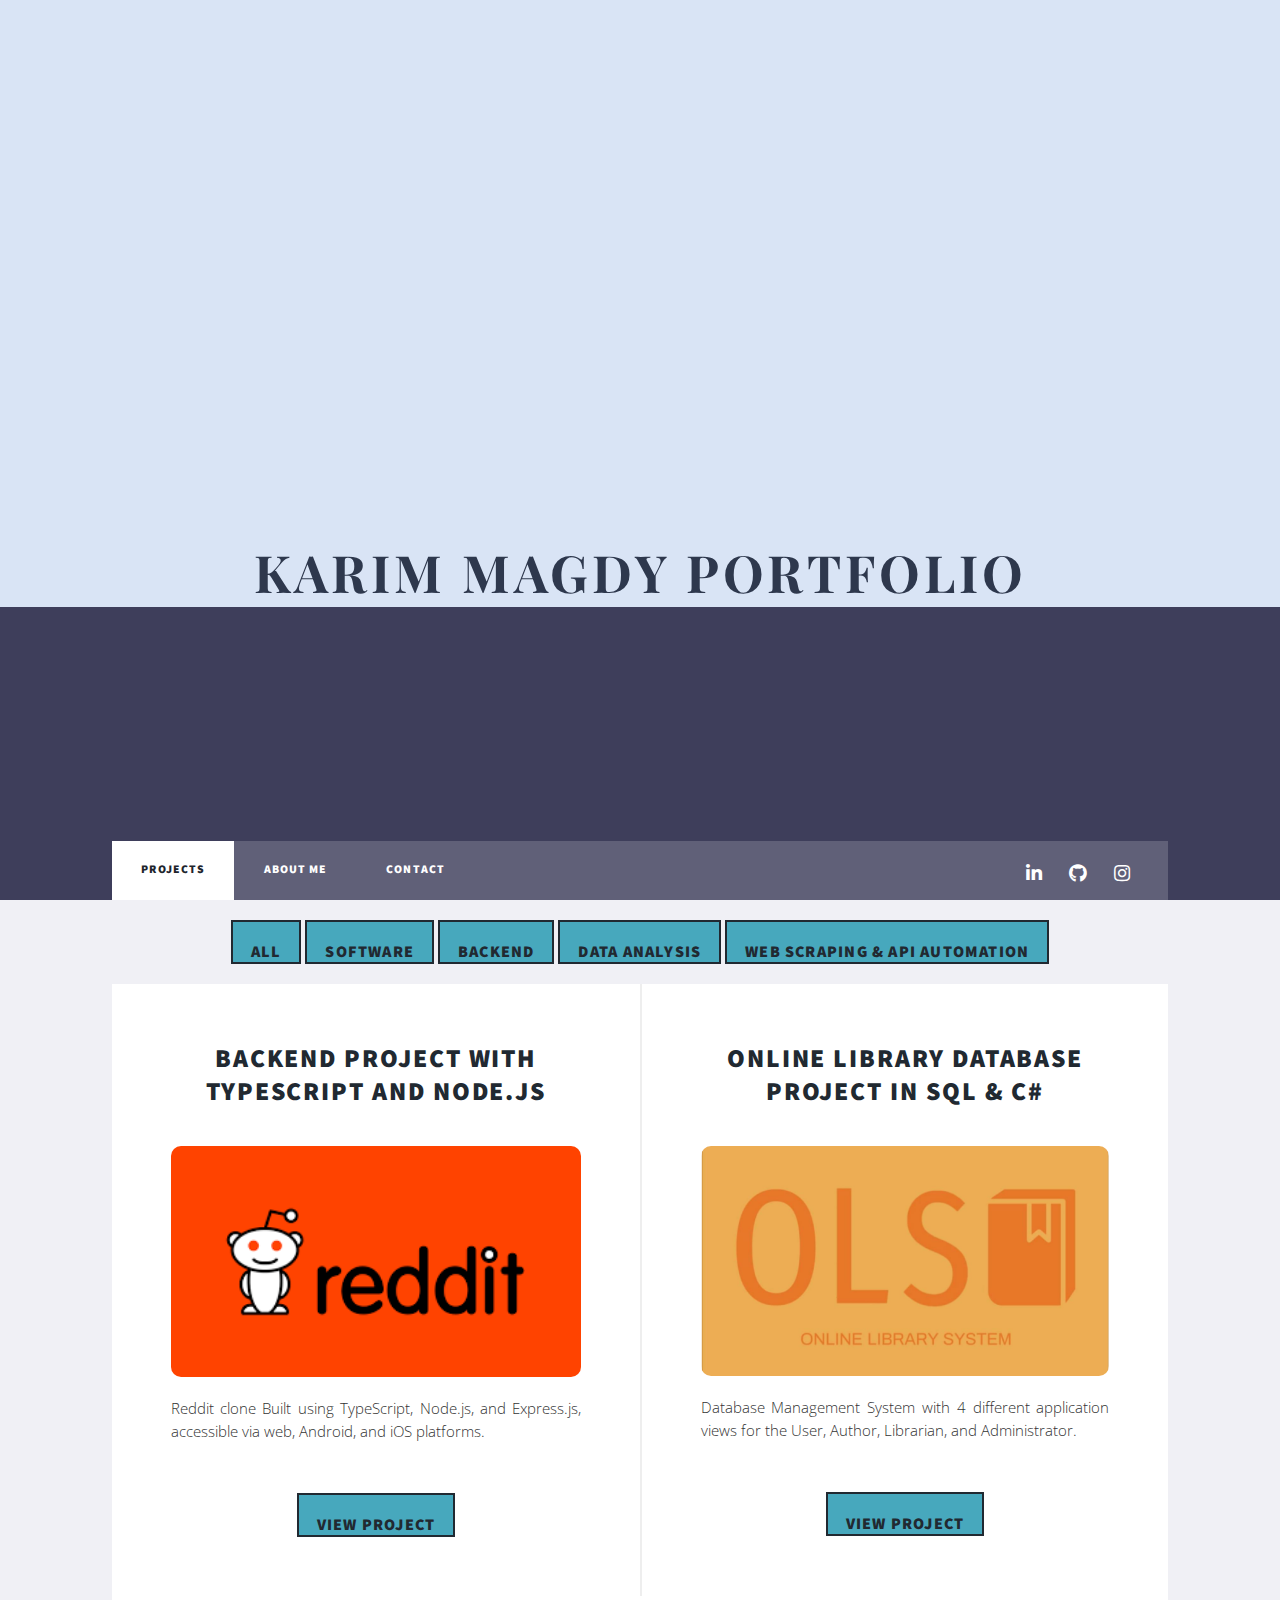
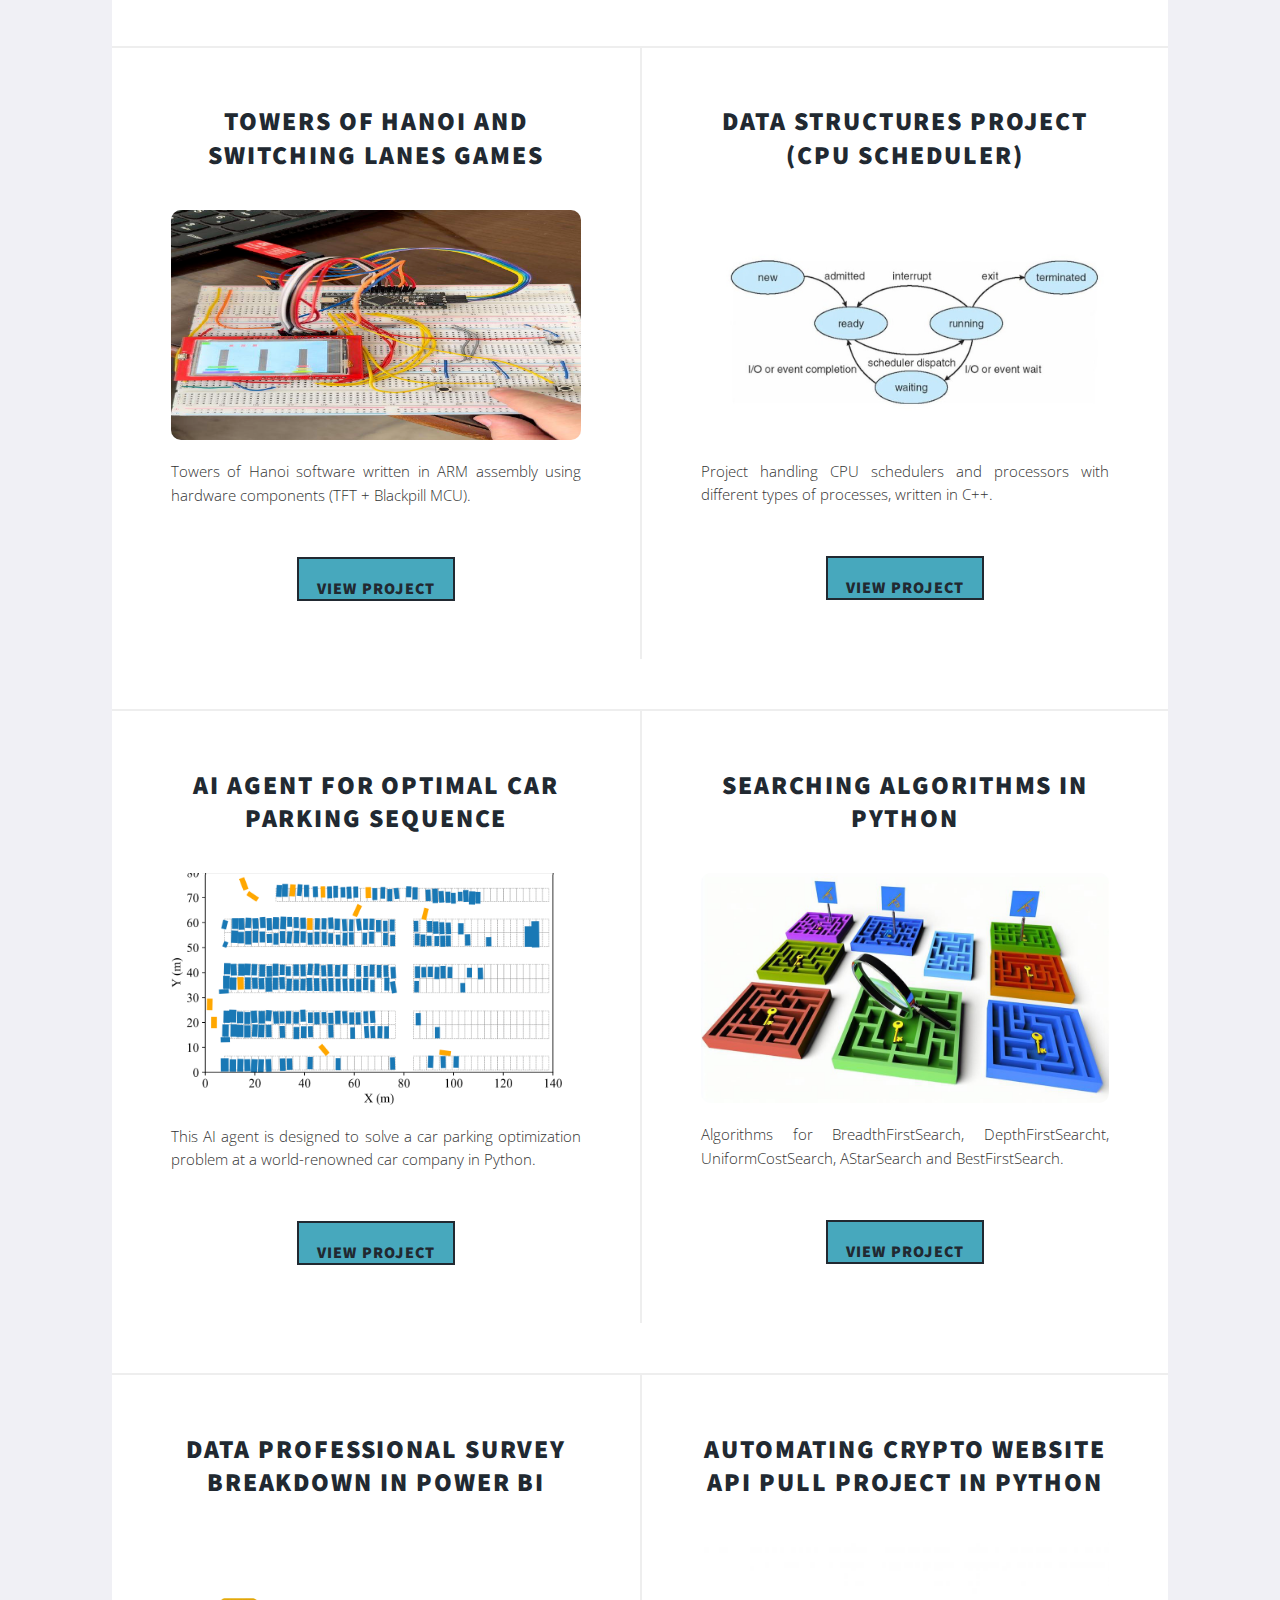
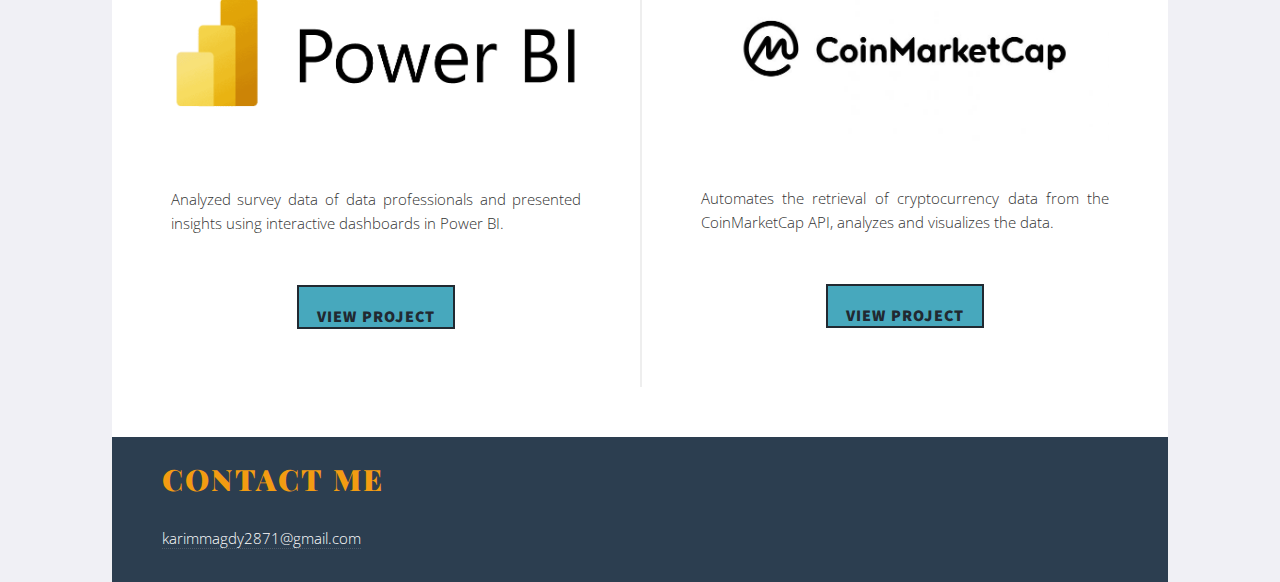
<file: index.html>
<!DOCTYPE HTML>
<!--
    Customized Portfolio by Karim Magdy
    Based on Massively by HTML5 UP
-->
<html>
<head>
    <title>Karim Magdy Portfolio</title>
    <meta charset="utf-8" />
    <meta name="viewport" content="width=device-width, initial-scale=1, user-scalable=no" />
    
    <!-- Import Google Fonts -->
    <link href="https://fonts.googleapis.com/css2?family=Open+Sans:wght@400;600&family=Playfair+Display:wght@400;700&display=swap" rel="stylesheet">
    
    <!-- Custom CSS -->
    <link rel="stylesheet" href="assets/css/main.css" />
    <noscript><link rel="stylesheet" href="assets/css/noscript.css" /></noscript>
    <link rel="stylesheet" href="assets/css/index.css"> <!-- Link to external CSS -->


</head>

<body class="is-preload">

    <!-- Wrapper -->
    <div id="wrapper" class="fade-in">

        <!-- Intro -->
        <div id="intro">
            <h1>Karim Magdy Portfolio<br /></h1>
            <p>Data Analyst well versed in SQL, Python, Tableau, Power BI <a href="https://www.linkedin.com/in/karim-magdy-390b3b2b0/" target="_blank">@Linkedin</a>.</p>
            <ul class="actions">
                <li><a href="#header" class="button icon solid solo fa-arrow-down scrolly">Continue</a></li>
            </ul>
        </div>

        <!-- Header -->
        <header id="header">
            <a href="index.html" class="logo">Karim Magdy</a>
        </header>

        <!-- Nav -->
        <nav id="nav">
            <ul class="links">
                <li class="active"><a href="index.html">Projects</a></li>
                <li><a href="About Me.html">About Me</a></li>
                <li><a href="Contact.html">Contact</a></li>
            </ul>
            <ul class="icons">
                <li>
                    <a href="https://www.linkedin.com/in/karim-magdy-390b3b2b0/" target="_blank" class="icon brands fa-linkedin-in">
                        <span class="label">LinkedIn</span>
                    </a>
                </li>
                <li>
                    <a href="https://github.com/kariem-magdy" target="_blank" class="icon brands fa-github">
                        <span class="label">GitHub</span>
                    </a>
                </li>
                <li>
                    <a href="https://www.instagram.com/kariem_magdi/" target="_blank" class="icon brands fa-instagram">
                        <span class="label">Instagram</span>
                    </a>
                </li>
            </ul>
        </nav>
        

        <!-- Main -->
        <!-- Filter Buttons -->
        <section id="filter-buttons" style="text-align: center; padding: 20px;">
            <button class="button filter-button" onclick="filterProjects('all')">All</button>
            <button class="button filter-button" onclick="filterProjects('software')">Software</button>
            <button class="button filter-button" onclick="filterProjects('backend')">Backend</button>
            <button class="button filter-button" onclick="filterProjects('data-analysis')">Data Analysis</button>
            <button class="button filter-button" onclick="filterProjects('web-scraping-api-automation')">Web Scraping & API Automation</button>
        </section>

        <!-- Main Projects -->
        <div id="main">
            <section class="posts">
                <!-- Project 1: Backend -->
                <article class="project backend">
                    <header>
                        <h2><a href="https://github.com/kariem-magdy/Fox-Reddit-Clone" target="_blank">Backend Project with TypeScript and Node.js</a></h2>
                    </header>
                    <a href="https://github.com/kariem-magdy/Fox-Reddit-Clone" target="_blank" class="image fit" >
                        <img src="images/reddit logo.png" alt="" />
                    </a>
                    <p>Reddit clone Built using TypeScript, Node.js, and Express.js, accessible via web, Android, and iOS platforms.</p>
                    <ul class="actions special">
                        <li><a href="https://github.com/kariem-magdy/Fox-Reddit-Clone" target="_blank" class="button">View Project</a></li>
                    </ul>
                </article>

                <!-- Project 1: Software -->
                <article class="project software">
                    <header>
                        <h2><a href="https://github.com/kariem-magdy/Online-Library-System" target="_blank">Online Library Database Project in SQL & C#</a></h2>
                    </header>
                    <a href="https://github.com/kariem-magdy/Online-Library-System" target="_blank" class="image fit">
                        <img src="images/result_SQL database project pic.png" alt="" />
                    </a>
                    <p>Database Management System with 4 different application views for the User, Author, Librarian, and Administrator.</p>
                    <ul class="actions special">
                        <li><a href="https://github.com/kariem-magdy/Online-Library-System" target="_blank" class="button">View Project</a></li>
                    </ul>
                </article>

                <!-- Project 2: Software -->
                <article class="project software">
                    <header>
                        <h2><a href="https://github.com/kariem-magdy/TowersOfHanoi-Lanes" target="_blank">Towers Of Hanoi and Switching Lanes Games</a></h2>
                    </header>
                    <a href="https://github.com/kariem-magdy/TowersOfHanoi-Lanes" target="_blank" class="image fit">
                        <img src="images/result_Screenshot 2024-10-02 180248.png" alt="" />
                    </a>
                    <p>Towers of Hanoi software written in ARM assembly using hardware components (TFT + Blackpill MCU).</p>
                    <ul class="actions special">
                        <li><a href="https://github.com/kariem-magdy/TowersOfHanoi-Lanes" target="_blank" class="button">View Project</a></li>
                    </ul>
                </article>

                <!-- Project 3: Software -->
                <article class="project software">
                    <header>
                        <h2><a href="https://github.com/kariem-magdy/Data-Structures" target="_blank">Data Structures Project (CPU Scheduler)</a></h2>
                    </header>
                    <a href="https://github.com/kariem-magdy/Data-Structures" target="_blank" class="image fit">
                        <img src="images/result_Diagram+of+Process+State.jpg" alt="" />
                    </a>
                    <p>Project handling CPU schedulers and processors with different types of processes, written in C++.</p>
                    <ul class="actions special">
                        <li><a href="https://github.com/kariem-magdy/Data-Structures" target="_blank" class="button">View Project</a></li>
                    </ul>
                </article>

                <!-- Project 4: Software -->
                <article class="project software">
                    <header>
                        <h2><a href="https://github.com/kariem-magdy/Parking-Agent" target="_blank">AI Agent for Optimal Car Parking Sequence</a></h2>
                    </header>
                    <a href="https://github.com/kariem-magdy/Parking-Agent" target="_blank" class="image fit">
                        <img src="images/Screenshot 2024-10-02 213212.png" alt="" />
                    </a>
                    <p>This AI agent is designed to solve a car parking optimization problem at a world-renowned car company in Python.</p>
                    <ul class="actions special">
                        <li><a href="https://github.com/kariem-magdy/Parking-Agent" target="_blank" class="button">View Project</a></li>
                    </ul>
                </article>

                <!-- Project 5: Software -->
                <article class="project software">
                    <header>
                        <h2><a href="https://github.com/kariem-magdy/Searching-Algorithms" target="_blank">Searching Algorithms in Python</a></h2>
                    </header>
                    <a href="https://github.com/kariem-magdy/Searching-Algorithms" target="_blank" class="image fit">
                        <img src="images/comparing_top_10_search_algorithms.jpg" alt="" />
                    </a>
                    <p>Algorithms for BreadthFirstSearch, DepthFirstSearcht, UniformCostSearch, AStarSearch and BestFirstSearch.</p>
                    <ul class="actions special">
                        <li><a href="https://github.com/kariem-magdy/Searching-Algorithms" target="_blank" class="button">View Project</a></li>
                    </ul>
                </article>                

                <!-- Project 1: Data Analysis -->
                <article class="project data-analysis">
                    <header>
                        <h2><a href="https://app.powerbi.com/links/F-n9IFmNpS" target="_blank">Data Professional Survey Breakdown in Power BI</a></h2>
                    </header>
                    <a href="https://app.powerbi.com/links/F-n9IFmNpS" target="_blank" class="image fit">
                        <img src="images/result_power-bi-vector-logo-2022.png" alt="" />
                    </a>
                    <p>Analyzed survey data of data professionals and presented insights using interactive dashboards in Power BI.</p>
                    <ul class="actions special">
                        <li><a href="https://app.powerbi.com/links/F-n9IFmNpS" target="_blank" class="button">View Project</a></li>
                    </ul>
                </article>

                <!-- Project 1: Web Scraping & API Automation -->
                <article class="project web-scraping-api-automation">
                    <header>
                        <h2><a href="https://github.com/kariem-magdy/Automating-Crypto-Website-API-Pull-Project" target="_blank">Automating Crypto Website API Pull Project in Python</a></h2>
                    </header>
                    <a href="https://github.com/kariem-magdy/Automating-Crypto-Website-API-Pull-Project" target="_blank" class="image fit">
                        <img src="images/coinmarketcap6503.jpg" alt="" />
                    </a>
                    <p>Automates the retrieval of cryptocurrency data from the CoinMarketCap API, analyzes and visualizes the data.</p>
                    <ul class="actions special">
                        <li><a href="https://github.com/kariem-magdy/Automating-Crypto-Website-API-Pull-Project" target="_blank" class="button">View Project</a></li>
                    </ul>
                </article>
            </section>
        </div>

        <!-- Footer -->
		<footer id="footer" style="background-color: #2c3e50; color: white; padding: 20px 0; text-align: justify;">
			<div style="margin-left: 50px;"> 
				<h3 style="font-size: 2em; color: #f39c12;">Contact Me</h3>
				<p style="font-size: 1.2em; margin: 10px 0;">
					<a href="mailto:karimmagdy2871@gmail.com" style="color: white; text-decoration: none;">
						karimmagdy2871@gmail.com
					</a>
				</p>
			</div>
		</footer>
    </div>

    <!-- Scripts -->
    <script src="assets/js/jquery.min.js"></script>
    <script src="assets/js/browser.min.js"></script>
    <script src="assets/js/breakpoints.min.js"></script>
    <script src="assets/js/util.js"></script>
    <script src="assets/js/main.js"></script>

        <!-- Filter Projects Script -->
        <script>
            function filterProjects(category) {
                var projects = document.getElementsByClassName('project');
                for (var i = 0; i < projects.length; i++) {
                    if (category === 'all') {
                        projects[i].style.display = 'block';
                    } else {
                        if (projects[i].classList.contains(category)) {
                            projects[i].style.display = 'block';
                        } else {
                            projects[i].style.display = 'none';
                        }
                    }
                }
            }
        </script>

</body>
</html>
</file>
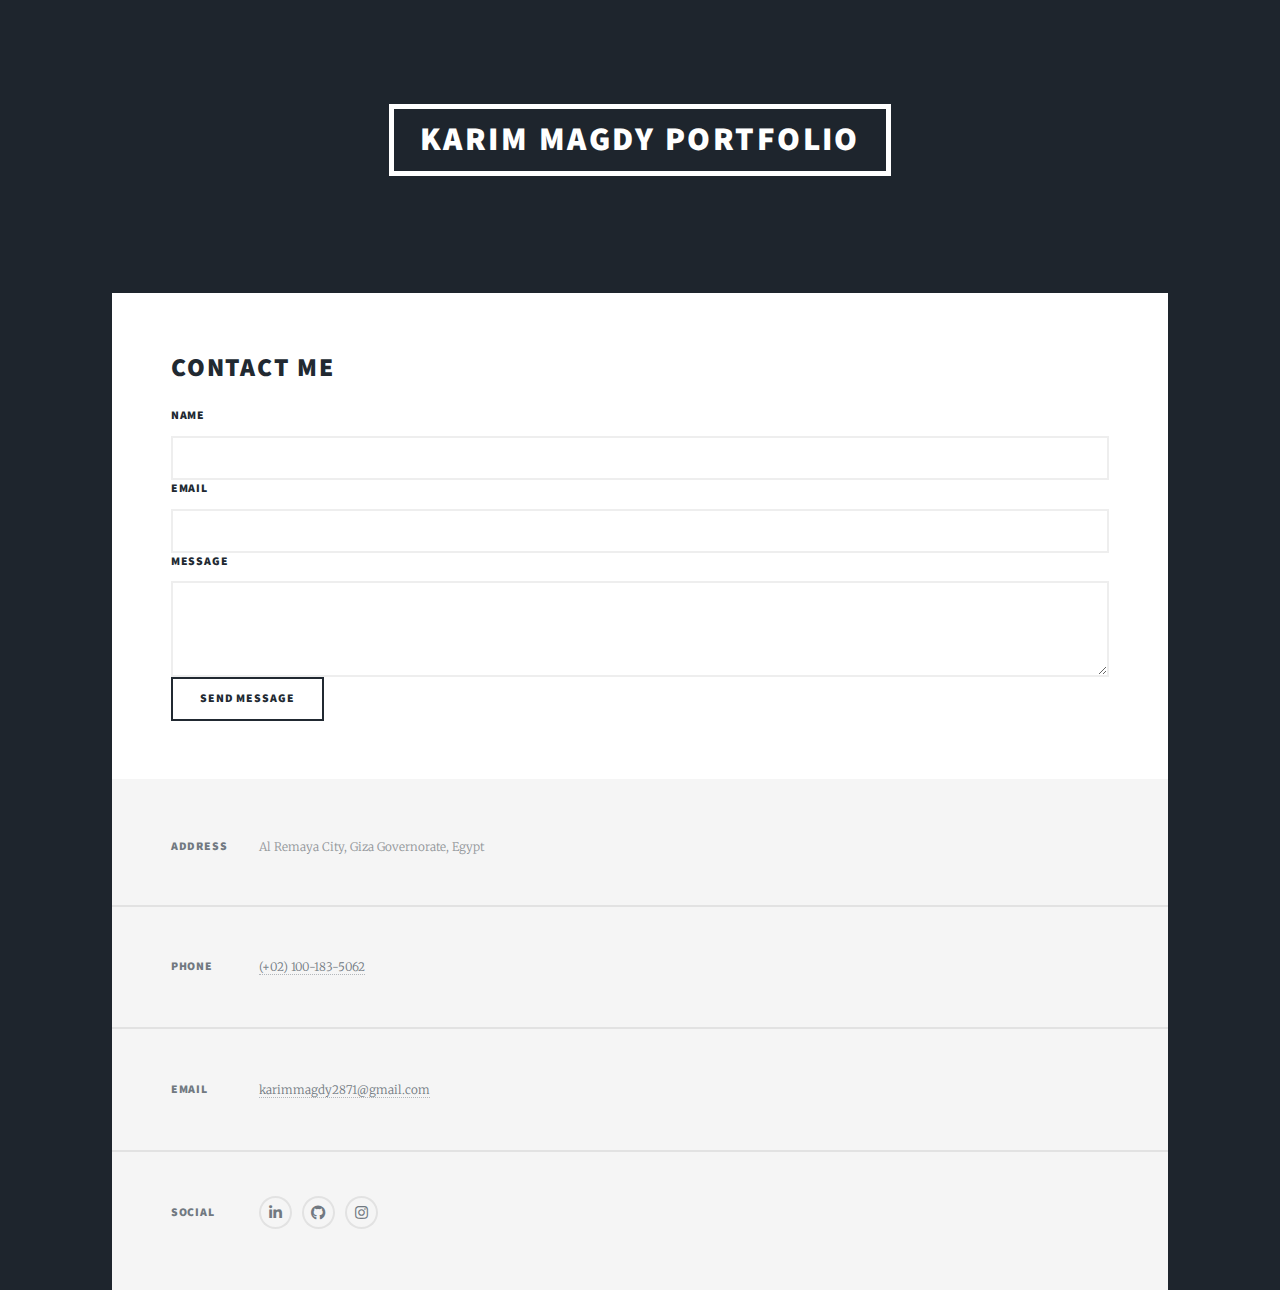
<file: Contact.html>
<!DOCTYPE HTML>
<html>
<head>
    <title>Contact Me</title>
    <meta charset="utf-8" />
    <meta name="viewport" content="width=device-width, initial-scale=1, user-scalable=no" />
    <link rel="stylesheet" href="assets/css/main.css" />
    <noscript><link rel="stylesheet" href="assets/css/noscript.css" /></noscript>
    <link rel="stylesheet" href="assets/css/Contact.css"> <!-- Add this line to link your new CSS file -->
</head>
<body>

    <!-- Wrapper -->
    <div id="wrapper">

        <!-- Header -->
        <header id="header">
            <a href="index.html" class="logo">Karim Magdy Portfolio</a>
        </header>

        <!-- Main -->
        <div id="main">

            <section>
                <h2>Contact Me</h2>
                <form id="contactForm" action="https://formspree.io/f/meojywqn" method="POST">
                    <div class="field">
                        <label for="name">Name</label>
                        <input type="text" name="name" id="name" required />
                    </div>
                    <div class="field">
                        <label for="email">Email</label>
                        <input type="email" name="email" id="email" required />
                    </div>
                    <div class="field">
                        <label for="message">Message</label>
                        <textarea name="message" id="message" required></textarea>
                    </div>
                    <ul class="actions">
                        <li><button type="submit" class="button">Send Message</button></li>
                    </ul>
                </form>
            </section>

            <!-- Modal -->
            <div id="myModal" class="modal">
                <div class="modal-content">
                    <span class="close">&times;</span>
                    <p>Thank you for your message! It has been sent successfully.</p>
                </div>
            </div>

        </div>

        <!-- Footer -->
        <footer id="footer">
            <section class="split contact">
                <section class="alt">
                    <h3>Address</h3>
                    <p>Al Remaya City, Giza Governorate, Egypt</p>
                </section>
                <section>
                    <h3>Phone</h3>
                    <p><a>(+02) 100-183-5062</a></p>
                </section>
                <section>
                    <h3>Email</h3>
                    <p><a href="mailto:karimmagdy2871@gmail.com">karimmagdy2871@gmail.com</a></p>
                </section>
                <section>
                    <h3>Social</h3>
                    <ul class="icons alt">
                        <li><a href="https://www.linkedin.com/in/kariem-magdy" class="icon brands alt fa-linkedin-in"><span class="label">LinkedIn</span></a></li>
                        <li><a href="https://github.com/kariem-magdy" class="icon brands alt fa-github"><span class="label">GitHub</span></a></li>
                        <li><a href="https://www.instagram.com/kariem_magdi/" target="_blank" class="icon brands fa-instagram"><span class="label">Instagram</span></a></li>
                    </ul>
                </section>
            </section>
        </footer>

    </div>

    <!-- Scripts -->
    <script src="assets/js/jquery.min.js"></script>
    <script src="assets/js/main.js"></script>

    <!-- Modal Script -->
    <script>
        // Get the modal
        var modal = document.getElementById("myModal");

        // Get the <span> element that closes the modal
        var span = document.getElementsByClassName("close")[0];

        // When the user submits the form, open the modal
        document.getElementById("contactForm").onsubmit = function(event) {
            event.preventDefault(); // Prevent the default form submission
            modal.style.display = "block"; // Show the modal

            // Submit the form using AJAX (optional)
            var form = event.target;
            var formData = new FormData(form);
            fetch(form.action, {
                method: form.method,
                body: formData,
                headers: {
                    'Accept': 'application/json'
                }
            }).then(response => {
                if (response.ok) {
                    form.reset(); // Reset the form if submission is successful
                }
            });
        };

        // When the user clicks on <span> (x), close the modal
        span.onclick = function() {
            modal.style.display = "none";
        };

        // When the user clicks anywhere outside of the modal, close it
        window.onclick = function(event) {
            if (event.target == modal) {
                modal.style.display = "none";
            }
        };
    </script>

</body>
</html>
</file>
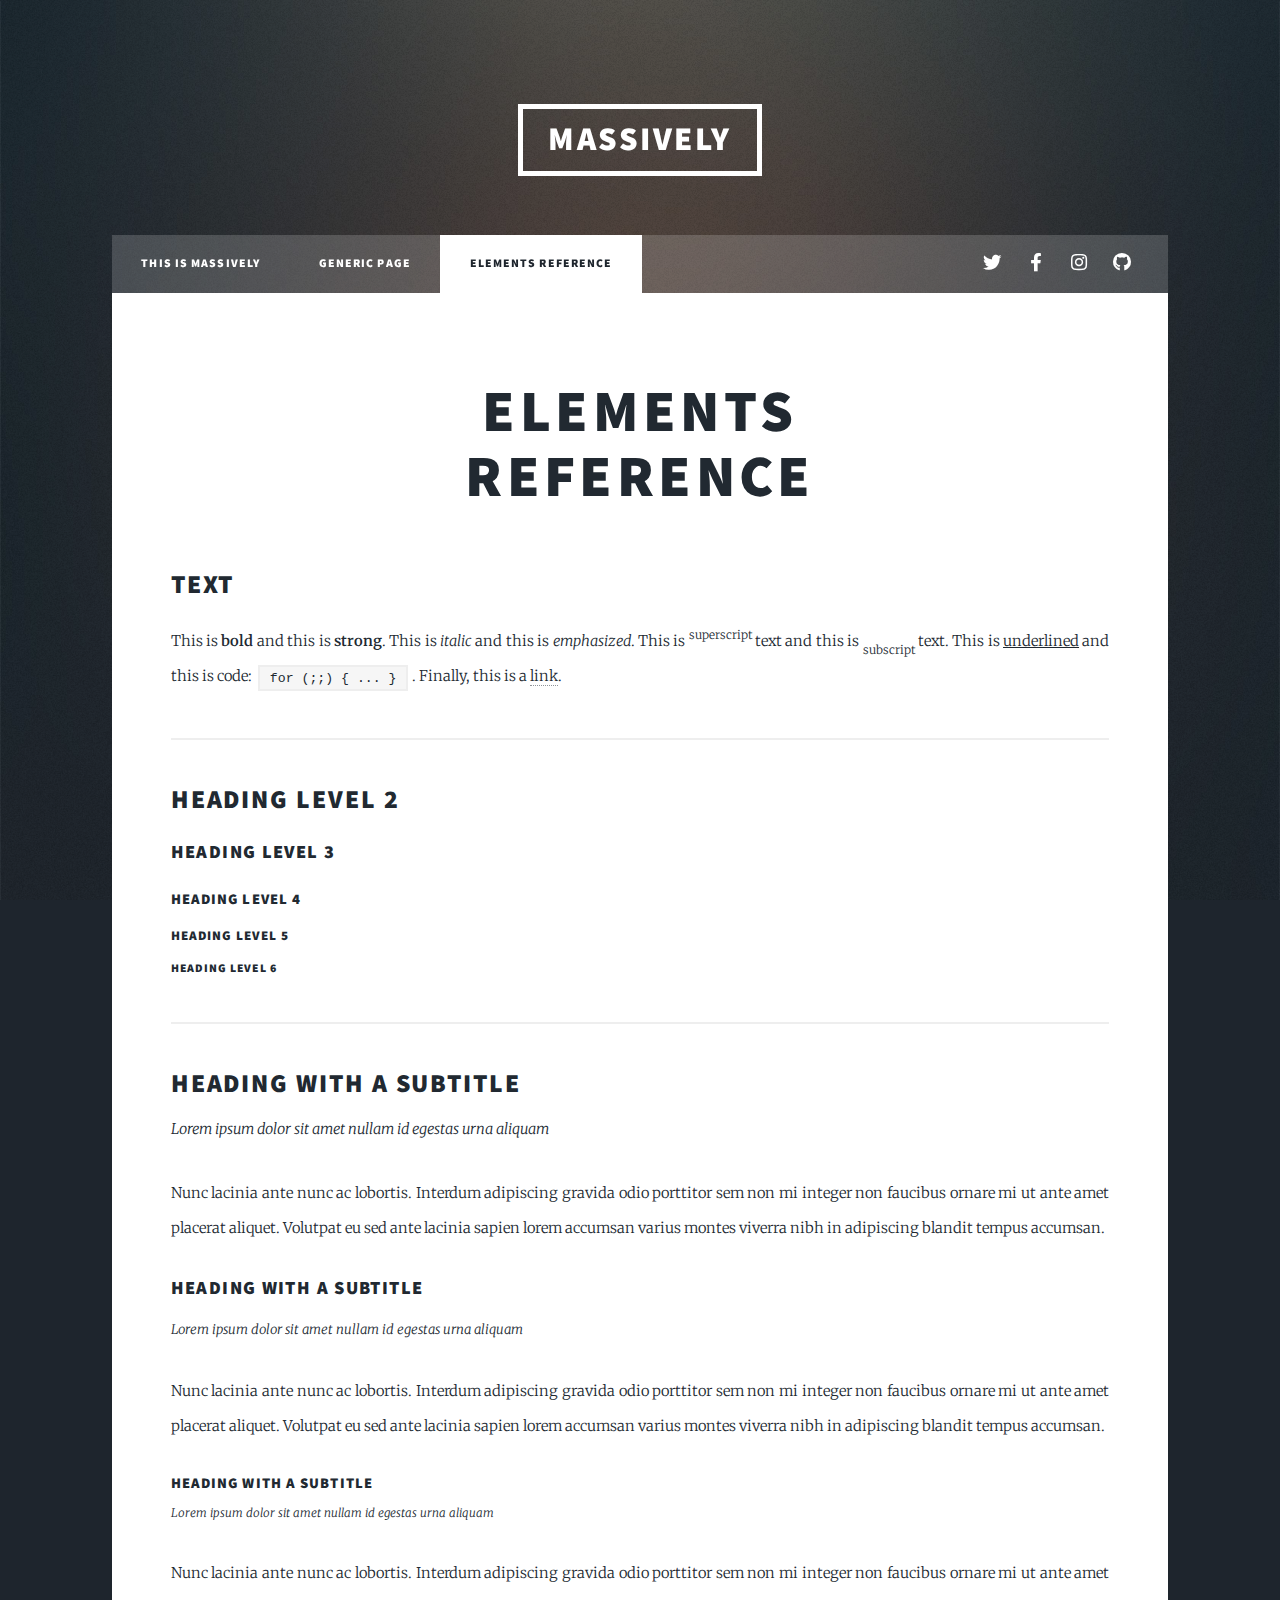
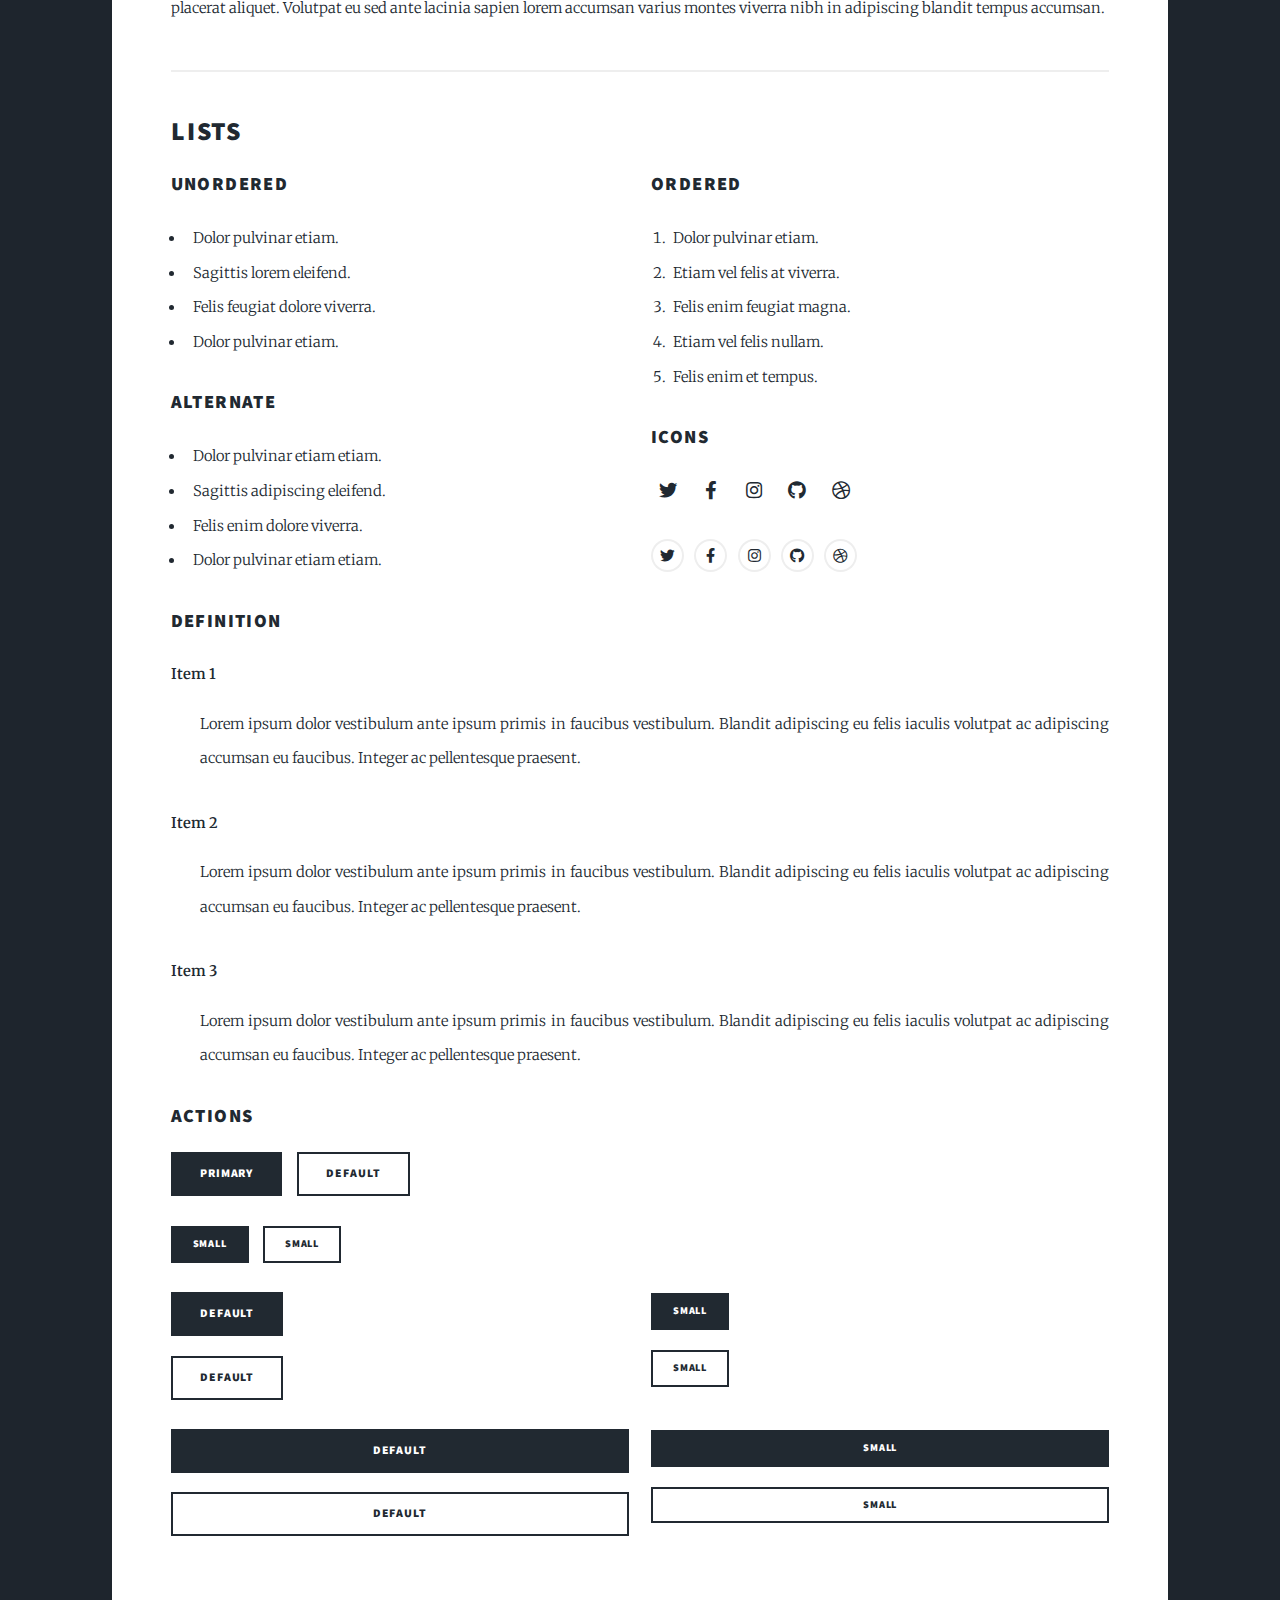
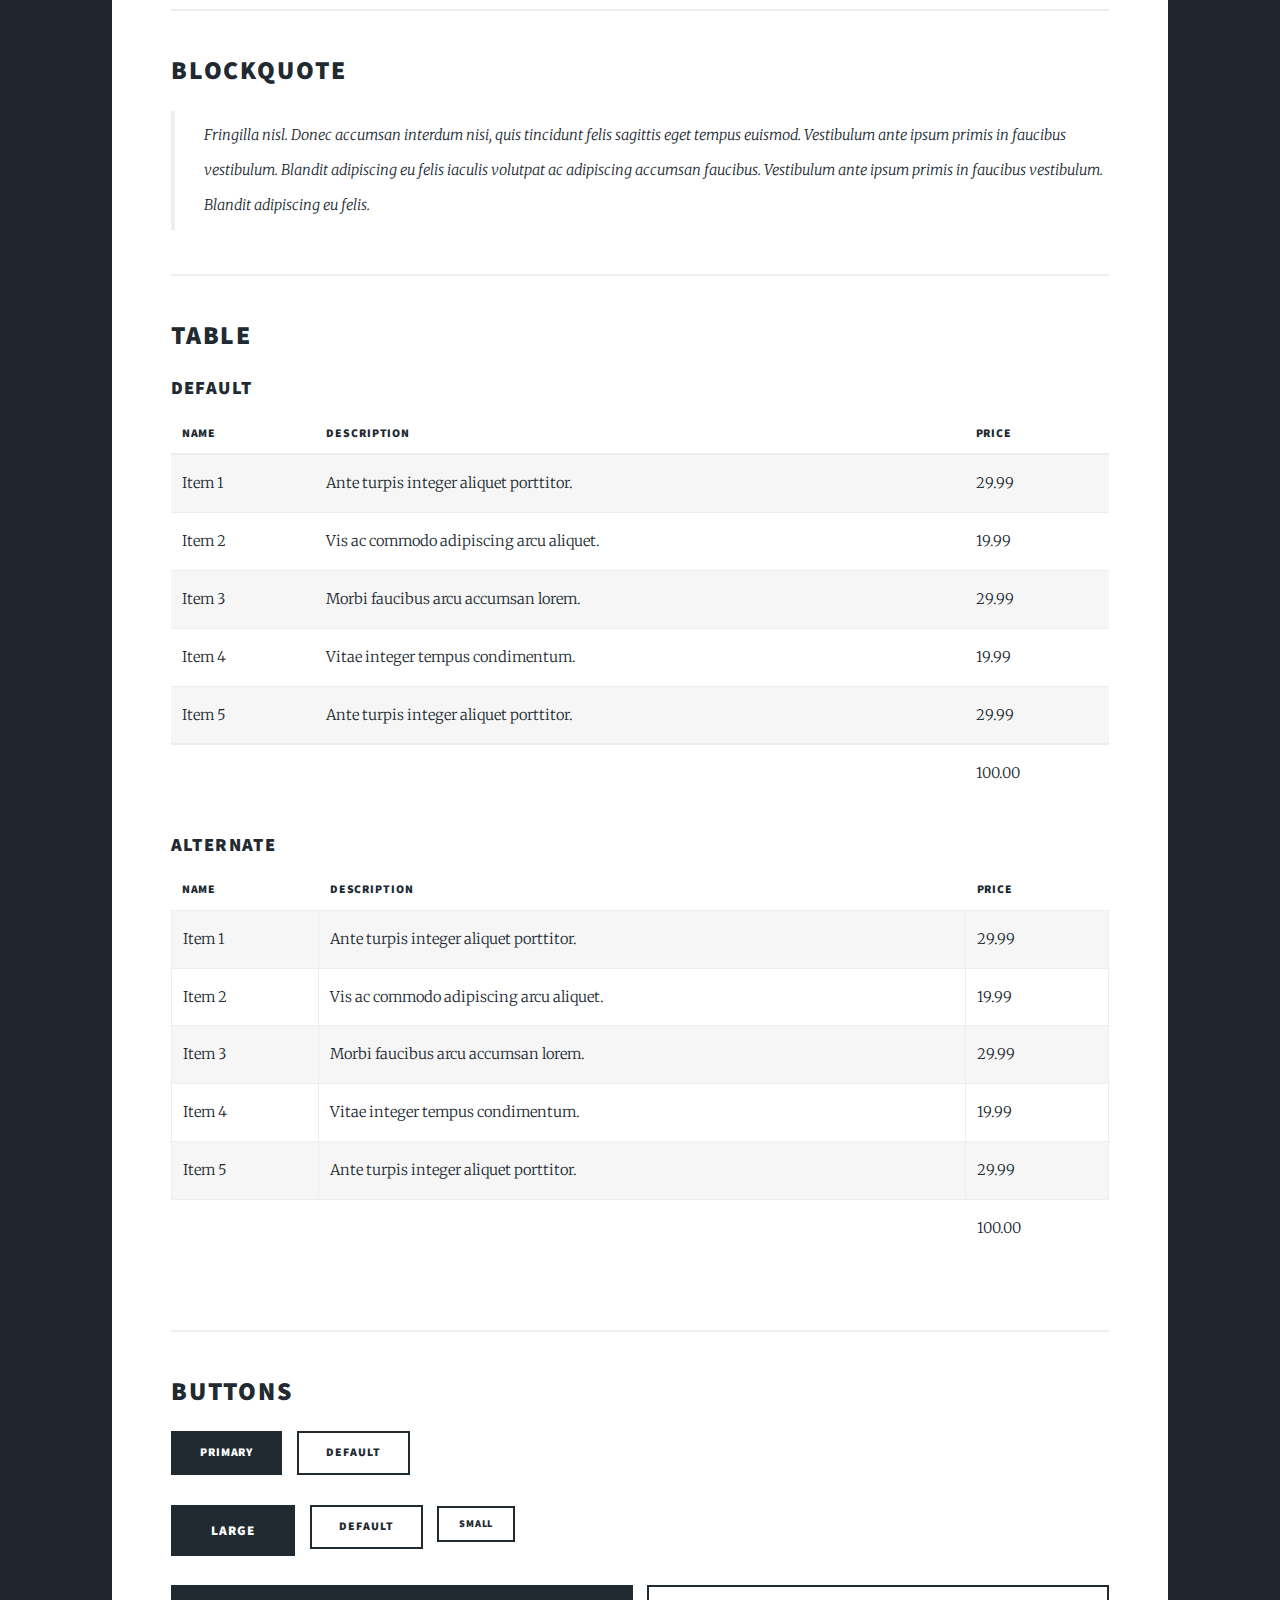
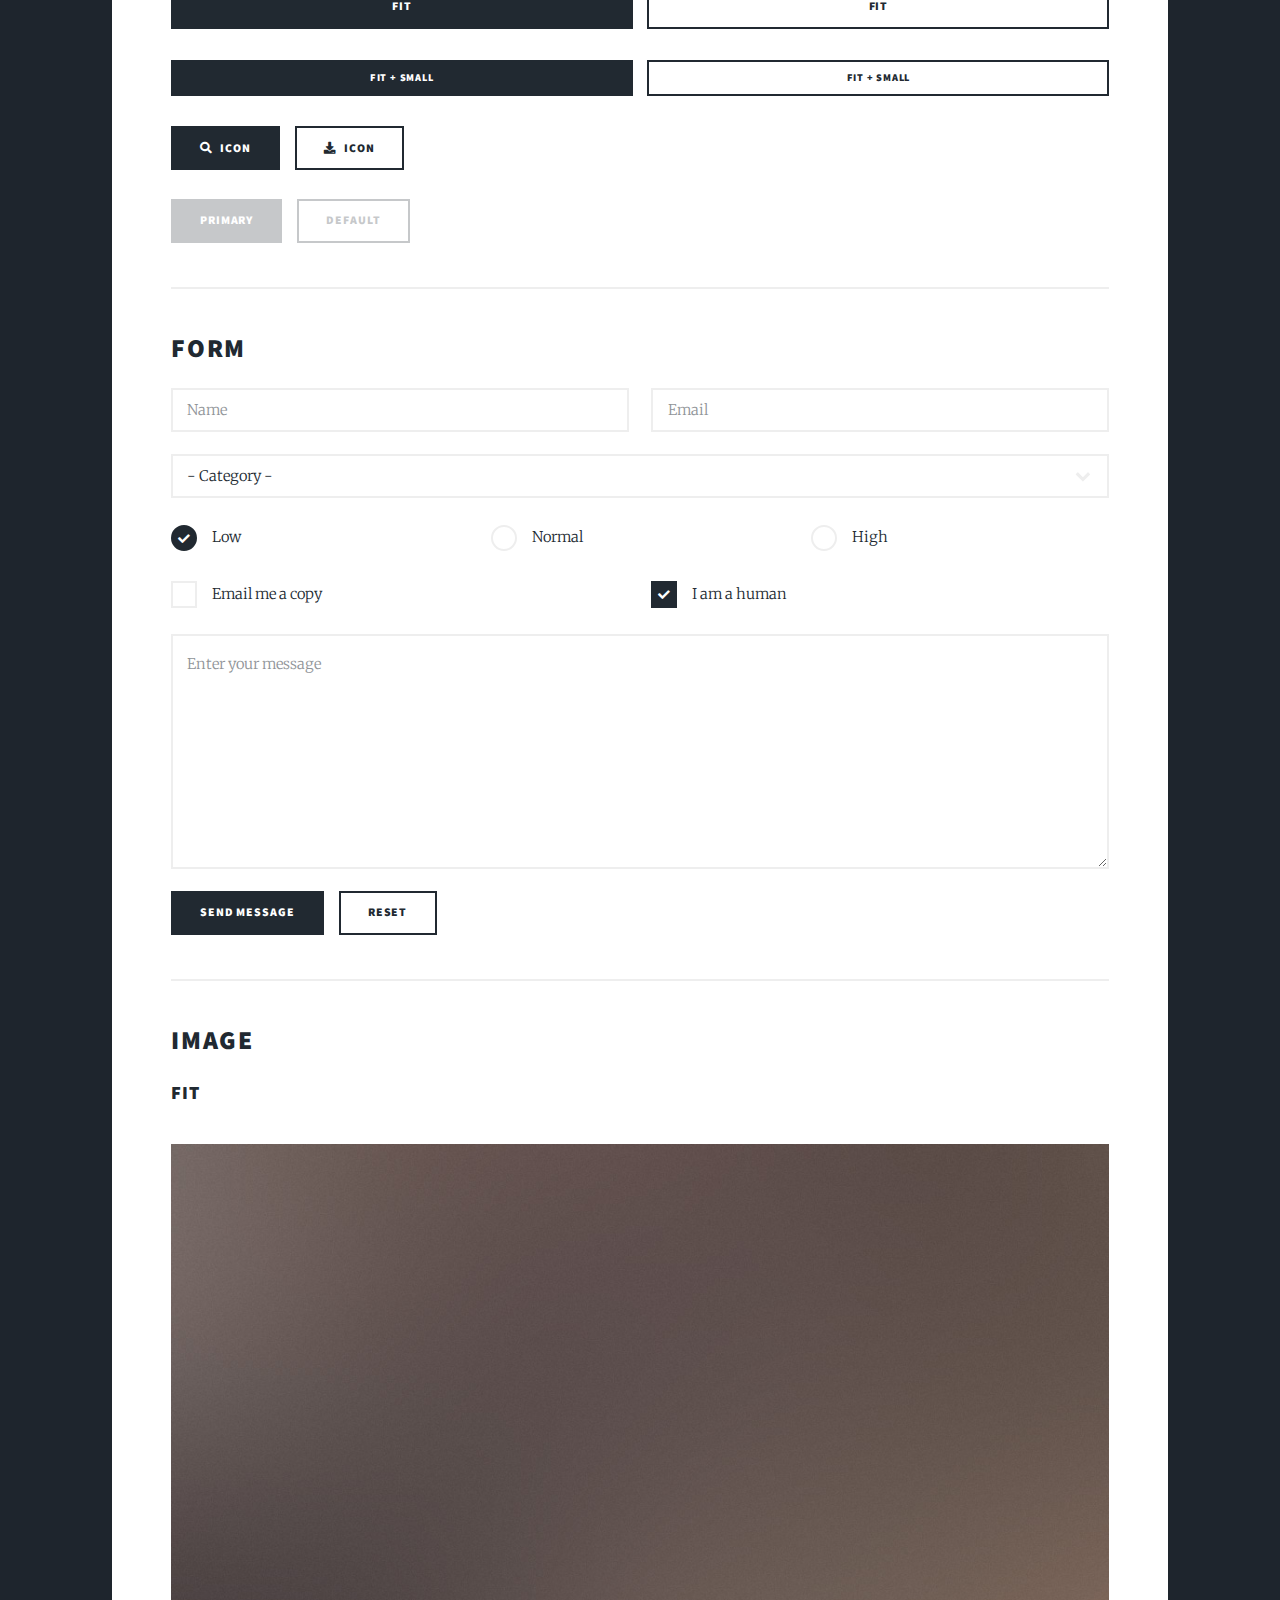
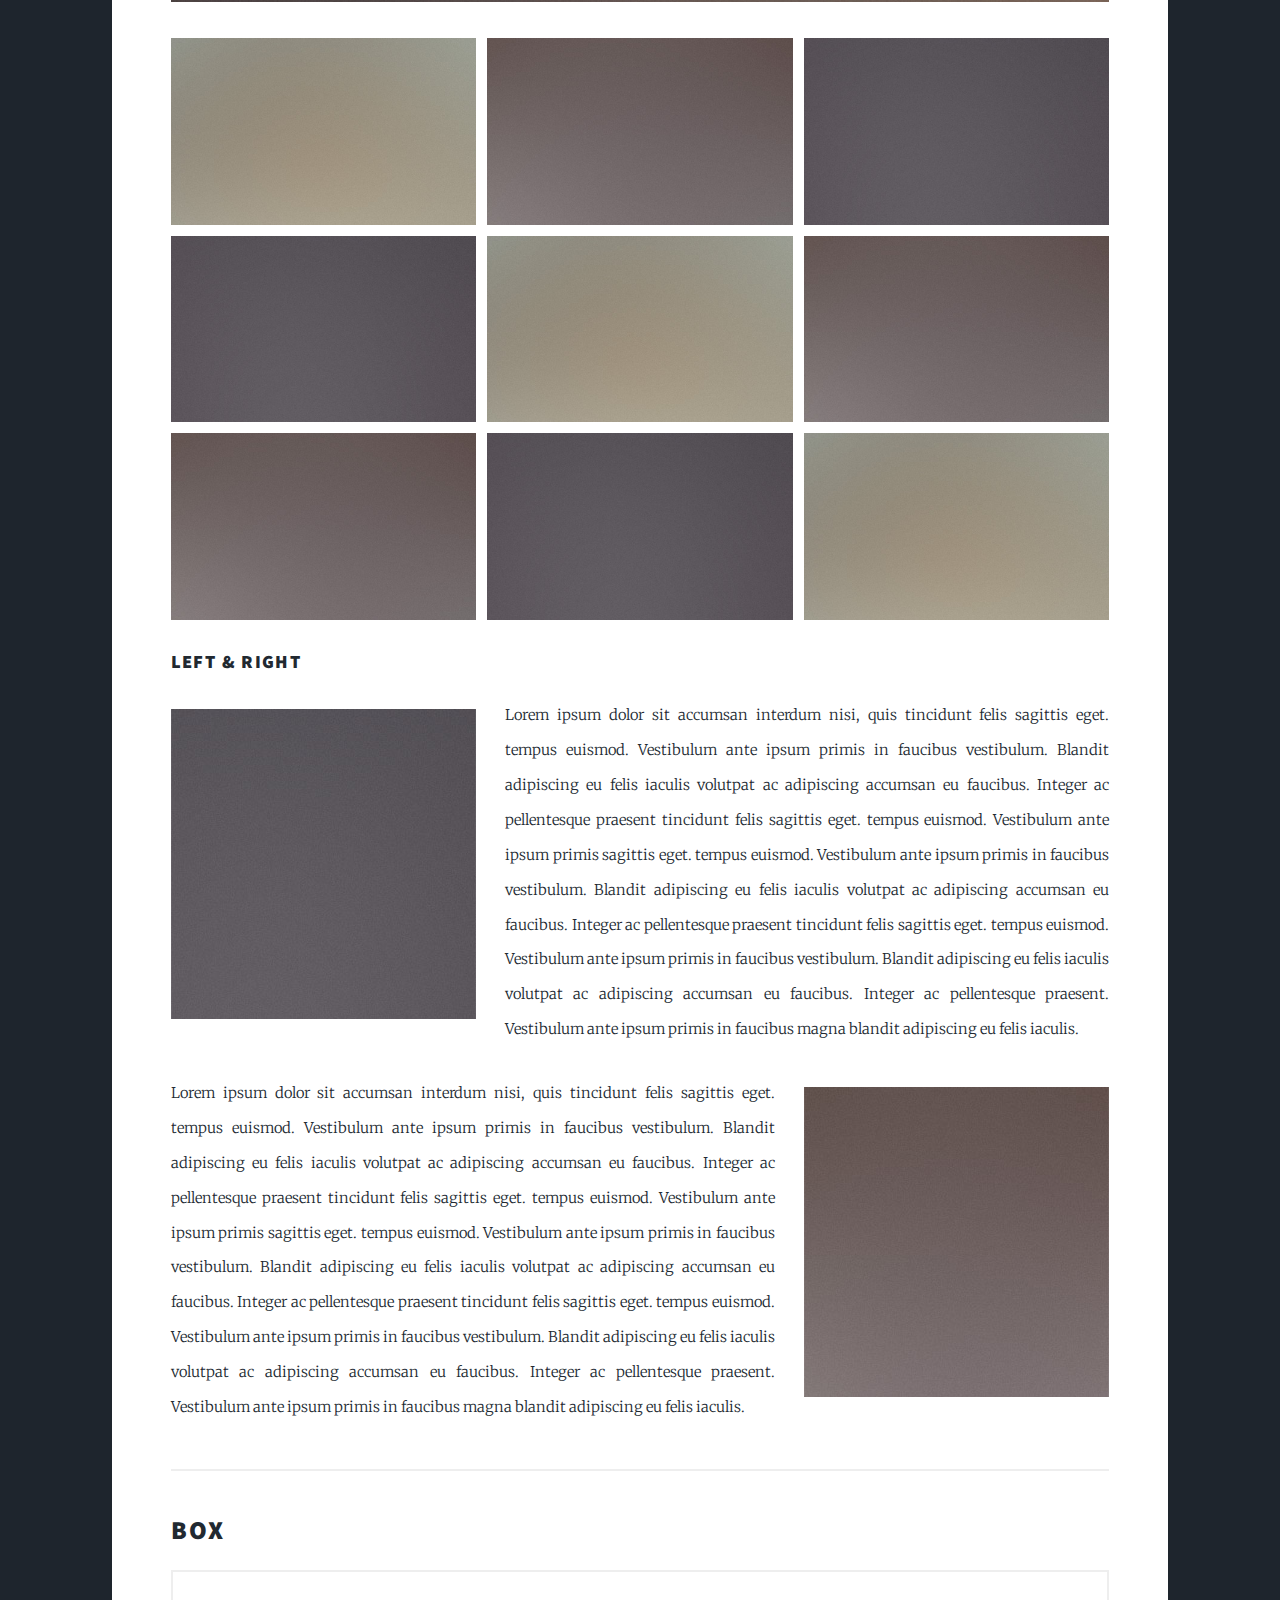
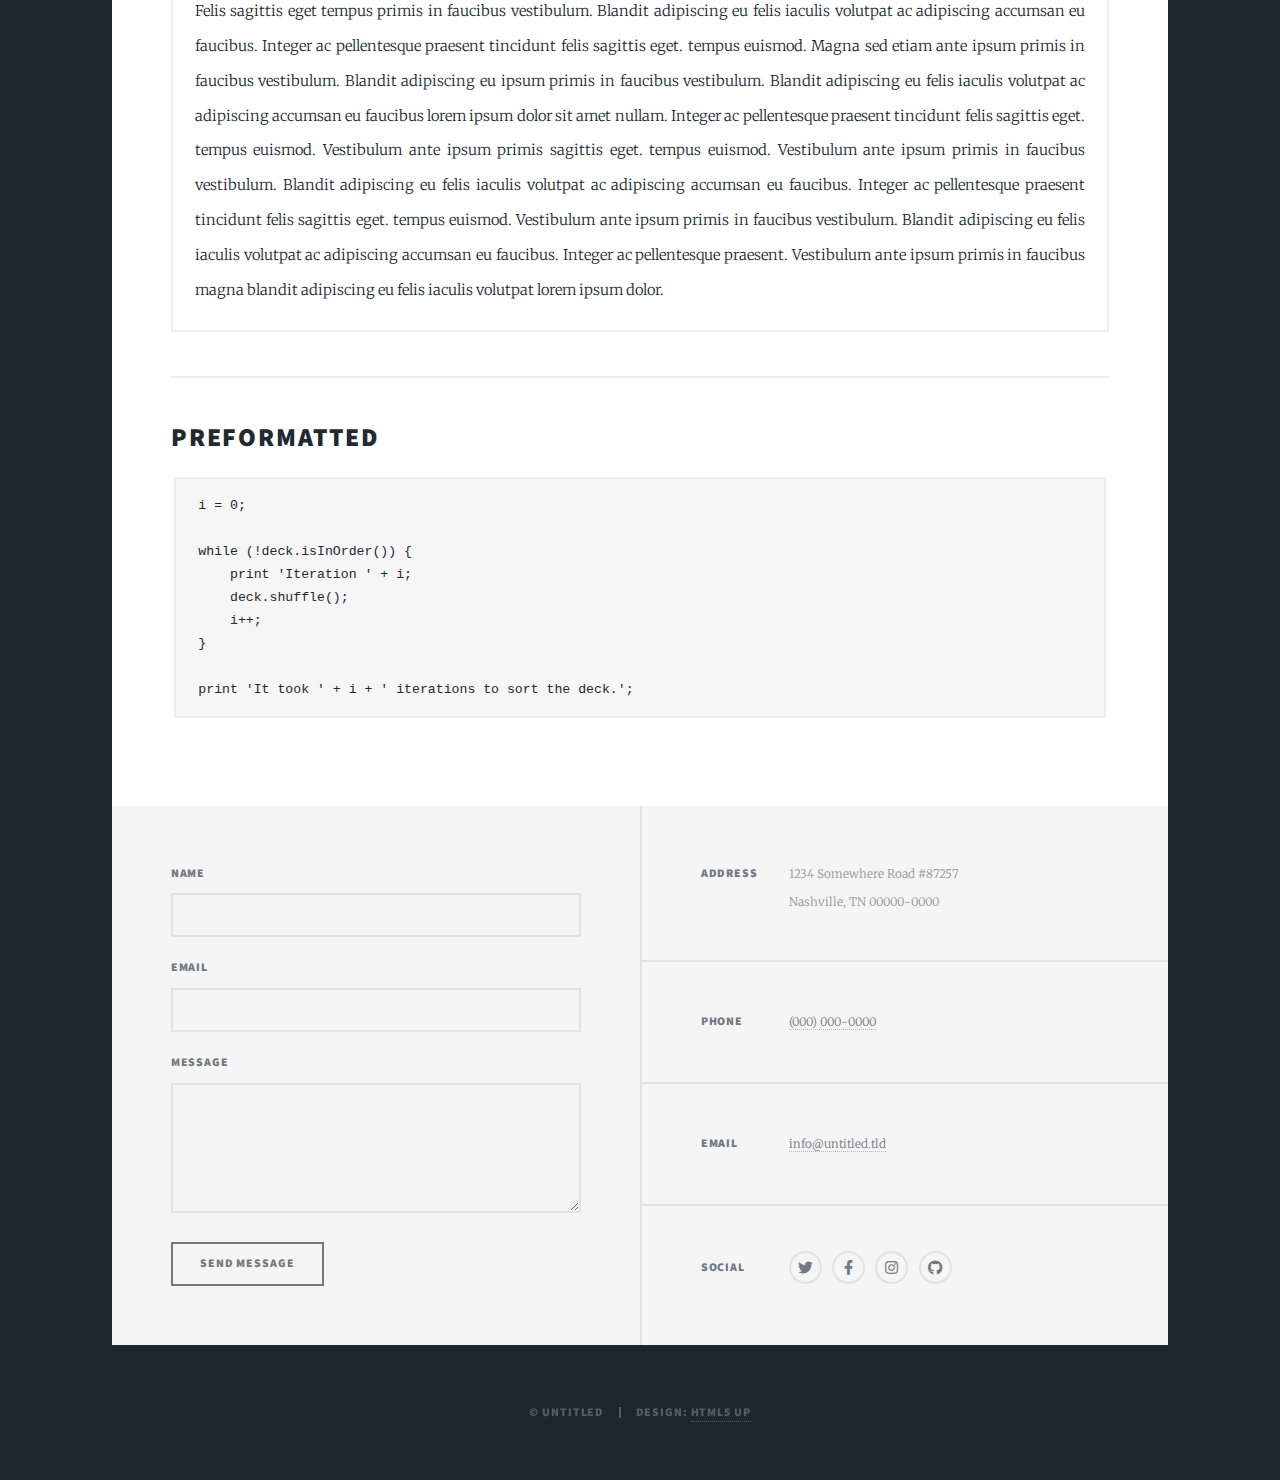
<file: elements.html>
<!DOCTYPE HTML>
<!--
	Massively by HTML5 UP
	html5up.net | @ajlkn
	Free for personal and commercial use under the CCA 3.0 license (html5up.net/license)
-->
<html>
	<head>
		<title>Elements Reference - Massively by HTML5 UP</title>
		<meta charset="utf-8" />
		<meta name="viewport" content="width=device-width, initial-scale=1, user-scalable=no" />
		<link rel="stylesheet" href="assets/css/main.css" />
		<noscript><link rel="stylesheet" href="assets/css/noscript.css" /></noscript>
	</head>
	<body class="is-preload">

		<!-- Wrapper -->
			<div id="wrapper">

				<!-- Header -->
					<header id="header">
						<a href="index.html" class="logo">Massively</a>
					</header>

				<!-- Nav -->
					<nav id="nav">
						<ul class="links">
							<li><a href="index.html">This is Massively</a></li>
							<li><a href="generic.html">Generic Page</a></li>
							<li class="active"><a href="elements.html">Elements Reference</a></li>
						</ul>
						<ul class="icons">
							<li><a href="#" class="icon brands fa-twitter"><span class="label">Twitter</span></a></li>
							<li><a href="#" class="icon brands fa-facebook-f"><span class="label">Facebook</span></a></li>
							<li><a href="#" class="icon brands fa-instagram"><span class="label">Instagram</span></a></li>
							<li><a href="#" class="icon brands fa-github"><span class="label">GitHub</span></a></li>
						</ul>
					</nav>

				<!-- Main -->
					<div id="main">

						<!-- Post -->
							<section class="post">
								<header class="major">
									<h1>Elements<br />
									Reference</h1>
								</header>

								<!-- Text stuff -->
									<h2>Text</h2>
									<p>This is <b>bold</b> and this is <strong>strong</strong>. This is <i>italic</i> and this is <em>emphasized</em>.
									This is <sup>superscript</sup> text and this is <sub>subscript</sub> text.
									This is <u>underlined</u> and this is code: <code>for (;;) { ... }</code>.
									Finally, this is a <a href="#">link</a>.</p>
									<hr />
									<h2>Heading Level 2</h2>
									<h3>Heading Level 3</h3>
									<h4>Heading Level 4</h4>
									<h5>Heading Level 5</h5>
									<h6>Heading Level 6</h6>
									<hr />
									<header>
										<h2>Heading with a Subtitle</h2>
										<p>Lorem ipsum dolor sit amet nullam id egestas urna aliquam</p>
									</header>
									<p>Nunc lacinia ante nunc ac lobortis. Interdum adipiscing gravida odio porttitor sem non mi integer non faucibus ornare mi ut ante amet placerat aliquet. Volutpat eu sed ante lacinia sapien lorem accumsan varius montes viverra nibh in adipiscing blandit tempus accumsan.</p>
									<header>
										<h3>Heading with a Subtitle</h3>
										<p>Lorem ipsum dolor sit amet nullam id egestas urna aliquam</p>
									</header>
									<p>Nunc lacinia ante nunc ac lobortis. Interdum adipiscing gravida odio porttitor sem non mi integer non faucibus ornare mi ut ante amet placerat aliquet. Volutpat eu sed ante lacinia sapien lorem accumsan varius montes viverra nibh in adipiscing blandit tempus accumsan.</p>
									<header>
										<h4>Heading with a Subtitle</h4>
										<p>Lorem ipsum dolor sit amet nullam id egestas urna aliquam</p>
									</header>
									<p>Nunc lacinia ante nunc ac lobortis. Interdum adipiscing gravida odio porttitor sem non mi integer non faucibus ornare mi ut ante amet placerat aliquet. Volutpat eu sed ante lacinia sapien lorem accumsan varius montes viverra nibh in adipiscing blandit tempus accumsan.</p>

									<hr />

								<!-- Lists -->
									<h2>Lists</h2>
									<div class="row">
										<div class="col-6 col-12-small">

											<h3>Unordered</h3>
											<ul>
												<li>Dolor pulvinar etiam.</li>
												<li>Sagittis lorem eleifend.</li>
												<li>Felis feugiat dolore viverra.</li>
												<li>Dolor pulvinar etiam.</li>
											</ul>

											<h3>Alternate</h3>
											<ul class="alt">
												<li>Dolor pulvinar etiam etiam.</li>
												<li>Sagittis adipiscing eleifend.</li>
												<li>Felis enim dolore viverra.</li>
												<li>Dolor pulvinar etiam etiam.</li>
											</ul>

										</div>
										<div class="col-6 col-12-small">

											<h3>Ordered</h3>
											<ol>
												<li>Dolor pulvinar etiam.</li>
												<li>Etiam vel felis at viverra.</li>
												<li>Felis enim feugiat magna.</li>
												<li>Etiam vel felis nullam.</li>
												<li>Felis enim et tempus.</li>
											</ol>

											<h3>Icons</h3>
											<ul class="icons">
												<li><a href="#" class="icon brands fa-twitter"><span class="label">Twitter</span></a></li>
												<li><a href="#" class="icon brands fa-facebook-f"><span class="label">Facebook</span></a></li>
												<li><a href="#" class="icon brands fa-instagram"><span class="label">Instagram</span></a></li>
												<li><a href="#" class="icon brands fa-github"><span class="label">Github</span></a></li>
												<li><a href="#" class="icon brands fa-dribbble"><span class="label">Dribbble</span></a></li>
											</ul>
											<ul class="icons alt">
												<li><a href="#" class="icon brands alt fa-twitter"><span class="label">Twitter</span></a></li>
												<li><a href="#" class="icon brands alt fa-facebook-f"><span class="label">Facebook</span></a></li>
												<li><a href="#" class="icon brands alt fa-instagram"><span class="label">Instagram</span></a></li>
												<li><a href="#" class="icon brands alt fa-github"><span class="label">Github</span></a></li>
												<li><a href="#" class="icon brands alt fa-dribbble"><span class="label">Dribbble</span></a></li>
											</ul>

										</div>
									</div>
									<h3>Definition</h3>
									<dl>
										<dt>Item 1</dt>
										<dd>
											<p>Lorem ipsum dolor vestibulum ante ipsum primis in faucibus vestibulum. Blandit adipiscing eu felis iaculis volutpat ac adipiscing accumsan eu faucibus. Integer ac pellentesque praesent.</p>
										</dd>
										<dt>Item 2</dt>
										<dd>
											<p>Lorem ipsum dolor vestibulum ante ipsum primis in faucibus vestibulum. Blandit adipiscing eu felis iaculis volutpat ac adipiscing accumsan eu faucibus. Integer ac pellentesque praesent.</p>
										</dd>
										<dt>Item 3</dt>
										<dd>
											<p>Lorem ipsum dolor vestibulum ante ipsum primis in faucibus vestibulum. Blandit adipiscing eu felis iaculis volutpat ac adipiscing accumsan eu faucibus. Integer ac pellentesque praesent.</p>
										</dd>
									</dl>

									<h3>Actions</h3>
									<ul class="actions">
										<li><a href="#" class="button primary">Primary</a></li>
										<li><a href="#" class="button">Default</a></li>
									</ul>
									<ul class="actions small">
										<li><a href="#" class="button primary small">Small</a></li>
										<li><a href="#" class="button small">Small</a></li>
									</ul>
									<div class="row">
										<div class="col-6 col-12-small">
											<ul class="actions stacked">
												<li><a href="#" class="button primary">Default</a></li>
												<li><a href="#" class="button">Default</a></li>
											</ul>
										</div>
										<div class="col-6 col-12-small">
											<ul class="actions stacked">
												<li><a href="#" class="button primary small">Small</a></li>
												<li><a href="#" class="button small">Small</a></li>
											</ul>
										</div>
									</div>
									<div class="row">
										<div class="col-6 col-12-small">
											<ul class="actions stacked">
												<li><a href="#" class="button primary fit">Default</a></li>
												<li><a href="#" class="button fit">Default</a></li>
											</ul>
										</div>
										<div class="col-6 col-12-small">
											<ul class="actions stacked">
												<li><a href="#" class="button primary small fit">Small</a></li>
												<li><a href="#" class="button small fit">Small</a></li>
											</ul>
										</div>
									</div>

									<hr />

								<!-- Blockquote -->
									<h2>Blockquote</h2>
									<blockquote>Fringilla nisl. Donec accumsan interdum nisi, quis tincidunt felis sagittis eget tempus euismod. Vestibulum ante ipsum primis in faucibus vestibulum. Blandit adipiscing eu felis iaculis volutpat ac adipiscing accumsan faucibus. Vestibulum ante ipsum primis in faucibus vestibulum. Blandit adipiscing eu felis.</blockquote>

									<hr />

								<!-- Table -->
									<h2>Table</h2>

									<h3>Default</h3>
									<div class="table-wrapper">
										<table>
											<thead>
												<tr>
													<th>Name</th>
													<th>Description</th>
													<th>Price</th>
												</tr>
											</thead>
											<tbody>
												<tr>
													<td>Item 1</td>
													<td>Ante turpis integer aliquet porttitor.</td>
													<td>29.99</td>
												</tr>
												<tr>
													<td>Item 2</td>
													<td>Vis ac commodo adipiscing arcu aliquet.</td>
													<td>19.99</td>
												</tr>
												<tr>
													<td>Item 3</td>
													<td> Morbi faucibus arcu accumsan lorem.</td>
													<td>29.99</td>
												</tr>
												<tr>
													<td>Item 4</td>
													<td>Vitae integer tempus condimentum.</td>
													<td>19.99</td>
												</tr>
												<tr>
													<td>Item 5</td>
													<td>Ante turpis integer aliquet porttitor.</td>
													<td>29.99</td>
												</tr>
											</tbody>
											<tfoot>
												<tr>
													<td colspan="2"></td>
													<td>100.00</td>
												</tr>
											</tfoot>
										</table>
									</div>

									<h3>Alternate</h3>
									<div class="table-wrapper">
										<table class="alt">
											<thead>
												<tr>
													<th>Name</th>
													<th>Description</th>
													<th>Price</th>
												</tr>
											</thead>
											<tbody>
												<tr>
													<td>Item 1</td>
													<td>Ante turpis integer aliquet porttitor.</td>
													<td>29.99</td>
												</tr>
												<tr>
													<td>Item 2</td>
													<td>Vis ac commodo adipiscing arcu aliquet.</td>
													<td>19.99</td>
												</tr>
												<tr>
													<td>Item 3</td>
													<td> Morbi faucibus arcu accumsan lorem.</td>
													<td>29.99</td>
												</tr>
												<tr>
													<td>Item 4</td>
													<td>Vitae integer tempus condimentum.</td>
													<td>19.99</td>
												</tr>
												<tr>
													<td>Item 5</td>
													<td>Ante turpis integer aliquet porttitor.</td>
													<td>29.99</td>
												</tr>
											</tbody>
											<tfoot>
												<tr>
													<td colspan="2"></td>
													<td>100.00</td>
												</tr>
											</tfoot>
										</table>
									</div>

									<hr />

								<!-- Buttons -->
									<h2>Buttons</h2>
									<ul class="actions">
										<li><a href="#" class="button primary">Primary</a></li>
										<li><a href="#" class="button">Default</a></li>
									</ul>
									<ul class="actions">
										<li><a href="#" class="button primary large">Large</a></li>
										<li><a href="#" class="button">Default</a></li>
										<li><a href="#" class="button small">Small</a></li>
									</ul>
									<ul class="actions fit">
										<li><a href="#" class="button primary fit">Fit</a></li>
										<li><a href="#" class="button fit">Fit</a></li>
									</ul>
									<ul class="actions fit small">
										<li><a href="#" class="button primary fit small">Fit + Small</a></li>
										<li><a href="#" class="button fit small">Fit + Small</a></li>
									</ul>
									<ul class="actions">
										<li><a href="#" class="button primary icon solid fa-search">Icon</a></li>
										<li><a href="#" class="button icon solid fa-download">Icon</a></li>
									</ul>
									<ul class="actions">
										<li><span class="button primary disabled">Primary</span></li>
										<li><span class="button disabled">Default</span></li>
									</ul>

									<hr />

								<!-- Form -->
									<h2>Form</h2>

									<form method="post" action="#">
										<div class="row gtr-uniform">
											<div class="col-6 col-12-xsmall">
												<input type="text" name="demo-name" id="demo-name" value="" placeholder="Name" />
											</div>
											<div class="col-6 col-12-xsmall">
												<input type="email" name="demo-email" id="demo-email" value="" placeholder="Email" />
											</div>
											<!-- Break -->
											<div class="col-12">
												<select name="demo-category" id="demo-category">
													<option value="">- Category -</option>
													<option value="1">Manufacturing</option>
													<option value="1">Shipping</option>
													<option value="1">Administration</option>
													<option value="1">Human Resources</option>
												</select>
											</div>
											<!-- Break -->
											<div class="col-4 col-12-small">
												<input type="radio" id="demo-priority-low" name="demo-priority" checked>
												<label for="demo-priority-low">Low</label>
											</div>
											<div class="col-4 col-12-small">
												<input type="radio" id="demo-priority-normal" name="demo-priority">
												<label for="demo-priority-normal">Normal</label>
											</div>
											<div class="col-4 col-12-small">
												<input type="radio" id="demo-priority-high" name="demo-priority">
												<label for="demo-priority-high">High</label>
											</div>
											<!-- Break -->
											<div class="col-6 col-12-small">
												<input type="checkbox" id="demo-copy" name="demo-copy">
												<label for="demo-copy">Email me a copy</label>
											</div>
											<div class="col-6 col-12-small">
												<input type="checkbox" id="demo-human" name="demo-human" checked>
												<label for="demo-human">I am a human</label>
											</div>
											<!-- Break -->
											<div class="col-12">
												<textarea name="demo-message" id="demo-message" placeholder="Enter your message" rows="6"></textarea>
											</div>
											<!-- Break -->
											<div class="col-12">
												<ul class="actions">
													<li><input type="submit" value="Send Message" class="primary" /></li>
													<li><input type="reset" value="Reset" /></li>
												</ul>
											</div>
										</div>
									</form>

									<hr />

								<!-- Image -->
									<h2>Image</h2>

									<h3>Fit</h3>
									<span class="image fit"><img src="images/pic01.jpg" alt="" /></span>
									<div class="box alt">
										<div class="row gtr-50 gtr-uniform">
											<div class="col-4"><span class="image fit"><img src="images/pic02.jpg" alt="" /></span></div>
											<div class="col-4"><span class="image fit"><img src="images/pic03.jpg" alt="" /></span></div>
											<div class="col-4"><span class="image fit"><img src="images/pic04.jpg" alt="" /></span></div>
											<!-- Break -->
											<div class="col-4"><span class="image fit"><img src="images/pic04.jpg" alt="" /></span></div>
											<div class="col-4"><span class="image fit"><img src="images/pic02.jpg" alt="" /></span></div>
											<div class="col-4"><span class="image fit"><img src="images/pic03.jpg" alt="" /></span></div>
											<!-- Break -->
											<div class="col-4"><span class="image fit"><img src="images/pic03.jpg" alt="" /></span></div>
											<div class="col-4"><span class="image fit"><img src="images/pic04.jpg" alt="" /></span></div>
											<div class="col-4"><span class="image fit"><img src="images/pic02.jpg" alt="" /></span></div>
										</div>
									</div>

									<h3>Left &amp; Right</h3>
									<p><span class="image left"><img src="images/pic08.jpg" alt="" /></span>Lorem ipsum dolor sit accumsan interdum nisi, quis tincidunt felis sagittis eget. tempus euismod. Vestibulum ante ipsum primis in faucibus vestibulum. Blandit adipiscing eu felis iaculis volutpat ac adipiscing accumsan eu faucibus. Integer ac pellentesque praesent tincidunt felis sagittis eget. tempus euismod. Vestibulum ante ipsum primis sagittis eget. tempus euismod. Vestibulum ante ipsum primis in faucibus vestibulum. Blandit adipiscing eu felis iaculis volutpat ac adipiscing accumsan eu faucibus. Integer ac pellentesque praesent tincidunt felis sagittis eget. tempus euismod. Vestibulum ante ipsum primis in faucibus vestibulum. Blandit adipiscing eu felis iaculis volutpat ac adipiscing accumsan eu faucibus. Integer ac pellentesque praesent. Vestibulum ante ipsum primis in faucibus magna blandit adipiscing eu felis iaculis.</p>
									<p><span class="image right"><img src="images/pic09.jpg" alt="" /></span>Lorem ipsum dolor sit accumsan interdum nisi, quis tincidunt felis sagittis eget. tempus euismod. Vestibulum ante ipsum primis in faucibus vestibulum. Blandit adipiscing eu felis iaculis volutpat ac adipiscing accumsan eu faucibus. Integer ac pellentesque praesent tincidunt felis sagittis eget. tempus euismod. Vestibulum ante ipsum primis sagittis eget. tempus euismod. Vestibulum ante ipsum primis in faucibus vestibulum. Blandit adipiscing eu felis iaculis volutpat ac adipiscing accumsan eu faucibus. Integer ac pellentesque praesent tincidunt felis sagittis eget. tempus euismod. Vestibulum ante ipsum primis in faucibus vestibulum. Blandit adipiscing eu felis iaculis volutpat ac adipiscing accumsan eu faucibus. Integer ac pellentesque praesent. Vestibulum ante ipsum primis in faucibus magna blandit adipiscing eu felis iaculis.</p>

									<hr />

								<!-- Box -->
									<h2>Box</h2>
									<div class="box">
										<p>Felis sagittis eget tempus primis in faucibus vestibulum. Blandit adipiscing eu felis iaculis volutpat ac adipiscing accumsan eu faucibus. Integer ac pellentesque praesent tincidunt felis sagittis eget. tempus euismod. Magna sed etiam ante ipsum primis in faucibus vestibulum. Blandit adipiscing eu ipsum primis in faucibus vestibulum. Blandit adipiscing eu felis iaculis volutpat ac adipiscing accumsan eu faucibus lorem ipsum dolor sit amet nullam. Integer ac pellentesque praesent tincidunt felis sagittis eget. tempus euismod. Vestibulum ante ipsum primis sagittis eget. tempus euismod. Vestibulum ante ipsum primis in faucibus vestibulum. Blandit adipiscing eu felis iaculis volutpat ac adipiscing accumsan eu faucibus. Integer ac pellentesque praesent tincidunt felis sagittis eget. tempus euismod. Vestibulum ante ipsum primis in faucibus vestibulum. Blandit adipiscing eu felis iaculis volutpat ac adipiscing accumsan eu faucibus. Integer ac pellentesque praesent. Vestibulum ante ipsum primis in faucibus magna blandit adipiscing eu felis iaculis volutpat lorem ipsum dolor.</p>
									</div>

									<hr />

								<!-- Preformatted Code -->
									<h2>Preformatted</h2>
									<pre><code>i = 0;

while (!deck.isInOrder()) {
    print 'Iteration ' + i;
    deck.shuffle();
    i++;
}

print 'It took ' + i + ' iterations to sort the deck.';
</code></pre>

							</section>

					</div>

				<!-- Footer -->
					<footer id="footer">
						<section>
							<form method="post" action="#">
								<div class="fields">
									<div class="field">
										<label for="name">Name</label>
										<input type="text" name="name" id="name" />
									</div>
									<div class="field">
										<label for="email">Email</label>
										<input type="text" name="email" id="email" />
									</div>
									<div class="field">
										<label for="message">Message</label>
										<textarea name="message" id="message" rows="3"></textarea>
									</div>
								</div>
								<ul class="actions">
									<li><input type="submit" value="Send Message" /></li>
								</ul>
							</form>
						</section>
						<section class="split contact">
							<section class="alt">
								<h3>Address</h3>
								<p>1234 Somewhere Road #87257<br />
								Nashville, TN 00000-0000</p>
							</section>
							<section>
								<h3>Phone</h3>
								<p><a href="#">(000) 000-0000</a></p>
							</section>
							<section>
								<h3>Email</h3>
								<p><a href="#">info@untitled.tld</a></p>
							</section>
							<section>
								<h3>Social</h3>
								<ul class="icons alt">
									<li><a href="#" class="icon brands alt fa-twitter"><span class="label">Twitter</span></a></li>
									<li><a href="#" class="icon brands alt fa-facebook-f"><span class="label">Facebook</span></a></li>
									<li><a href="#" class="icon brands alt fa-instagram"><span class="label">Instagram</span></a></li>
									<li><a href="#" class="icon brands alt fa-github"><span class="label">GitHub</span></a></li>
								</ul>
							</section>
						</section>
					</footer>

				<!-- Copyright -->
					<div id="copyright">
						<ul><li>&copy; Untitled</li><li>Design: <a href="https://html5up.net">HTML5 UP</a></li></ul>
					</div>

			</div>

		<!-- Scripts -->
			<script src="assets/js/jquery.min.js"></script>
			<script src="assets/js/jquery.scrollex.min.js"></script>
			<script src="assets/js/jquery.scrolly.min.js"></script>
			<script src="assets/js/browser.min.js"></script>
			<script src="assets/js/breakpoints.min.js"></script>
			<script src="assets/js/util.js"></script>
			<script src="assets/js/main.js"></script>

	</body>
</html>
</file>
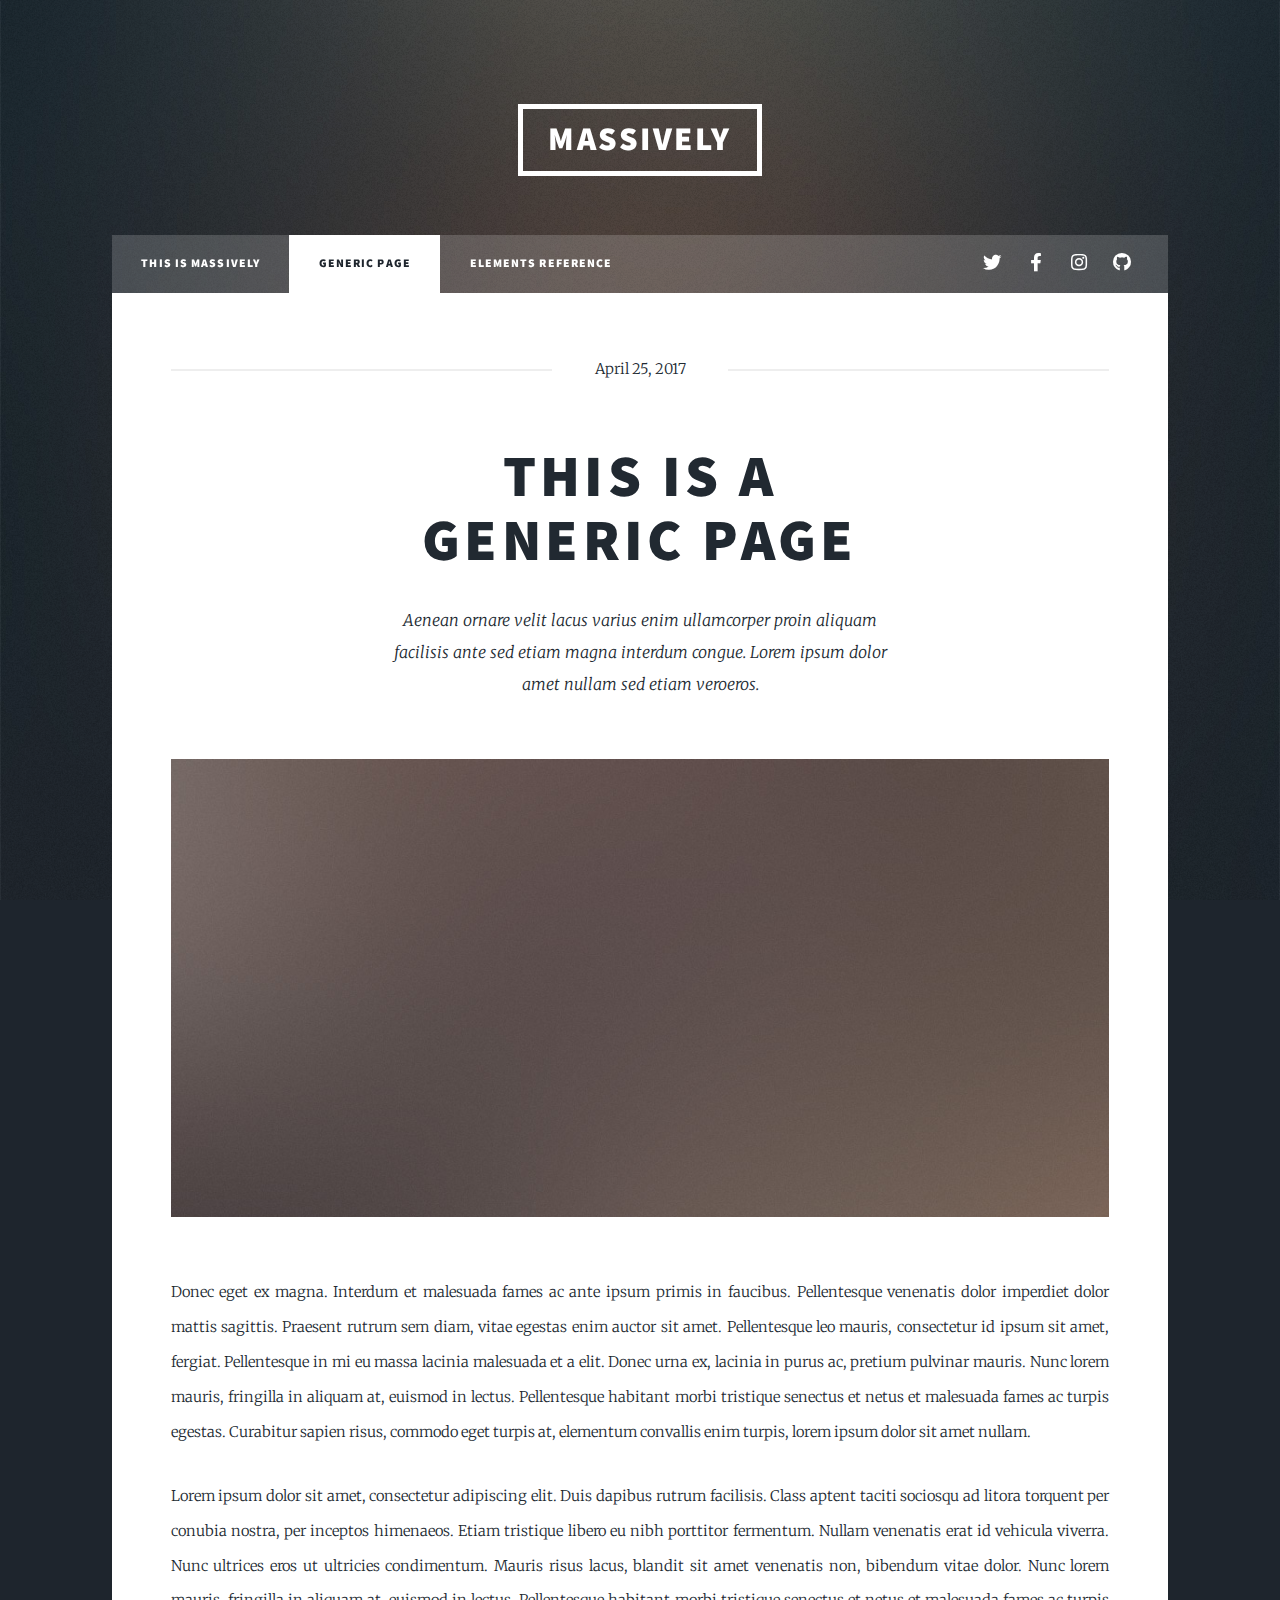
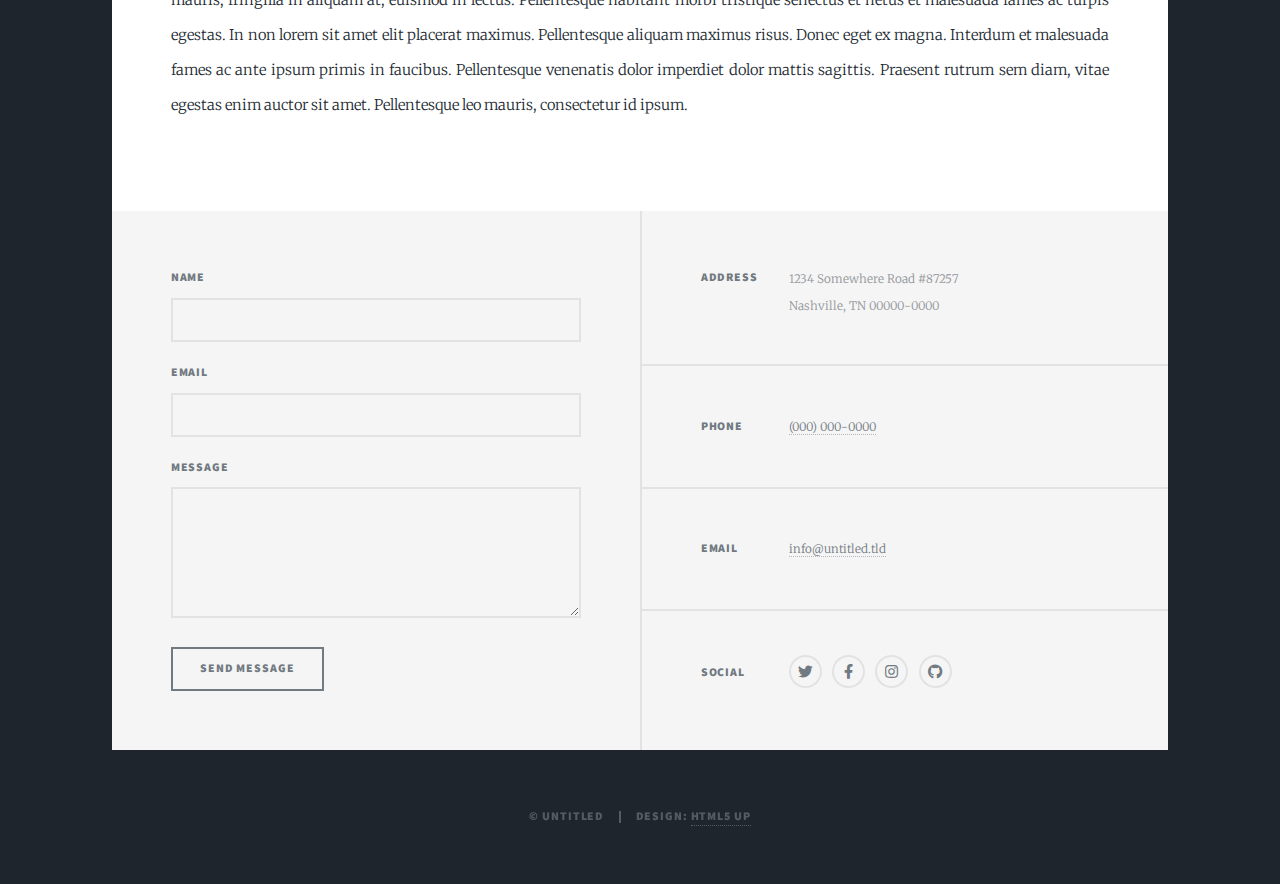
<file: generic.html>
<!DOCTYPE HTML>
<!--
	Massively by HTML5 UP
	html5up.net | @ajlkn
	Free for personal and commercial use under the CCA 3.0 license (html5up.net/license)
-->
<html>
	<head>
		<title>Generic Page - Massively by HTML5 UP</title>
		<meta charset="utf-8" />
		<meta name="viewport" content="width=device-width, initial-scale=1, user-scalable=no" />
		<link rel="stylesheet" href="assets/css/main.css" />
		<noscript><link rel="stylesheet" href="assets/css/noscript.css" /></noscript>
	</head>
	<body class="is-preload">

		<!-- Wrapper -->
			<div id="wrapper">

				<!-- Header -->
					<header id="header">
						<a href="index.html" class="logo">Massively</a>
					</header>

				<!-- Nav -->
					<nav id="nav">
						<ul class="links">
							<li><a href="index.html">This is Massively</a></li>
							<li class="active"><a href="generic.html">Generic Page</a></li>
							<li><a href="elements.html">Elements Reference</a></li>
						</ul>
						<ul class="icons">
							<li><a href="#" class="icon brands fa-twitter"><span class="label">Twitter</span></a></li>
							<li><a href="#" class="icon brands fa-facebook-f"><span class="label">Facebook</span></a></li>
							<li><a href="#" class="icon brands fa-instagram"><span class="label">Instagram</span></a></li>
							<li><a href="#" class="icon brands fa-github"><span class="label">GitHub</span></a></li>
						</ul>
					</nav>

				<!-- Main -->
					<div id="main">

						<!-- Post -->
							<section class="post">
								<header class="major">
									<span class="date">April 25, 2017</span>
									<h1>This is a<br />
									Generic Page</h1>
									<p>Aenean ornare velit lacus varius enim ullamcorper proin aliquam<br />
									facilisis ante sed etiam magna interdum congue. Lorem ipsum dolor<br />
									amet nullam sed etiam veroeros.</p>
								</header>
								<div class="image main"><img src="images/pic01.jpg" alt="" /></div>
								<p>Donec eget ex magna. Interdum et malesuada fames ac ante ipsum primis in faucibus. Pellentesque venenatis dolor imperdiet dolor mattis sagittis. Praesent rutrum sem diam, vitae egestas enim auctor sit amet. Pellentesque leo mauris, consectetur id ipsum sit amet, fergiat. Pellentesque in mi eu massa lacinia malesuada et a elit. Donec urna ex, lacinia in purus ac, pretium pulvinar mauris. Nunc lorem mauris, fringilla in aliquam at, euismod in lectus. Pellentesque habitant morbi tristique senectus et netus et malesuada fames ac turpis egestas. Curabitur sapien risus, commodo eget turpis at, elementum convallis enim turpis, lorem ipsum dolor sit amet nullam.</p>
								<p>Lorem ipsum dolor sit amet, consectetur adipiscing elit. Duis dapibus rutrum facilisis. Class aptent taciti sociosqu ad litora torquent per conubia nostra, per inceptos himenaeos. Etiam tristique libero eu nibh porttitor fermentum. Nullam venenatis erat id vehicula viverra. Nunc ultrices eros ut ultricies condimentum. Mauris risus lacus, blandit sit amet venenatis non, bibendum vitae dolor. Nunc lorem mauris, fringilla in aliquam at, euismod in lectus. Pellentesque habitant morbi tristique senectus et netus et malesuada fames ac turpis egestas. In non lorem sit amet elit placerat maximus. Pellentesque aliquam maximus risus. Donec eget ex magna. Interdum et malesuada fames ac ante ipsum primis in faucibus. Pellentesque venenatis dolor imperdiet dolor mattis sagittis. Praesent rutrum sem diam, vitae egestas enim auctor sit amet. Pellentesque leo mauris, consectetur id ipsum.</p>
							</section>

					</div>

				<!-- Footer -->
					<footer id="footer">
						<section>
							<form method="post" action="#">
								<div class="fields">
									<div class="field">
										<label for="name">Name</label>
										<input type="text" name="name" id="name" />
									</div>
									<div class="field">
										<label for="email">Email</label>
										<input type="text" name="email" id="email" />
									</div>
									<div class="field">
										<label for="message">Message</label>
										<textarea name="message" id="message" rows="3"></textarea>
									</div>
								</div>
								<ul class="actions">
									<li><input type="submit" value="Send Message" /></li>
								</ul>
							</form>
						</section>
						<section class="split contact">
							<section class="alt">
								<h3>Address</h3>
								<p>1234 Somewhere Road #87257<br />
								Nashville, TN 00000-0000</p>
							</section>
							<section>
								<h3>Phone</h3>
								<p><a href="#">(000) 000-0000</a></p>
							</section>
							<section>
								<h3>Email</h3>
								<p><a href="#">info@untitled.tld</a></p>
							</section>
							<section>
								<h3>Social</h3>
								<ul class="icons alt">
									<li><a href="#" class="icon brands alt fa-twitter"><span class="label">Twitter</span></a></li>
									<li><a href="#" class="icon brands alt fa-facebook-f"><span class="label">Facebook</span></a></li>
									<li><a href="#" class="icon brands alt fa-instagram"><span class="label">Instagram</span></a></li>
									<li><a href="#" class="icon brands alt fa-github"><span class="label">GitHub</span></a></li>
								</ul>
							</section>
						</section>
					</footer>

				<!-- Copyright -->
					<div id="copyright">
						<ul><li>&copy; Untitled</li><li>Design: <a href="https://html5up.net">HTML5 UP</a></li></ul>
					</div>

			</div>

		<!-- Scripts -->
			<script src="assets/js/jquery.min.js"></script>
			<script src="assets/js/jquery.scrollex.min.js"></script>
			<script src="assets/js/jquery.scrolly.min.js"></script>
			<script src="assets/js/browser.min.js"></script>
			<script src="assets/js/breakpoints.min.js"></script>
			<script src="assets/js/util.js"></script>
			<script src="assets/js/main.js"></script>

	</body>
</html>
</file>
<file: assets/css/index.css>
/* General Body Style */
body {
    font-family: 'Open Sans', sans-serif;
    background-color: #f0f0f5; /* Soft background */
    color: #333; /* Text color */
    line-height: 1.6;
    cursor: default; /* Default cursor for body */
}

/* Hide the cursor for all text input and text areas */
input,
textarea,
select {
    cursor: none; /* Hides the cursor */
}

/* Disable text selection */
* {
    user-select: none; /* Disables text selection */
}

/* Set default cursor for all text elements */
h1, h2, h3, p, span, div {
    cursor: default; /* Prevents cursor change for regular text */
}

/* Allow pointer cursor for hyperlinks */
a {
    cursor: pointer; /* Changes cursor to pointer for hyperlinks */
    pointer-events: auto; /* Allows links to be clickable */
}

/* Allow pointer cursor for buttons */
.button {
    cursor: pointer; /* Changes cursor to pointer for buttons */
    background-color: #47A8BD;
    color: #fff; /* Changed color to white for contrast */
    border: none;
    padding: 10px 20px;
    font-size: 1.1rem;
    transition: background-color 0.3s;
}

.button:hover {
    background-color: #3e3e5b; /* Change on hover */
    color: white;
}

/* Header Styles */
#header {
    background-color: #3e3e5b; /* Unique dark background for header */
    color: white;
    padding: 20px;
    text-align: center;
    font-family: 'Playfair Display', serif;
}

#header .logo {
    font-size: 2.5rem;
    font-weight: bold;
    letter-spacing: 2px;
    color: #47A8BD; /* A bright contrast color for logo */
}

/* Intro Section */
#intro {
    background-color: #d9e4f5;
    color: #2e384d;
    padding: 100px 20px;
    text-align: center;
}

#intro h1 {
    font-family: 'Playfair Display', serif;
    font-size: 3.5rem;
    font-weight: 700;
    color: #2e384d;
}

#intro p {
    font-size: 1.25rem;
    font-weight: 300;
    margin-top: 20px;
    color: #555;
}

/* Main Project Section */
#main .post.featured h2 a {
    font-family: 'Playfair Display', serif;
    color: #3e3e5b;
    font-size: 2rem;
    font-weight: 600;
}

#main .post.featured p {
    font-size: 1.1rem;
    color: #333;
}

#main .image.main img {
    border-radius: 15px; /* Unique rounder corners for images */
}

/* Footer Section */
#footer {
    background-color: #3e3e5b;
    color: white;
    padding: 40px 20px;
}

#footer h3 {
    font-family: 'Playfair Display', serif;
    font-size: 1.75rem;
    color: #47A8BD;
}

#footer p,
#footer a {
    font-size: 1rem;
    color: white;
}

#footer a:hover {
    color: #ff9900;
}

/* Icons */
.icons .icon {
    font-size: 1.5rem;
    color: #47A8BD;
}

.icons .icon:hover {
    color: #ff9900;
}

/* Adjusting Padding and Margin */
section.posts article {
    margin-bottom: 50px; /* Larger spacing between projects */
}

section.posts article .image {
    margin-bottom: 20px;
    border-radius: 10px;
}

.actions.special .button {
    font-size: 1.1rem;
    margin-top: 20px;
    background-color: #47A8BD;
    color: #fff;
}

/* Adding transitions to buttons */
.button {
    transition: all 0.4s ease;
}

.button:hover {
    background-color: #47A8BD;
    transform: scale(1.05); /* Slightly enlarges on hover */
}

/* Image hover effect */
.image.main img:hover {
    transform: scale(1.05);
    transition: transform 0.3s ease;
}

/* Mobile Adjustments */
@media screen and (max-width: 768px) {
    #intro h1 {
        font-size: 2.5rem; /* Reduced font size for intro heading */
    }

    #intro p {
        font-size: 1rem; /* Reduced font size for intro paragraph */
    }

    #header .logo {
        font-size: 2rem; /* Reduced logo size for better fit on mobile */
    }

    /* Adjust button size for mobile */
    .button {
        font-size: 1rem; /* Smaller button text size */
        padding: 8px 16px; /* Adjust padding for buttons */
        width: 100%; /* Make buttons full width on mobile */
        box-sizing: border-box; /* Include padding in width */
    }

    /* Make images responsive */
    #main .image.main img {
        width: 100%; /* Full width for images */
        height: auto; /* Maintain aspect ratio */
        border-radius: 10px; /* Consistent border radius */
    }

    /* Adjust layout for project items */
    section.posts article {
        display: flex; /* Use flex for layout */
        flex-direction: column; /* Stack items vertically on mobile */
        align-items: center; /* Center items */
    }

    .project-item img {
        max-width: 100%; /* Ensure images do not overflow */
        height: auto; /* Maintain aspect ratio */
    }

    /* Adjust navigation links for mobile */
    #nav .links {
        display: flex; /* Use flex for horizontal layout */
        flex-direction: column; /* Stack links vertically on mobile */
        align-items: center; /* Center links */
    }

    #nav .links li {
        margin: 10px 0; /* Space out the links */
    }

    /* Adjust footer for mobile */
    #footer {
        padding: 20px 10px; /* Reduce padding for footer */
    }
}
</file>
<file: assets/css/Contact.css>
/* Modal styles */
.modal {
    display: none; /* Hidden by default */
    position: fixed; /* Stay in place */
    z-index: 1; /* Sit on top */
    left: 0;
    top: 0;
    width: 100%; /* Full width */
    height: 100%; /* Full height */
    overflow: auto; /* Enable scroll if needed */
    background-color: rgb(0,0,0); /* Fallback color */
    background-color: rgba(0,0,0,0.4); /* Black w/ opacity */
    padding-top: 60px;
}

/* Modal Content */
.modal-content {
    background-color: #fefefe;
    margin: 5% auto; /* 15% from the top and centered */
    padding: 20px;
    border: 1px solid #888;
    width: 80%; /* Could be more or less, depending on screen size */
}

/* Close button */
.close {
    color: #aaa;
    float: right;
    font-size: 28px;
    font-weight: bold;
}

.close:hover,
.close:focus {
    color: black;
    text-decoration: none;
    cursor: pointer;
}

/* Hide the cursor for all text input and text areas */
input, textarea, select {
    cursor: none; /* Hides the cursor */
}

/* Disable text selection */
* {
    user-select: none; /* Disables text selection */
}

/* Links cursor */
a {
    cursor: pointer; /* Change cursor to pointer for links */
}

/* Prevent link cursor change for clickable images */
img {
    cursor: pointer; /* Change cursor to pointer for images */
}
</file>
<file: assets/css/main.css>
@import url(fontawesome-all.min.css);
@import url("https://fonts.googleapis.com/css?family=Merriweather:300,700,300italic,700italic|Source+Sans+Pro:900");

/*
	Massively by HTML5 UP
	html5up.net | @ajlkn
	Free for personal and commercial use under the CCA 3.0 license (html5up.net/license)
*/

html, body, div, span, applet, object,
iframe, h1, h2, h3, h4, h5, h6, p, blockquote,
pre, a, abbr, acronym, address, big, cite,
code, del, dfn, em, img, ins, kbd, q, s, samp,
small, strike, strong, sub, sup, tt, var, b,
u, i, center, dl, dt, dd, ol, ul, li, fieldset,
form, label, legend, table, caption, tbody,
tfoot, thead, tr, th, td, article, aside,
canvas, details, embed, figure, figcaption,
footer, header, hgroup, menu, nav, output, ruby,
section, summary, time, mark, audio, video {
	margin: 0;
	padding: 0;
	border: 0;
	font-size: 100%;
	font: inherit;
	vertical-align: baseline;}

article, aside, details, figcaption, figure,
footer, header, hgroup, menu, nav, section {
	display: block;}

body {
	line-height: 1;
}

ol, ul {
	list-style: none;
}

blockquote, q {
	quotes: none;
}

	blockquote:before, blockquote:after, q:before, q:after {
		content: '';
		content: none;
	}

table {
	border-collapse: collapse;
	border-spacing: 0;
}

body {
	-webkit-text-size-adjust: none;
}

mark {
	background-color: transparent;
	color: inherit;
}

input::-moz-focus-inner {
	border: 0;
	padding: 0;
}

input, select, textarea {
	-moz-appearance: none;
	-webkit-appearance: none;
	-ms-appearance: none;
	appearance: none;
}

/* Basic */

	@-ms-viewport {
		width: device-width;
	}

	body {
		-ms-overflow-style: scrollbar;
	}

	@media screen and (max-width: 480px) {

		html, body {
			min-width: 320px;
		}

	}

	html {
		box-sizing: border-box;
	}

	*, *:before, *:after {
		box-sizing: inherit;
	}

	body {
		background-color: #1e252d;
	}

		body.is-preload *, body.is-preload *:before, body.is-preload *:after {
			-moz-animation: none !important;
			-webkit-animation: none !important;
			-ms-animation: none !important;
			animation: none !important;
			-moz-transition: none !important;
			-webkit-transition: none !important;
			-ms-transition: none !important;
			transition: none !important;
		}

/* Type */

	html {
		font-size: 16pt;
	}

		@media screen and (max-width: 1680px) {

			html {
				font-size: 12pt;
			}

		}

		@media screen and (max-width: 1280px) {

			html {
				font-size: 11pt;
			}

		}

		@media screen and (max-width: 360px) {

			html {
				font-size: 10pt;
			}

		}

	body {
		color: #212931;
	}

	body, input, select, textarea {
		font-family: "Merriweather", Georgia, serif;
		font-weight: 300;
		font-size: 1rem;
		line-height: 2.375;
	}

	a {
		-moz-transition: color 0.2s ease-in-out, background-color 0.2s ease-in-out, border-color 0.2s ease-in-out, box-shadow 0.2s ease-in-out;
		-webkit-transition: color 0.2s ease-in-out, background-color 0.2s ease-in-out, border-color 0.2s ease-in-out, box-shadow 0.2s ease-in-out;
		-ms-transition: color 0.2s ease-in-out, background-color 0.2s ease-in-out, border-color 0.2s ease-in-out, box-shadow 0.2s ease-in-out;
		transition: color 0.2s ease-in-out, background-color 0.2s ease-in-out, border-color 0.2s ease-in-out, box-shadow 0.2s ease-in-out;
		border-bottom: dotted 1px;
		text-decoration: none;
	}

		a:hover {
			border-bottom-color: transparent;
		}

	strong, b {
		font-weight: 600;
	}

	em, i {
		font-style: italic;
	}

	p {
		text-align: justify;
		margin: 0 0 2rem 0;
	}

	h1, h2, h3, h4, h5, h6 {
		font-family: "Source Sans Pro", Helvetica, sans-serif;
		font-weight: 900;
		line-height: 1.5;
		letter-spacing: 0.075em;
		text-transform: uppercase;
		margin: 0 0 1rem 0;
	}

		h1 a, h2 a, h3 a, h4 a, h5 a, h6 a {
			border-bottom: 0;
			color: inherit;
			text-decoration: none;
		}

	h1 {
		font-size: 4rem;
		line-height: 1.1;
		margin: 0 0 2rem 0;
	}

	h2 {
		font-size: 1.75rem;
		line-height: 1.3;
		margin: 0 0 1.5rem 0;
	}

	h3 {
		font-size: 1.25rem;
		margin: 0 0 1.5rem 0;
	}

	h4 {
		font-size: 1rem;
	}

	h5 {
		font-size: 0.9rem;
	}

	h6 {
		font-size: 0.8rem;
	}

	sub {
		font-size: 0.8rem;
		position: relative;
		top: 0.5rem;
	}

	sup {
		font-size: 0.8rem;
		position: relative;
		top: -0.5rem;
	}

	blockquote {
		border-left: solid 4px;
		font-style: italic;
		margin: 0 0 2rem 0;
		padding: 0.5rem 0 0.5rem 2rem;
	}

	code {
		border: solid 2px;
		font-family: "Courier New", monospace;
		font-size: 0.9rem;
		margin: 0 0.25rem;
		padding: 0.25rem 0.65rem;
	}

	pre {
		-webkit-overflow-scrolling: touch;
		font-family: "Courier New", monospace;
		font-size: 0.9rem;
		margin: 0 0 2rem 0;
	}

		pre code {
			display: block;
			line-height: 1.75;
			padding: 1rem 1.5rem;
			overflow-x: auto;
		}

	hr {
		border: 0;
		border-bottom: solid 2px;
		margin: 3rem 0;
	}

		hr.major {
			margin: 5rem 0;
		}

	.align-left {
		text-align: left;
	}

	.align-center {
		text-align: center;
	}

	.align-right {
		text-align: right;
	}

	input, select, textarea {
		color: #212931;
	}

	a {
		color: #212931;
		border-bottom-color: rgba(33, 41, 49, 0.5);
	}

		a:hover {
			border-bottom-color: transparent;
			color: #18bfef !important;
		}

	strong, b {
		color: #212931;
	}

	h1, h2, h3, h4, h5, h6 {
		color: #212931;
	}

	blockquote {
		border-left-color: #eeeeee;
	}

	code {
		background: rgba(220, 220, 220, 0.25);
		border-color: #eeeeee;
	}

	hr {
		border-bottom-color: #eeeeee;
	}

/* Row */

	.row {
		display: flex;
		flex-wrap: wrap;
		box-sizing: border-box;
		align-items: stretch;
	}

		.row > * {
			box-sizing: border-box;
		}

		.row.gtr-uniform > * > :last-child {
			margin-bottom: 0;
		}

		.row.aln-left {
			justify-content: flex-start;
		}

		.row.aln-center {
			justify-content: center;
		}

		.row.aln-right {
			justify-content: flex-end;
		}

		.row.aln-top {
			align-items: flex-start;
		}

		.row.aln-middle {
			align-items: center;
		}

		.row.aln-bottom {
			align-items: flex-end;
		}

		.row > .imp {
			order: -1;
		}

		.row > .col-1 {
			width: 8.33333%;
		}

		.row > .off-1 {
			margin-left: 8.33333%;
		}

		.row > .col-2 {
			width: 16.66667%;
		}

		.row > .off-2 {
			margin-left: 16.66667%;
		}

		.row > .col-3 {
			width: 25%;
		}

		.row > .off-3 {
			margin-left: 25%;
		}

		.row > .col-4 {
			width: 33.33333%;
		}

		.row > .off-4 {
			margin-left: 33.33333%;
		}

		.row > .col-5 {
			width: 41.66667%;
		}

		.row > .off-5 {
			margin-left: 41.66667%;
		}

		.row > .col-6 {
			width: 50%;
		}

		.row > .off-6 {
			margin-left: 50%;
		}

		.row > .col-7 {
			width: 58.33333%;
		}

		.row > .off-7 {
			margin-left: 58.33333%;
		}

		.row > .col-8 {
			width: 66.66667%;
		}

		.row > .off-8 {
			margin-left: 66.66667%;
		}

		.row > .col-9 {
			width: 75%;
		}

		.row > .off-9 {
			margin-left: 75%;
		}

		.row > .col-10 {
			width: 83.33333%;
		}

		.row > .off-10 {
			margin-left: 83.33333%;
		}

		.row > .col-11 {
			width: 91.66667%;
		}

		.row > .off-11 {
			margin-left: 91.66667%;
		}

		.row > .col-12 {
			width: 100%;
		}

		.row > .off-12 {
			margin-left: 100%;
		}

		.row.gtr-0 {
			margin-top: 0;
			margin-left: 0rem;
		}

			.row.gtr-0 > * {
				padding: 0 0 0 0rem;
			}

			.row.gtr-0.gtr-uniform {
				margin-top: 0rem;
			}

				.row.gtr-0.gtr-uniform > * {
					padding-top: 0rem;
				}

		.row.gtr-25 {
			margin-top: 0;
			margin-left: -0.375rem;
		}

			.row.gtr-25 > * {
				padding: 0 0 0 0.375rem;
			}

			.row.gtr-25.gtr-uniform {
				margin-top: -0.375rem;
			}

				.row.gtr-25.gtr-uniform > * {
					padding-top: 0.375rem;
				}

		.row.gtr-50 {
			margin-top: 0;
			margin-left: -0.75rem;
		}

			.row.gtr-50 > * {
				padding: 0 0 0 0.75rem;
			}

			.row.gtr-50.gtr-uniform {
				margin-top: -0.75rem;
			}

				.row.gtr-50.gtr-uniform > * {
					padding-top: 0.75rem;
				}

		.row {
			margin-top: 0;
			margin-left: -1.5rem;
		}

			.row > * {
				padding: 0 0 0 1.5rem;
			}

			.row.gtr-uniform {
				margin-top: -1.5rem;
			}

				.row.gtr-uniform > * {
					padding-top: 1.5rem;
				}

		.row.gtr-150 {
			margin-top: 0;
			margin-left: -2.25rem;
		}

			.row.gtr-150 > * {
				padding: 0 0 0 2.25rem;
			}

			.row.gtr-150.gtr-uniform {
				margin-top: -2.25rem;
			}

				.row.gtr-150.gtr-uniform > * {
					padding-top: 2.25rem;
				}

		.row.gtr-200 {
			margin-top: 0;
			margin-left: -3rem;
		}

			.row.gtr-200 > * {
				padding: 0 0 0 3rem;
			}

			.row.gtr-200.gtr-uniform {
				margin-top: -3rem;
			}

				.row.gtr-200.gtr-uniform > * {
					padding-top: 3rem;
				}

		@media screen and (max-width: 1680px) {

			.row {
				display: flex;
				flex-wrap: wrap;
				box-sizing: border-box;
				align-items: stretch;
			}

				.row > * {
					box-sizing: border-box;
				}

				.row.gtr-uniform > * > :last-child {
					margin-bottom: 0;
				}

				.row.aln-left {
					justify-content: flex-start;
				}

				.row.aln-center {
					justify-content: center;
				}

				.row.aln-right {
					justify-content: flex-end;
				}

				.row.aln-top {
					align-items: flex-start;
				}

				.row.aln-middle {
					align-items: center;
				}

				.row.aln-bottom {
					align-items: flex-end;
				}

				.row > .imp-xlarge {
					order: -1;
				}

				.row > .col-1-xlarge {
					width: 8.33333%;
				}

				.row > .off-1-xlarge {
					margin-left: 8.33333%;
				}

				.row > .col-2-xlarge {
					width: 16.66667%;
				}

				.row > .off-2-xlarge {
					margin-left: 16.66667%;
				}

				.row > .col-3-xlarge {
					width: 25%;
				}

				.row > .off-3-xlarge {
					margin-left: 25%;
				}

				.row > .col-4-xlarge {
					width: 33.33333%;
				}

				.row > .off-4-xlarge {
					margin-left: 33.33333%;
				}

				.row > .col-5-xlarge {
					width: 41.66667%;
				}

				.row > .off-5-xlarge {
					margin-left: 41.66667%;
				}

				.row > .col-6-xlarge {
					width: 50%;
				}

				.row > .off-6-xlarge {
					margin-left: 50%;
				}

				.row > .col-7-xlarge {
					width: 58.33333%;
				}

				.row > .off-7-xlarge {
					margin-left: 58.33333%;
				}

				.row > .col-8-xlarge {
					width: 66.66667%;
				}

				.row > .off-8-xlarge {
					margin-left: 66.66667%;
				}

				.row > .col-9-xlarge {
					width: 75%;
				}

				.row > .off-9-xlarge {
					margin-left: 75%;
				}

				.row > .col-10-xlarge {
					width: 83.33333%;
				}

				.row > .off-10-xlarge {
					margin-left: 83.33333%;
				}

				.row > .col-11-xlarge {
					width: 91.66667%;
				}

				.row > .off-11-xlarge {
					margin-left: 91.66667%;
				}

				.row > .col-12-xlarge {
					width: 100%;
				}

				.row > .off-12-xlarge {
					margin-left: 100%;
				}

				.row.gtr-0 {
					margin-top: 0;
					margin-left: 0rem;
				}

					.row.gtr-0 > * {
						padding: 0 0 0 0rem;
					}

					.row.gtr-0.gtr-uniform {
						margin-top: 0rem;
					}

						.row.gtr-0.gtr-uniform > * {
							padding-top: 0rem;
						}

				.row.gtr-25 {
					margin-top: 0;
					margin-left: -0.375rem;
				}

					.row.gtr-25 > * {
						padding: 0 0 0 0.375rem;
					}

					.row.gtr-25.gtr-uniform {
						margin-top: -0.375rem;
					}

						.row.gtr-25.gtr-uniform > * {
							padding-top: 0.375rem;
						}

				.row.gtr-50 {
					margin-top: 0;
					margin-left: -0.75rem;
				}

					.row.gtr-50 > * {
						padding: 0 0 0 0.75rem;
					}

					.row.gtr-50.gtr-uniform {
						margin-top: -0.75rem;
					}

						.row.gtr-50.gtr-uniform > * {
							padding-top: 0.75rem;
						}

				.row {
					margin-top: 0;
					margin-left: -1.5rem;
				}

					.row > * {
						padding: 0 0 0 1.5rem;
					}

					.row.gtr-uniform {
						margin-top: -1.5rem;
					}

						.row.gtr-uniform > * {
							padding-top: 1.5rem;
						}

				.row.gtr-150 {
					margin-top: 0;
					margin-left: -2.25rem;
				}

					.row.gtr-150 > * {
						padding: 0 0 0 2.25rem;
					}

					.row.gtr-150.gtr-uniform {
						margin-top: -2.25rem;
					}

						.row.gtr-150.gtr-uniform > * {
							padding-top: 2.25rem;
						}

				.row.gtr-200 {
					margin-top: 0;
					margin-left: -3rem;
				}

					.row.gtr-200 > * {
						padding: 0 0 0 3rem;
					}

					.row.gtr-200.gtr-uniform {
						margin-top: -3rem;
					}

						.row.gtr-200.gtr-uniform > * {
							padding-top: 3rem;
						}

		}

		@media screen and (max-width: 1280px) {

			.row {
				display: flex;
				flex-wrap: wrap;
				box-sizing: border-box;
				align-items: stretch;
			}

				.row > * {
					box-sizing: border-box;
				}

				.row.gtr-uniform > * > :last-child {
					margin-bottom: 0;
				}

				.row.aln-left {
					justify-content: flex-start;
				}

				.row.aln-center {
					justify-content: center;
				}

				.row.aln-right {
					justify-content: flex-end;
				}

				.row.aln-top {
					align-items: flex-start;
				}

				.row.aln-middle {
					align-items: center;
				}

				.row.aln-bottom {
					align-items: flex-end;
				}

				.row > .imp-large {
					order: -1;
				}

				.row > .col-1-large {
					width: 8.33333%;
				}

				.row > .off-1-large {
					margin-left: 8.33333%;
				}

				.row > .col-2-large {
					width: 16.66667%;
				}

				.row > .off-2-large {
					margin-left: 16.66667%;
				}

				.row > .col-3-large {
					width: 25%;
				}

				.row > .off-3-large {
					margin-left: 25%;
				}

				.row > .col-4-large {
					width: 33.33333%;
				}

				.row > .off-4-large {
					margin-left: 33.33333%;
				}

				.row > .col-5-large {
					width: 41.66667%;
				}

				.row > .off-5-large {
					margin-left: 41.66667%;
				}

				.row > .col-6-large {
					width: 50%;
				}

				.row > .off-6-large {
					margin-left: 50%;
				}

				.row > .col-7-large {
					width: 58.33333%;
				}

				.row > .off-7-large {
					margin-left: 58.33333%;
				}

				.row > .col-8-large {
					width: 66.66667%;
				}

				.row > .off-8-large {
					margin-left: 66.66667%;
				}

				.row > .col-9-large {
					width: 75%;
				}

				.row > .off-9-large {
					margin-left: 75%;
				}

				.row > .col-10-large {
					width: 83.33333%;
				}

				.row > .off-10-large {
					margin-left: 83.33333%;
				}

				.row > .col-11-large {
					width: 91.66667%;
				}

				.row > .off-11-large {
					margin-left: 91.66667%;
				}

				.row > .col-12-large {
					width: 100%;
				}

				.row > .off-12-large {
					margin-left: 100%;
				}

				.row.gtr-0 {
					margin-top: 0;
					margin-left: 0rem;
				}

					.row.gtr-0 > * {
						padding: 0 0 0 0rem;
					}

					.row.gtr-0.gtr-uniform {
						margin-top: 0rem;
					}

						.row.gtr-0.gtr-uniform > * {
							padding-top: 0rem;
						}

				.row.gtr-25 {
					margin-top: 0;
					margin-left: -0.375rem;
				}

					.row.gtr-25 > * {
						padding: 0 0 0 0.375rem;
					}

					.row.gtr-25.gtr-uniform {
						margin-top: -0.375rem;
					}

						.row.gtr-25.gtr-uniform > * {
							padding-top: 0.375rem;
						}

				.row.gtr-50 {
					margin-top: 0;
					margin-left: -0.75rem;
				}

					.row.gtr-50 > * {
						padding: 0 0 0 0.75rem;
					}

					.row.gtr-50.gtr-uniform {
						margin-top: -0.75rem;
					}

						.row.gtr-50.gtr-uniform > * {
							padding-top: 0.75rem;
						}

				.row {
					margin-top: 0;
					margin-left: -1.5rem;
				}

					.row > * {
						padding: 0 0 0 1.5rem;
					}

					.row.gtr-uniform {
						margin-top: -1.5rem;
					}

						.row.gtr-uniform > * {
							padding-top: 1.5rem;
						}

				.row.gtr-150 {
					margin-top: 0;
					margin-left: -2.25rem;
				}

					.row.gtr-150 > * {
						padding: 0 0 0 2.25rem;
					}

					.row.gtr-150.gtr-uniform {
						margin-top: -2.25rem;
					}

						.row.gtr-150.gtr-uniform > * {
							padding-top: 2.25rem;
						}

				.row.gtr-200 {
					margin-top: 0;
					margin-left: -3rem;
				}

					.row.gtr-200 > * {
						padding: 0 0 0 3rem;
					}

					.row.gtr-200.gtr-uniform {
						margin-top: -3rem;
					}

						.row.gtr-200.gtr-uniform > * {
							padding-top: 3rem;
						}

		}

		@media screen and (max-width: 980px) {

			.row {
				display: flex;
				flex-wrap: wrap;
				box-sizing: border-box;
				align-items: stretch;
			}

				.row > * {
					box-sizing: border-box;
				}

				.row.gtr-uniform > * > :last-child {
					margin-bottom: 0;
				}

				.row.aln-left {
					justify-content: flex-start;
				}

				.row.aln-center {
					justify-content: center;
				}

				.row.aln-right {
					justify-content: flex-end;
				}

				.row.aln-top {
					align-items: flex-start;
				}

				.row.aln-middle {
					align-items: center;
				}

				.row.aln-bottom {
					align-items: flex-end;
				}

				.row > .imp-medium {
					order: -1;
				}

				.row > .col-1-medium {
					width: 8.33333%;
				}

				.row > .off-1-medium {
					margin-left: 8.33333%;
				}

				.row > .col-2-medium {
					width: 16.66667%;
				}

				.row > .off-2-medium {
					margin-left: 16.66667%;
				}

				.row > .col-3-medium {
					width: 25%;
				}

				.row > .off-3-medium {
					margin-left: 25%;
				}

				.row > .col-4-medium {
					width: 33.33333%;
				}

				.row > .off-4-medium {
					margin-left: 33.33333%;
				}

				.row > .col-5-medium {
					width: 41.66667%;
				}

				.row > .off-5-medium {
					margin-left: 41.66667%;
				}

				.row > .col-6-medium {
					width: 50%;
				}

				.row > .off-6-medium {
					margin-left: 50%;
				}

				.row > .col-7-medium {
					width: 58.33333%;
				}

				.row > .off-7-medium {
					margin-left: 58.33333%;
				}

				.row > .col-8-medium {
					width: 66.66667%;
				}

				.row > .off-8-medium {
					margin-left: 66.66667%;
				}

				.row > .col-9-medium {
					width: 75%;
				}

				.row > .off-9-medium {
					margin-left: 75%;
				}

				.row > .col-10-medium {
					width: 83.33333%;
				}

				.row > .off-10-medium {
					margin-left: 83.33333%;
				}

				.row > .col-11-medium {
					width: 91.66667%;
				}

				.row > .off-11-medium {
					margin-left: 91.66667%;
				}

				.row > .col-12-medium {
					width: 100%;
				}

				.row > .off-12-medium {
					margin-left: 100%;
				}

				.row.gtr-0 {
					margin-top: 0;
					margin-left: 0rem;
				}

					.row.gtr-0 > * {
						padding: 0 0 0 0rem;
					}

					.row.gtr-0.gtr-uniform {
						margin-top: 0rem;
					}

						.row.gtr-0.gtr-uniform > * {
							padding-top: 0rem;
						}

				.row.gtr-25 {
					margin-top: 0;
					margin-left: -0.375rem;
				}

					.row.gtr-25 > * {
						padding: 0 0 0 0.375rem;
					}

					.row.gtr-25.gtr-uniform {
						margin-top: -0.375rem;
					}

						.row.gtr-25.gtr-uniform > * {
							padding-top: 0.375rem;
						}

				.row.gtr-50 {
					margin-top: 0;
					margin-left: -0.75rem;
				}

					.row.gtr-50 > * {
						padding: 0 0 0 0.75rem;
					}

					.row.gtr-50.gtr-uniform {
						margin-top: -0.75rem;
					}

						.row.gtr-50.gtr-uniform > * {
							padding-top: 0.75rem;
						}

				.row {
					margin-top: 0;
					margin-left: -1.5rem;
				}

					.row > * {
						padding: 0 0 0 1.5rem;
					}

					.row.gtr-uniform {
						margin-top: -1.5rem;
					}

						.row.gtr-uniform > * {
							padding-top: 1.5rem;
						}

				.row.gtr-150 {
					margin-top: 0;
					margin-left: -2.25rem;
				}

					.row.gtr-150 > * {
						padding: 0 0 0 2.25rem;
					}

					.row.gtr-150.gtr-uniform {
						margin-top: -2.25rem;
					}

						.row.gtr-150.gtr-uniform > * {
							padding-top: 2.25rem;
						}

				.row.gtr-200 {
					margin-top: 0;
					margin-left: -3rem;
				}

					.row.gtr-200 > * {
						padding: 0 0 0 3rem;
					}

					.row.gtr-200.gtr-uniform {
						margin-top: -3rem;
					}

						.row.gtr-200.gtr-uniform > * {
							padding-top: 3rem;
						}

		}

		@media screen and (max-width: 736px) {

			.row {
				display: flex;
				flex-wrap: wrap;
				box-sizing: border-box;
				align-items: stretch;
			}

				.row > * {
					box-sizing: border-box;
				}

				.row.gtr-uniform > * > :last-child {
					margin-bottom: 0;
				}

				.row.aln-left {
					justify-content: flex-start;
				}

				.row.aln-center {
					justify-content: center;
				}

				.row.aln-right {
					justify-content: flex-end;
				}

				.row.aln-top {
					align-items: flex-start;
				}

				.row.aln-middle {
					align-items: center;
				}

				.row.aln-bottom {
					align-items: flex-end;
				}

				.row > .imp-small {
					order: -1;
				}

				.row > .col-1-small {
					width: 8.33333%;
				}

				.row > .off-1-small {
					margin-left: 8.33333%;
				}

				.row > .col-2-small {
					width: 16.66667%;
				}

				.row > .off-2-small {
					margin-left: 16.66667%;
				}

				.row > .col-3-small {
					width: 25%;
				}

				.row > .off-3-small {
					margin-left: 25%;
				}

				.row > .col-4-small {
					width: 33.33333%;
				}

				.row > .off-4-small {
					margin-left: 33.33333%;
				}

				.row > .col-5-small {
					width: 41.66667%;
				}

				.row > .off-5-small {
					margin-left: 41.66667%;
				}

				.row > .col-6-small {
					width: 50%;
				}

				.row > .off-6-small {
					margin-left: 50%;
				}

				.row > .col-7-small {
					width: 58.33333%;
				}

				.row > .off-7-small {
					margin-left: 58.33333%;
				}

				.row > .col-8-small {
					width: 66.66667%;
				}

				.row > .off-8-small {
					margin-left: 66.66667%;
				}

				.row > .col-9-small {
					width: 75%;
				}

				.row > .off-9-small {
					margin-left: 75%;
				}

				.row > .col-10-small {
					width: 83.33333%;
				}

				.row > .off-10-small {
					margin-left: 83.33333%;
				}

				.row > .col-11-small {
					width: 91.66667%;
				}

				.row > .off-11-small {
					margin-left: 91.66667%;
				}

				.row > .col-12-small {
					width: 100%;
				}

				.row > .off-12-small {
					margin-left: 100%;
				}

				.row.gtr-0 {
					margin-top: 0;
					margin-left: 0rem;
				}

					.row.gtr-0 > * {
						padding: 0 0 0 0rem;
					}

					.row.gtr-0.gtr-uniform {
						margin-top: 0rem;
					}

						.row.gtr-0.gtr-uniform > * {
							padding-top: 0rem;
						}

				.row.gtr-25 {
					margin-top: 0;
					margin-left: -0.375rem;
				}

					.row.gtr-25 > * {
						padding: 0 0 0 0.375rem;
					}

					.row.gtr-25.gtr-uniform {
						margin-top: -0.375rem;
					}

						.row.gtr-25.gtr-uniform > * {
							padding-top: 0.375rem;
						}

				.row.gtr-50 {
					margin-top: 0;
					margin-left: -0.75rem;
				}

					.row.gtr-50 > * {
						padding: 0 0 0 0.75rem;
					}

					.row.gtr-50.gtr-uniform {
						margin-top: -0.75rem;
					}

						.row.gtr-50.gtr-uniform > * {
							padding-top: 0.75rem;
						}

				.row {
					margin-top: 0;
					margin-left: -1.5rem;
				}

					.row > * {
						padding: 0 0 0 1.5rem;
					}

					.row.gtr-uniform {
						margin-top: -1.5rem;
					}

						.row.gtr-uniform > * {
							padding-top: 1.5rem;
						}

				.row.gtr-150 {
					margin-top: 0;
					margin-left: -2.25rem;
				}

					.row.gtr-150 > * {
						padding: 0 0 0 2.25rem;
					}

					.row.gtr-150.gtr-uniform {
						margin-top: -2.25rem;
					}

						.row.gtr-150.gtr-uniform > * {
							padding-top: 2.25rem;
						}

				.row.gtr-200 {
					margin-top: 0;
					margin-left: -3rem;
				}

					.row.gtr-200 > * {
						padding: 0 0 0 3rem;
					}

					.row.gtr-200.gtr-uniform {
						margin-top: -3rem;
					}

						.row.gtr-200.gtr-uniform > * {
							padding-top: 3rem;
						}

		}

		@media screen and (max-width: 480px) {

			.row {
				display: flex;
				flex-wrap: wrap;
				box-sizing: border-box;
				align-items: stretch;
			}

				.row > * {
					box-sizing: border-box;
				}

				.row.gtr-uniform > * > :last-child {
					margin-bottom: 0;
				}

				.row.aln-left {
					justify-content: flex-start;
				}

				.row.aln-center {
					justify-content: center;
				}

				.row.aln-right {
					justify-content: flex-end;
				}

				.row.aln-top {
					align-items: flex-start;
				}

				.row.aln-middle {
					align-items: center;
				}

				.row.aln-bottom {
					align-items: flex-end;
				}

				.row > .imp-xsmall {
					order: -1;
				}

				.row > .col-1-xsmall {
					width: 8.33333%;
				}

				.row > .off-1-xsmall {
					margin-left: 8.33333%;
				}

				.row > .col-2-xsmall {
					width: 16.66667%;
				}

				.row > .off-2-xsmall {
					margin-left: 16.66667%;
				}

				.row > .col-3-xsmall {
					width: 25%;
				}

				.row > .off-3-xsmall {
					margin-left: 25%;
				}

				.row > .col-4-xsmall {
					width: 33.33333%;
				}

				.row > .off-4-xsmall {
					margin-left: 33.33333%;
				}

				.row > .col-5-xsmall {
					width: 41.66667%;
				}

				.row > .off-5-xsmall {
					margin-left: 41.66667%;
				}

				.row > .col-6-xsmall {
					width: 50%;
				}

				.row > .off-6-xsmall {
					margin-left: 50%;
				}

				.row > .col-7-xsmall {
					width: 58.33333%;
				}

				.row > .off-7-xsmall {
					margin-left: 58.33333%;
				}

				.row > .col-8-xsmall {
					width: 66.66667%;
				}

				.row > .off-8-xsmall {
					margin-left: 66.66667%;
				}

				.row > .col-9-xsmall {
					width: 75%;
				}

				.row > .off-9-xsmall {
					margin-left: 75%;
				}

				.row > .col-10-xsmall {
					width: 83.33333%;
				}

				.row > .off-10-xsmall {
					margin-left: 83.33333%;
				}

				.row > .col-11-xsmall {
					width: 91.66667%;
				}

				.row > .off-11-xsmall {
					margin-left: 91.66667%;
				}

				.row > .col-12-xsmall {
					width: 100%;
				}

				.row > .off-12-xsmall {
					margin-left: 100%;
				}

				.row.gtr-0 {
					margin-top: 0;
					margin-left: 0rem;
				}

					.row.gtr-0 > * {
						padding: 0 0 0 0rem;
					}

					.row.gtr-0.gtr-uniform {
						margin-top: 0rem;
					}

						.row.gtr-0.gtr-uniform > * {
							padding-top: 0rem;
						}

				.row.gtr-25 {
					margin-top: 0;
					margin-left: -0.375rem;
				}

					.row.gtr-25 > * {
						padding: 0 0 0 0.375rem;
					}

					.row.gtr-25.gtr-uniform {
						margin-top: -0.375rem;
					}

						.row.gtr-25.gtr-uniform > * {
							padding-top: 0.375rem;
						}

				.row.gtr-50 {
					margin-top: 0;
					margin-left: -0.75rem;
				}

					.row.gtr-50 > * {
						padding: 0 0 0 0.75rem;
					}

					.row.gtr-50.gtr-uniform {
						margin-top: -0.75rem;
					}

						.row.gtr-50.gtr-uniform > * {
							padding-top: 0.75rem;
						}

				.row {
					margin-top: 0;
					margin-left: -1.5rem;
				}

					.row > * {
						padding: 0 0 0 1.5rem;
					}

					.row.gtr-uniform {
						margin-top: -1.5rem;
					}

						.row.gtr-uniform > * {
							padding-top: 1.5rem;
						}

				.row.gtr-150 {
					margin-top: 0;
					margin-left: -2.25rem;
				}

					.row.gtr-150 > * {
						padding: 0 0 0 2.25rem;
					}

					.row.gtr-150.gtr-uniform {
						margin-top: -2.25rem;
					}

						.row.gtr-150.gtr-uniform > * {
							padding-top: 2.25rem;
						}

				.row.gtr-200 {
					margin-top: 0;
					margin-left: -3rem;
				}

					.row.gtr-200 > * {
						padding: 0 0 0 3rem;
					}

					.row.gtr-200.gtr-uniform {
						margin-top: -3rem;
					}

						.row.gtr-200.gtr-uniform > * {
							padding-top: 3rem;
						}

		}

		@media screen and (max-width: 360px) {

			.row {
				display: flex;
				flex-wrap: wrap;
				box-sizing: border-box;
				align-items: stretch;
			}

				.row > * {
					box-sizing: border-box;
				}

				.row.gtr-uniform > * > :last-child {
					margin-bottom: 0;
				}

				.row.aln-left {
					justify-content: flex-start;
				}

				.row.aln-center {
					justify-content: center;
				}

				.row.aln-right {
					justify-content: flex-end;
				}

				.row.aln-top {
					align-items: flex-start;
				}

				.row.aln-middle {
					align-items: center;
				}

				.row.aln-bottom {
					align-items: flex-end;
				}

				.row > .imp-xxsmall {
					order: -1;
				}

				.row > .col-1-xxsmall {
					width: 8.33333%;
				}

				.row > .off-1-xxsmall {
					margin-left: 8.33333%;
				}

				.row > .col-2-xxsmall {
					width: 16.66667%;
				}

				.row > .off-2-xxsmall {
					margin-left: 16.66667%;
				}

				.row > .col-3-xxsmall {
					width: 25%;
				}

				.row > .off-3-xxsmall {
					margin-left: 25%;
				}

				.row > .col-4-xxsmall {
					width: 33.33333%;
				}

				.row > .off-4-xxsmall {
					margin-left: 33.33333%;
				}

				.row > .col-5-xxsmall {
					width: 41.66667%;
				}

				.row > .off-5-xxsmall {
					margin-left: 41.66667%;
				}

				.row > .col-6-xxsmall {
					width: 50%;
				}

				.row > .off-6-xxsmall {
					margin-left: 50%;
				}

				.row > .col-7-xxsmall {
					width: 58.33333%;
				}

				.row > .off-7-xxsmall {
					margin-left: 58.33333%;
				}

				.row > .col-8-xxsmall {
					width: 66.66667%;
				}

				.row > .off-8-xxsmall {
					margin-left: 66.66667%;
				}

				.row > .col-9-xxsmall {
					width: 75%;
				}

				.row > .off-9-xxsmall {
					margin-left: 75%;
				}

				.row > .col-10-xxsmall {
					width: 83.33333%;
				}

				.row > .off-10-xxsmall {
					margin-left: 83.33333%;
				}

				.row > .col-11-xxsmall {
					width: 91.66667%;
				}

				.row > .off-11-xxsmall {
					margin-left: 91.66667%;
				}

				.row > .col-12-xxsmall {
					width: 100%;
				}

				.row > .off-12-xxsmall {
					margin-left: 100%;
				}

				.row.gtr-0 {
					margin-top: 0;
					margin-left: 0rem;
				}

					.row.gtr-0 > * {
						padding: 0 0 0 0rem;
					}

					.row.gtr-0.gtr-uniform {
						margin-top: 0rem;
					}

						.row.gtr-0.gtr-uniform > * {
							padding-top: 0rem;
						}

				.row.gtr-25 {
					margin-top: 0;
					margin-left: -0.375rem;
				}

					.row.gtr-25 > * {
						padding: 0 0 0 0.375rem;
					}

					.row.gtr-25.gtr-uniform {
						margin-top: -0.375rem;
					}

						.row.gtr-25.gtr-uniform > * {
							padding-top: 0.375rem;
						}

				.row.gtr-50 {
					margin-top: 0;
					margin-left: -0.75rem;
				}

					.row.gtr-50 > * {
						padding: 0 0 0 0.75rem;
					}

					.row.gtr-50.gtr-uniform {
						margin-top: -0.75rem;
					}

						.row.gtr-50.gtr-uniform > * {
							padding-top: 0.75rem;
						}

				.row {
					margin-top: 0;
					margin-left: -1.5rem;
				}

					.row > * {
						padding: 0 0 0 1.5rem;
					}

					.row.gtr-uniform {
						margin-top: -1.5rem;
					}

						.row.gtr-uniform > * {
							padding-top: 1.5rem;
						}

				.row.gtr-150 {
					margin-top: 0;
					margin-left: -2.25rem;
				}

					.row.gtr-150 > * {
						padding: 0 0 0 2.25rem;
					}

					.row.gtr-150.gtr-uniform {
						margin-top: -2.25rem;
					}

						.row.gtr-150.gtr-uniform > * {
							padding-top: 2.25rem;
						}

				.row.gtr-200 {
					margin-top: 0;
					margin-left: -3rem;
				}

					.row.gtr-200 > * {
						padding: 0 0 0 3rem;
					}

					.row.gtr-200.gtr-uniform {
						margin-top: -3rem;
					}

						.row.gtr-200.gtr-uniform > * {
							padding-top: 3rem;
						}

		}

/* Box */

	.box {
		border: solid 2px;
		margin-bottom: 2rem;
		padding: 1.5rem;
	}

		.box > :last-child,
		.box > :last-child > :last-child,
		.box > :last-child > :last-child > :last-child {
			margin-bottom: 0;
		}

		.box.alt {
			border: 0;
			border-radius: 0;
			padding: 0;
		}

	.box {
		border-color: #eeeeee;
	}

/* Button */

	input[type="submit"],
	input[type="reset"],
	input[type="button"],
	button,
	.button {
		-moz-appearance: none;
		-webkit-appearance: none;
		-ms-appearance: none;
		appearance: none;
		-moz-transition: background-color 0.2s ease-in-out, box-shadow 0.2s ease-in-out, color 0.2s ease-in-out;
		-webkit-transition: background-color 0.2s ease-in-out, box-shadow 0.2s ease-in-out, color 0.2s ease-in-out;
		-ms-transition: background-color 0.2s ease-in-out, box-shadow 0.2s ease-in-out, color 0.2s ease-in-out;
		transition: background-color 0.2s ease-in-out, box-shadow 0.2s ease-in-out, color 0.2s ease-in-out;
		border: 0;
		border-radius: 0;
		cursor: pointer;
		display: inline-block;
		font-family: "Source Sans Pro", Helvetica, sans-serif;
		font-size: 0.8rem;
		font-weight: 900;
		letter-spacing: 0.075em;
		height: 3rem;
		line-height: 3rem;
		padding: 0 2rem;
		text-align: center;
		text-decoration: none;
		text-transform: uppercase;
		white-space: nowrap;
	}

		input[type="submit"].icon:before,
		input[type="reset"].icon:before,
		input[type="button"].icon:before,
		button.icon:before,
		.button.icon:before {
			margin-right: 0.5rem;
		}

		input[type="submit"].icon.solo,
		input[type="reset"].icon.solo,
		input[type="button"].icon.solo,
		button.icon.solo,
		.button.icon.solo {
			position: relative;
			width: 4rem;
			height: 4rem;
			line-height: 4rem;
			border-radius: 4rem;
			text-indent: 4rem;
			overflow: hidden;
			padding: 0;
			white-space: nowrap;
		}

			input[type="submit"].icon.solo:before,
			input[type="reset"].icon.solo:before,
			input[type="button"].icon.solo:before,
			button.icon.solo:before,
			.button.icon.solo:before {
				position: absolute;
				display: block;
				top: 0;
				left: 0;
				width: inherit;
				height: inherit;
				line-height: inherit;
				font-size: 1.25rem;
				margin-right: 0;
				text-align: center;
				text-indent: 0;
			}

		input[type="submit"].fit,
		input[type="reset"].fit,
		input[type="button"].fit,
		button.fit,
		.button.fit {
			width: 100%;
		}

		input[type="submit"].small,
		input[type="reset"].small,
		input[type="button"].small,
		button.small,
		.button.small {
			font-size: 0.7rem;
			height: 2.5rem;
			line-height: 2.5rem;
			padding: 0 1.5rem;
		}

		input[type="submit"].large,
		input[type="reset"].large,
		input[type="button"].large,
		button.large,
		.button.large {
			font-size: 0.9rem;
			height: 3.5rem;
			line-height: 3.5rem;
			padding: 0 2.75rem;
		}

		@media screen and (max-width: 980px) {

			input[type="submit"],
			input[type="reset"],
			input[type="button"],
			button,
			.button {
				font-size: 0.9rem;
				height: 3.25rem;
				line-height: 3.25rem;
			}

				input[type="submit"].large,
				input[type="reset"].large,
				input[type="button"].large,
				button.large,
				.button.large {
					font-size: 1rem;
					height: 3.75rem;
					line-height: 3.75rem;
				}

		}

		input[type="submit"].disabled, input[type="submit"]:disabled,
		input[type="reset"].disabled,
		input[type="reset"]:disabled,
		input[type="button"].disabled,
		input[type="button"]:disabled,
		button.disabled,
		button:disabled,
		.button.disabled,
		.button:disabled {
			pointer-events: none;
			opacity: 0.25;
		}

	input[type="submit"],
	input[type="reset"],
	input[type="button"],
	button,
	.button {
		background-color: transparent;
		box-shadow: inset 0 0 0 2px #212931;
		color: #212931 !important;
	}

		input[type="submit"]:hover,
		input[type="reset"]:hover,
		input[type="button"]:hover,
		button:hover,
		.button:hover {
			box-shadow: inset 0 0 0 2px #18bfef;
			color: #18bfef !important;
		}

		input[type="submit"].primary,
		input[type="reset"].primary,
		input[type="button"].primary,
		button.primary,
		.button.primary {
			background-color: #212931;
			box-shadow: none;
			color: #ffffff !important;
		}

			input[type="submit"].primary:hover,
			input[type="reset"].primary:hover,
			input[type="button"].primary:hover,
			button.primary:hover,
			.button.primary:hover {
				background-color: #18bfef;
			}

/* Form */

	form {
		margin: 0 0 2rem 0;
	}

		form > :last-child {
			margin-bottom: 0;
		}

		form > .fields {
			display: -moz-flex;
			display: -webkit-flex;
			display: -ms-flex;
			display: flex;
			-moz-flex-wrap: wrap;
			-webkit-flex-wrap: wrap;
			-ms-flex-wrap: wrap;
			flex-wrap: wrap;
			width: calc(100% + 3rem);
			margin: -1.5rem 0 2rem -1.5rem;
		}

			form > .fields > .field {
				-moz-flex-grow: 0;
				-webkit-flex-grow: 0;
				-ms-flex-grow: 0;
				flex-grow: 0;
				-moz-flex-shrink: 0;
				-webkit-flex-shrink: 0;
				-ms-flex-shrink: 0;
				flex-shrink: 0;
				padding: 1.5rem 0 0 1.5rem;
				width: calc(100% - 1.5rem);
			}

				form > .fields > .field.half {
					width: calc(50% - 0.75rem);
				}

				form > .fields > .field.third {
					width: calc(100%/3 - 0.5rem);
				}

				form > .fields > .field.quarter {
					width: calc(25% - 0.375rem);
				}

		@media screen and (max-width: 480px) {

			form > .fields {
				width: calc(100% + 3rem);
				margin: -1.5rem 0 2rem -1.5rem;
			}

				form > .fields > .field {
					padding: 1.5rem 0 0 1.5rem;
					width: calc(100% - 1.5rem);
				}

					form > .fields > .field.half {
						width: calc(100% - 1.5rem);
					}

					form > .fields > .field.third {
						width: calc(100% - 1.5rem);
					}

					form > .fields > .field.quarter {
						width: calc(100% - 1.5rem);
					}

		}

	label {
		display: block;
		font-family: "Source Sans Pro", Helvetica, sans-serif;
		font-weight: 900;
		line-height: 1.5;
		letter-spacing: 0.075em;
		font-size: 0.8rem;
		text-transform: uppercase;
		margin: 0 0 0.75rem 0;
	}

		@media screen and (max-width: 980px) {

			label {
				font-size: 0.9rem;
			}

		}

	input[type="text"],
	input[type="password"],
	input[type="email"],
	select,
	textarea {
		-moz-appearance: none;
		-webkit-appearance: none;
		-ms-appearance: none;
		appearance: none;
		background: transparent;
		border-radius: 0;
		border: solid 2px;
		color: inherit;
		display: block;
		outline: 0;
		padding: 0 1rem;
		text-decoration: none;
		width: 100%;
	}

		input[type="text"]:invalid,
		input[type="password"]:invalid,
		input[type="email"]:invalid,
		select:invalid,
		textarea:invalid {
			box-shadow: none;
		}

	select {
		background-size: 1.25rem;
		background-repeat: no-repeat;
		background-position: calc(100% - 1rem) center;
		height: 3rem;
		padding-right: 3rem;
		text-overflow: ellipsis;
	}

		select:focus::-ms-value {
			background-color: transparent;
		}

		select::-ms-expand {
			display: none;
		}

	input[type="text"],
	input[type="password"],
	input[type="email"],
	select {
		height: 3rem;
	}

	textarea {
		padding: 0.75rem 1rem;
	}

	input[type="checkbox"],
	input[type="radio"] {
		-moz-appearance: none;
		-webkit-appearance: none;
		-ms-appearance: none;
		appearance: none;
		display: block;
		float: left;
		margin-right: -2rem;
		opacity: 0;
		width: 1rem;
		z-index: -1;
	}

		input[type="checkbox"] + label,
		input[type="radio"] + label {
			text-decoration: none;
			cursor: pointer;
			display: inline-block;
			font-size: 1rem;
			letter-spacing: 0;
			font-family: "Merriweather", Georgia, serif;
			text-transform: none;
			font-weight: 300;
			padding-left: 2.8rem;
			padding-right: 1rem;
			position: relative;
		}

			input[type="checkbox"] + label:before,
			input[type="radio"] + label:before {
				-moz-osx-font-smoothing: grayscale;
				-webkit-font-smoothing: antialiased;
				display: inline-block;
				font-style: normal;
				font-variant: normal;
				text-rendering: auto;
				line-height: 1;
				text-transform: none !important;
				font-family: 'Font Awesome 5 Free';
				font-weight: 900;
			}

			input[type="checkbox"] + label:before,
			input[type="radio"] + label:before {
				border-radius: 0;
				border: solid 2px;
				content: '';
				display: inline-block;
				font-size: 0.8rem;
				height: 1.8rem;
				left: 0;
				line-height: 1.65rem;
				position: absolute;
				text-align: center;
				top: -0.125rem;
				width: 1.8rem;
			}

		input[type="checkbox"]:checked + label:before,
		input[type="radio"]:checked + label:before {
			content: '\f00c';
		}

	input[type="checkbox"] + label:before {
		border-radius: 0;
	}

	input[type="radio"] + label:before {
		border-radius: 100%;
	}

	::-webkit-input-placeholder {
		opacity: 1.0;
	}

	:-moz-placeholder {
		opacity: 1.0;
	}

	::-moz-placeholder {
		opacity: 1.0;
	}

	:-ms-input-placeholder {
		opacity: 1.0;
	}

	label {
		color: #212931;
	}

	input[type="text"],
	input[type="password"],
	input[type="email"],
	select,
	textarea {
		border-color: #eeeeee;
	}

		input[type="text"]:focus,
		input[type="password"]:focus,
		input[type="email"]:focus,
		select:focus,
		textarea:focus {
			border-color: #18bfef;
		}

	select {
		background-image: url("data:image/svg+xml;charset=utf8,%3Csvg xmlns='http://www.w3.org/2000/svg' width='40' height='40' preserveAspectRatio='none' viewBox='0 0 40 40'%3E%3Cpath d='M9.4,12.3l10.4,10.4l10.4-10.4c0.2-0.2,0.5-0.4,0.9-0.4c0.3,0,0.6,0.1,0.9,0.4l3.3,3.3c0.2,0.2,0.4,0.5,0.4,0.9 c0,0.4-0.1,0.6-0.4,0.9L20.7,31.9c-0.2,0.2-0.5,0.4-0.9,0.4c-0.3,0-0.6-0.1-0.9-0.4L4.3,17.3c-0.2-0.2-0.4-0.5-0.4-0.9 c0-0.4,0.1-0.6,0.4-0.9l3.3-3.3c0.2-0.2,0.5-0.4,0.9-0.4S9.1,12.1,9.4,12.3z' fill='%23eeeeee' /%3E%3C/svg%3E");
	}

		select option {
			background-color: #ffffff;
			color: #212931;
		}

	.select-wrapper:before {
		color: #eeeeee;
	}

	input[type="checkbox"] + label,
	input[type="radio"] + label {
		color: #212931;
	}

		input[type="checkbox"] + label:before,
		input[type="radio"] + label:before {
			border-color: #eeeeee;
		}

	input[type="checkbox"]:checked + label:before,
	input[type="radio"]:checked + label:before {
		background-color: #212931;
		border-color: #212931;
		color: #ffffff;
	}

	input[type="checkbox"]:focus + label:before,
	input[type="radio"]:focus + label:before {
		border-color: #18bfef;
	}

	::-webkit-input-placeholder {
		color: #909498 !important;
	}

	:-moz-placeholder {
		color: #909498 !important;
	}

	::-moz-placeholder {
		color: #909498 !important;
	}

	:-ms-input-placeholder {
		color: #909498 !important;
	}

	.formerize-placeholder {
		color: #909498 !important;
	}

/* Icon */

	.icon {
		text-decoration: none;
		border-bottom: none;
		position: relative;
	}

		.icon:before {
			-moz-osx-font-smoothing: grayscale;
			-webkit-font-smoothing: antialiased;
			display: inline-block;
			font-style: normal;
			font-variant: normal;
			text-rendering: auto;
			line-height: 1;
			text-transform: none !important;
			font-family: 'Font Awesome 5 Free';
			font-weight: 400;
		}

		.icon > .label {
			display: none;
		}

		.icon:before {
			line-height: inherit;
		}

		.icon.solid:before {
			font-weight: 900;
		}

		.icon.brands:before {
			font-family: 'Font Awesome 5 Brands';
		}

/* Image */

	.image {
		border: 0;
		display: inline-block;
		position: relative;
	}

		.image img {
			display: block;
		}

		.image.left, .image.right {
			max-width: 40%;
		}

			.image.left img, .image.right img {
				width: 100%;
			}

		.image.left {
			float: left;
			margin: 0 2rem 2rem 0;
			top: 0.75rem;
		}

		.image.right {
			float: right;
			margin: 0 0 2rem 2rem;
			top: 0.75rem;
		}

		.image.fit {
			display: block;
			margin: 2.5rem 0;
			width: 100%;
		}

			.image.fit:first-child {
				margin-top: 0;
			}

			.image.fit img {
				width: 100%;
			}

		.image.main {
			display: block;
			margin: 4rem 0;
			width: 100%;
		}

			.image.main:first-child {
				margin-top: 0;
			}

			.image.main img {
				width: 100%;
			}

		@media screen and (max-width: 736px) {

			.image.fit {
				margin: 2rem 0;
			}

			.image.main {
				margin: 2rem 0;
			}

		}

	a.image {
		overflow: hidden;
	}

		a.image img {
			-moz-transition: -moz-transform 0.2s ease-out;
			-webkit-transition: -webkit-transform 0.2s ease-out;
			-ms-transition: -ms-transform 0.2s ease-out;
			transition: transform 0.2s ease-out;
		}

		a.image:hover img {
			-moz-transform: scale(1.05);
			-webkit-transform: scale(1.05);
			-ms-transform: scale(1.05);
			transform: scale(1.05);
		}

/* Actions */

	ul.actions {
		display: -moz-flex;
		display: -webkit-flex;
		display: -ms-flex;
		display: flex;
		cursor: default;
		list-style: none;
		margin-left: -1rem;
		padding-left: 0;
	}

		ul.actions li {
			padding: 0 0 0 1rem;
			vertical-align: middle;
		}

		ul.actions.special {
			-moz-justify-content: center;
			-webkit-justify-content: center;
			-ms-justify-content: center;
			justify-content: center;
			width: 100%;
			margin-left: 0;
		}

			ul.actions.special li:first-child {
				padding-left: 0;
			}

		ul.actions.stacked {
			-moz-flex-direction: column;
			-webkit-flex-direction: column;
			-ms-flex-direction: column;
			flex-direction: column;
			margin-left: 0;
		}

			ul.actions.stacked li {
				padding: 1.3rem 0 0 0;
			}

				ul.actions.stacked li:first-child {
					padding-top: 0;
				}

		ul.actions.fit {
			width: calc(100% + 1rem);
		}

			ul.actions.fit li {
				-moz-flex-grow: 1;
				-webkit-flex-grow: 1;
				-ms-flex-grow: 1;
				flex-grow: 1;
				-moz-flex-shrink: 1;
				-webkit-flex-shrink: 1;
				-ms-flex-shrink: 1;
				flex-shrink: 1;
				width: 100%;
			}

				ul.actions.fit li > * {
					width: 100%;
				}

			ul.actions.fit.stacked {
				width: 100%;
			}

		@media screen and (max-width: 480px) {

			ul.actions:not(.fixed) {
				-moz-flex-direction: column;
				-webkit-flex-direction: column;
				-ms-flex-direction: column;
				flex-direction: column;
				margin-left: 0;
				width: 100% !important;
			}

				ul.actions:not(.fixed) li {
					-moz-flex-grow: 1;
					-webkit-flex-grow: 1;
					-ms-flex-grow: 1;
					flex-grow: 1;
					-moz-flex-shrink: 1;
					-webkit-flex-shrink: 1;
					-ms-flex-shrink: 1;
					flex-shrink: 1;
					padding: 1rem 0 0 0;
					text-align: center;
					width: 100%;
				}

					ul.actions:not(.fixed) li > * {
						width: 100%;
					}

					ul.actions:not(.fixed) li:first-child {
						padding-top: 0;
					}

					ul.actions:not(.fixed) li input[type="submit"],
					ul.actions:not(.fixed) li input[type="reset"],
					ul.actions:not(.fixed) li input[type="button"],
					ul.actions:not(.fixed) li button,
					ul.actions:not(.fixed) li .button {
						width: 100%;
					}

						ul.actions:not(.fixed) li input[type="submit"].icon:before,
						ul.actions:not(.fixed) li input[type="reset"].icon:before,
						ul.actions:not(.fixed) li input[type="button"].icon:before,
						ul.actions:not(.fixed) li button.icon:before,
						ul.actions:not(.fixed) li .button.icon:before {
							margin-left: -0.5rem;
						}

		}

/* Icons */

	ul.icons {
		cursor: default;
		list-style: none;
		padding-left: 0;
	}

		ul.icons li {
			display: inline-block;
			padding: 0 0.5rem 0 0;
			vertical-align: middle;
		}

			ul.icons li:last-child {
				padding-right: 0;
			}

			ul.icons li .icon:before {
				width: 2.25rem;
				height: 2.25rem;
				line-height: 2.25rem;
				display: inline-block;
				text-align: center;
				border-radius: 100%;
				font-size: 1.25rem;
			}

		ul.icons.alt li .icon:before {
			-moz-transition: color 0.2s ease-in-out, background-color 0.2s ease-in-out, border-color 0.2s ease-in-out, box-shadow 0.2s ease-in-out;
			-webkit-transition: color 0.2s ease-in-out, background-color 0.2s ease-in-out, border-color 0.2s ease-in-out, box-shadow 0.2s ease-in-out;
			-ms-transition: color 0.2s ease-in-out, background-color 0.2s ease-in-out, border-color 0.2s ease-in-out, box-shadow 0.2s ease-in-out;
			transition: color 0.2s ease-in-out, background-color 0.2s ease-in-out, border-color 0.2s ease-in-out, box-shadow 0.2s ease-in-out;
			font-size: 1rem;
		}

/* List */

	ol {
		list-style: decimal;
		margin: 0 0 2rem 0;
		padding-left: 1.25rem;
	}

		ol li {
			padding-left: 0.25rem;
		}

	ul {
		list-style: disc;
		margin: 0 0 2rem 0;
		padding-left: 1rem;
	}

		ul li {
			padding-left: 0.5rem;
		}

		ul.divided {
			list-style: none;
			padding-left: 0;
		}

			ul.divided li {
				border-top: solid 1px;
				padding: 0.5rem 0;
			}

				ul.divided li:first-child {
					border-top: 0;
					padding-top: 0;
				}

	dl {
		margin: 0 0 2rem 0;
	}

		dl dt {
			display: block;
			font-weight: 600;
			margin: 0 0 1rem 0;
		}

		dl dd {
			margin-left: 2rem;
		}

	ul.divided li {
		border-top-color: #eeeeee;
	}

	ul.icons li a.icon:hover:before {
		color: #18bfef;
	}

	ul.icons.alt li .icon:before {
		box-shadow: inset 0 0 0 2px #eeeeee;
	}

	ul.icons.alt li a.icon:hover:before {
		box-shadow: inset 0 0 0 2px #18bfef;
	}

/* Section/Article */

	section.special, article.special {
		text-align: center;
	}

	header {
		cursor: default;
	}

		header > .date {
			display: block;
			font-size: 0.8rem;
			height: 1;
			margin: 0 0 1rem 0;
			position: relative;
		}

		header > p {
			font-style: italic;
		}

		header > h1 + p {
			font-size: 1.1rem;
			margin-top: -0.5rem;
			line-height: 2;
		}

		header > h2 + p {
			font-size: 1rem;
			margin-top: -0.75rem;
		}

		header > h3 + p {
			font-size: 0.9rem;
			margin-top: -0.75rem;
		}

		header > h4 + p {
			font-size: 0.8rem;
			margin-top: -0.75rem;
		}

		header.major {
			margin: 0 0 4rem 0;
			text-align: center;
		}

			header.major > :last-child {
				margin-bottom: 0;
			}

			header.major > p {
				margin-top: 0;
				text-align: center;
			}

			header.major > .date {
				font-size: 1rem;
				margin: 0 0 4rem 0;
			}

				header.major > .date:before, header.major > .date:after {
					content: '';
					display: block;
					position: absolute;
					top: 50%;
					width: calc(50% - 6rem);
					border-top: solid 2px;
				}

				header.major > .date:before {
					left: 0;
				}

				header.major > .date:after {
					right: 0;
				}

		@media screen and (max-width: 980px) {

			header br {
				display: none;
			}

		}

		@media screen and (max-width: 736px) {

			header.major {
				margin: 0 0 2rem 0;
			}

		}

	header.major .date:before, header.major .date:after {
		border-top-color: #eeeeee;
	}

/* Table */

	.table-wrapper {
		-webkit-overflow-scrolling: touch;
		overflow-x: auto;
	}

	table {
		margin: 0 0 2rem 0;
		width: 100%;
	}

		table tbody tr {
			border: solid 1px;
			border-left: 0;
			border-right: 0;
		}

		table td {
			padding: 0.75rem 0.75rem;
		}

		table th {
			font-family: "Source Sans Pro", Helvetica, sans-serif;
			font-size: 0.8rem;
			font-weight: 900;
			letter-spacing: 0.075em;
			line-height: 1.5;
			padding: 0 0.75rem 0.75rem 0.75rem;
			text-align: left;
			text-transform: uppercase;
		}

			@media screen and (max-width: 980px) {

				table th {
					font-size: 0.9rem;
				}

			}

		table thead {
			border-bottom: solid 2px;
		}

		table tfoot {
			border-top: solid 2px;
		}

		table.alt {
			border-collapse: separate;
		}

			table.alt tbody tr td {
				border: solid 1px;
				border-left-width: 0;
				border-top-width: 0;
			}

				table.alt tbody tr td:first-child {
					border-left-width: 1px;
				}

			table.alt tbody tr:first-child td {
				border-top-width: 1px;
			}

			table.alt thead {
				border-bottom: 0;
			}

			table.alt tfoot {
				border-top: 0;
			}

	table tbody tr {
		border-color: #eeeeee;
	}

		table tbody tr:nth-child(2n + 1) {
			background-color: rgba(220, 220, 220, 0.25);
		}

	table th {
		color: #212931;
	}

	table thead {
		border-bottom-color: #eeeeee;
	}

	table tfoot {
		border-top-color: #eeeeee;
	}

	table.alt tbody tr td {
		border-color: #eeeeee;
	}

/* Pagination */

	.pagination {
		display: -moz-inline-flex;
		display: -webkit-inline-flex;
		display: -ms-inline-flex;
		display: inline-flex;
		-moz-user-select: none;
		-webkit-user-select: none;
		-ms-user-select: none;
		user-select: none;
		cursor: default;
		list-style: none;
		margin: 0 0 2rem 2px;
		padding: 0;
	}

		.pagination a, .pagination span {
			-moz-transition: background-color 0.2s ease-in-out, border-color 0.2s ease-in-out, box-shadow 0.2s ease-in-out, color 0.2s ease-in-out;
			-webkit-transition: background-color 0.2s ease-in-out, border-color 0.2s ease-in-out, box-shadow 0.2s ease-in-out, color 0.2s ease-in-out;
			-ms-transition: background-color 0.2s ease-in-out, border-color 0.2s ease-in-out, box-shadow 0.2s ease-in-out, color 0.2s ease-in-out;
			transition: background-color 0.2s ease-in-out, border-color 0.2s ease-in-out, box-shadow 0.2s ease-in-out, color 0.2s ease-in-out;
			border: solid 2px;
			display: inline-block;
			font-family: "Source Sans Pro", Helvetica, sans-serif;
			font-size: 0.8rem;
			font-weight: 900;
			height: 3rem;
			letter-spacing: 0.075em;
			line-height: calc(3rem - 4px);
			margin-left: -2px;
			min-width: 3rem;
			position: relative;
			text-align: center;
			text-decoration: none;
			text-transform: uppercase;
		}

		.pagination .next, .pagination .previous {
			text-decoration: none;
			padding: 0 1.75rem;
		}

			.pagination .next:before, .pagination .previous:before {
				-moz-osx-font-smoothing: grayscale;
				-webkit-font-smoothing: antialiased;
				display: inline-block;
				font-style: normal;
				font-variant: normal;
				text-rendering: auto;
				line-height: 1;
				text-transform: none !important;
				font-family: 'Font Awesome 5 Free';
				font-weight: 900;
			}

			.pagination .next:before, .pagination .previous:before {
				display: inline-block;
				color: inherit !important;
				line-height: inherit;
			}

		.pagination .previous:before {
			content: '\f104';
			margin-right: 0.9375em;
		}

		.pagination .next:before {
			content: '\f105';
			float: right;
			margin-left: 0.9375em;
		}

		@media screen and (max-width: 980px) {

			.pagination a, .pagination span {
				font-size: 0.9rem;
			}

		}

		@media screen and (max-width: 480px) {

			.pagination .page, .pagination .extra {
				display: none;
			}

		}

	.pagination a, .pagination span {
		border-color: #eeeeee;
	}

	.pagination a {
		color: #212931 !important;
	}

		.pagination a:hover {
			color: #18bfef !important;
			border-color: #18bfef;
			z-index: 1;
		}

			.pagination a:hover + a,
			.pagination a:hover + span {
				border-left-color: #18bfef;
			}

		.pagination a.active {
			background-color: #eeeeee;
		}

	.pagination span {
		color: #eeeeee;
	}

/* Wrapper */

	#wrapper {
		-moz-transition: opacity 0.5s ease;
		-webkit-transition: opacity 0.5s ease;
		-ms-transition: opacity 0.5s ease;
		transition: opacity 0.5s ease;
		position: relative;
		z-index: 1;
		overflow: hidden;
	}

		#wrapper > .bg {
			position: absolute;
			top: 0;
			left: 0;
			width: 100%;
			height: 100%;
			background-color: #212931;
			background-image: url("../../images/overlay.png"), linear-gradient(0deg, rgba(0, 0, 0, 0.1), rgba(0, 0, 0, 0.1)), url("../../images/bg.jpg");
			background-size: auto,								auto,														100% auto;
			background-position: center,								center,														top center;
			background-repeat: repeat,								no-repeat,													no-repeat;
			background-attachment: scroll,								scroll,														scroll;
			z-index: -1;
		}

			#wrapper > .bg.fixed {
				position: fixed;
				width: 100vw;
				height: 100vh;
			}

		#wrapper.fade-in:before {
			pointer-events: none;
			-moz-transition: opacity 1s ease-in-out;
			-webkit-transition: opacity 1s ease-in-out;
			-ms-transition: opacity 1s ease-in-out;
			transition: opacity 1s ease-in-out;
			-moz-transition-delay: 0.75s;
			-webkit-transition-delay: 0.75s;
			-ms-transition-delay: 0.75s;
			transition-delay: 0.75s;
			background: #1e252d;
			content: '';
			display: block;
			height: 100%;
			left: 0;
			opacity: 0;
			position: fixed;
			top: 0;
			width: 100%;
		}

		body.is-preload #wrapper.fade-in:before {
			opacity: 1;
		}

		@media screen and (orientation: portrait) {

			#wrapper > .bg {
				background-size: auto,								auto,														auto 175%;
			}

		}

/* Intro */

	#intro {
		color: #ffffff;
		padding: 8rem 4rem 6rem 4rem ;
		-moz-align-items: center;
		-webkit-align-items: center;
		-ms-align-items: center;
		align-items: center;
		display: -moz-flex;
		display: -webkit-flex;
		display: -ms-flex;
		display: flex;
		-moz-flex-direction: column;
		-webkit-flex-direction: column;
		-ms-flex-direction: column;
		flex-direction: column;
		-moz-justify-content: -moz-flex-end;
		-webkit-justify-content: -webkit-flex-end;
		-ms-justify-content: -ms-flex-end;
		justify-content: flex-end;
		-moz-transition: opacity 1s ease, -moz-transform 1s ease;
		-webkit-transition: opacity 1s ease, -webkit-transform 1s ease;
		-ms-transition: opacity 1s ease, -ms-transform 1s ease;
		transition: opacity 1s ease, transform 1s ease;
		position: relative;
		cursor: default;
		text-align: center;
		z-index: 1;
		min-height: 100vh;
	}

		#intro input, #intro select, #intro textarea {
			color: #ffffff;
		}

		#intro a {
			color: #ffffff;
			border-bottom-color: rgba(255, 255, 255, 0.5);
		}

			#intro a:hover {
				border-bottom-color: transparent;
				color: #18bfef !important;
			}

		#intro strong, #intro b {
			color: #ffffff;
		}

		#intro h1, #intro h2, #intro h3, #intro h4, #intro h5, #intro h6 {
			color: #ffffff;
		}

		#intro blockquote {
			border-left-color: #ffffff;
		}

		#intro code {
			background: rgba(255, 255, 255, 0.075);
			border-color: #ffffff;
		}

		#intro hr {
			border-bottom-color: #ffffff;
		}

		#intro input[type="submit"],
		#intro input[type="reset"],
		#intro input[type="button"],
		#intro button,
		#intro .button {
			background-color: transparent;
			box-shadow: inset 0 0 0 2px #ffffff;
			color: #ffffff !important;
		}

			#intro input[type="submit"]:hover,
			#intro input[type="reset"]:hover,
			#intro input[type="button"]:hover,
			#intro button:hover,
			#intro .button:hover {
				box-shadow: inset 0 0 0 2px #18bfef;
				color: #18bfef !important;
			}

			#intro input[type="submit"].primary,
			#intro input[type="reset"].primary,
			#intro input[type="button"].primary,
			#intro button.primary,
			#intro .button.primary {
				background-color: #ffffff;
				box-shadow: none;
				color: #1e252d !important;
			}

				#intro input[type="submit"].primary:hover,
				#intro input[type="reset"].primary:hover,
				#intro input[type="button"].primary:hover,
				#intro button.primary:hover,
				#intro .button.primary:hover {
					background-color: #18bfef;
				}

		#intro h1 {
			font-size: 5rem;
			line-height: 1;
		}

		#intro p {
			font-size: 1.25rem;
			font-style: italic;
			margin-top: -0.25rem;
			text-align: center;
		}

		#intro + #header {
			margin-top: -20rem;
		}

			#intro + #header .logo {
				-moz-transform: translateY(2rem);
				-webkit-transform: translateY(2rem);
				-ms-transform: translateY(2rem);
				transform: translateY(2rem);
				opacity: 0;
				visibility: hidden;
			}

		#intro.hidden {
			pointer-events: none;
			-moz-transform: translateY(2rem);
			-webkit-transform: translateY(2rem);
			-ms-transform: translateY(2rem);
			transform: translateY(2rem);
			-moz-transition: opacity 0.5s ease, -moz-transform 0.5s ease, visibility 0.5s;
			-webkit-transition: opacity 0.5s ease, -webkit-transform 0.5s ease, visibility 0.5s;
			-ms-transition: opacity 0.5s ease, -ms-transform 0.5s ease, visibility 0.5s;
			transition: opacity 0.5s ease, transform 0.5s ease, visibility 0.5s;
			opacity: 0;
			visibility: hidden;
		}

			#intro.hidden + #header .logo {
				-moz-transform: translateY(0);
				-webkit-transform: translateY(0);
				-ms-transform: translateY(0);
				transform: translateY(0);
				opacity: 1;
				visibility: visible;
			}

		body.is-preload #intro {
			-moz-transform: translateY(2rem);
			-webkit-transform: translateY(2rem);
			-ms-transform: translateY(2rem);
			transform: translateY(2rem);
			opacity: 0;
		}

			body.is-preload #intro:not(.hidden) + #header + #nav {
				-moz-transform: translateY(4rem);
				-webkit-transform: translateY(4rem);
				-ms-transform: translateY(4rem);
				transform: translateY(4rem);
				opacity: 0;
			}

		@media screen and (max-width: 980px) {

			#intro {
				padding: 4rem 4rem 2rem 4rem ;
				min-height: 90vh;
			}

				#intro p br {
					display: none;
				}

				#intro + #header {
					margin-top: -14rem;
				}

		}

		@media screen and (max-width: 736px) {

			#intro {
				padding: 3rem 2rem 1rem 2rem ;
				min-height: 80vh;
			}

				#intro h1 {
					font-size: 3.25rem;
					line-height: 1.1;
					margin-bottom: 1rem;
				}

				#intro p {
					font-size: 1rem;
					margin-top: 0rem;
				}

				#intro .actions {
					display: none;
				}

		}

/* Header */

	#header {
		color: #ffffff;
		-moz-align-items: center;
		-webkit-align-items: center;
		-ms-align-items: center;
		align-items: center;
		display: -moz-flex;
		display: -webkit-flex;
		display: -ms-flex;
		display: flex;
		-moz-flex-direction: column;
		-webkit-flex-direction: column;
		-ms-flex-direction: column;
		flex-direction: column;
		-moz-justify-content: -moz-flex-end;
		-webkit-justify-content: -webkit-flex-end;
		-ms-justify-content: -ms-flex-end;
		justify-content: flex-end;
		pointer-events: none;
		-moz-user-select: none;
		-webkit-user-select: none;
		-ms-user-select: none;
		user-select: none;
		height: 20rem;
		padding-bottom: 8rem;
		position: relative;
		text-align: center;
		z-index: 2;
	}

		#header input, #header select, #header textarea {
			color: #ffffff;
		}

		#header a {
			color: #ffffff;
			border-bottom-color: rgba(255, 255, 255, 0.5);
		}

			#header a:hover {
				border-bottom-color: transparent;
				color: #18bfef !important;
			}

		#header strong, #header b {
			color: #ffffff;
		}

		#header h1, #header h2, #header h3, #header h4, #header h5, #header h6 {
			color: #ffffff;
		}

		#header blockquote {
			border-left-color: #ffffff;
		}

		#header code {
			background: rgba(255, 255, 255, 0.075);
			border-color: #ffffff;
		}

		#header hr {
			border-bottom-color: #ffffff;
		}

		#header .logo {
			-moz-transition: border-color 0.2s ease-in-out, color 0.2s ease-in-out, opacity 0.5s ease, -moz-transform 0.5s ease, visibility 0.5s;
			-webkit-transition: border-color 0.2s ease-in-out, color 0.2s ease-in-out, opacity 0.5s ease, -webkit-transform 0.5s ease, visibility 0.5s;
			-ms-transition: border-color 0.2s ease-in-out, color 0.2s ease-in-out, opacity 0.5s ease, -ms-transform 0.5s ease, visibility 0.5s;
			transition: border-color 0.2s ease-in-out, color 0.2s ease-in-out, opacity 0.5s ease, transform 0.5s ease, visibility 0.5s;
			pointer-events: auto;
			border-style: solid;
			border-color: #ffffff;
			border-width: 5px !important;
			font-family: "Source Sans Pro", Helvetica, sans-serif;
			font-size: 2.25rem;
			font-weight: 900;
			letter-spacing: 0.075em;
			line-height: 1;
			padding: 1rem 1.75rem;
			text-transform: uppercase;
			visibility: visible;
		}

			#header .logo:hover {
				border-color: #18bfef !important;
				color: #18bfef !important;
			}

		@media screen and (max-width: 980px) {

			#header {
				height: 14rem;
				padding-bottom: 4rem;
			}

		}

		@media screen and (max-width: 736px) {

			#header {
				padding-bottom: 3rem;
			}

				#header .logo {
					font-size: 1.75rem;
					border-width: 3px !important;
				}

		}

/* Nav */

	#nav {
		color: #ffffff;
		display: -moz-flex;
		display: -webkit-flex;
		display: -ms-flex;
		display: flex;
		-moz-transition: -moz-transform 1s ease, opacity 1s ease;
		-webkit-transition: -webkit-transform 1s ease, opacity 1s ease;
		-ms-transition: -ms-transform 1s ease, opacity 1s ease;
		transition: transform 1s ease, opacity 1s ease;
		background: rgba(255, 255, 255, 0.175);
		height: 4rem;
		line-height: 4rem;
		margin: -4rem auto 0 auto;
		overflow: hidden;
		padding: 0 2rem 0 0;
		position: relative;
		width: calc(100% - 4rem);
		max-width: 72rem;
		z-index: 2;
	}

		#nav ul.divided li {
			border-top-color: #ffffff;
		}

		#nav ul.icons li a.icon:hover:before {
			color: #18bfef;
		}

		#nav ul.icons.alt li .icon:before {
			box-shadow: inset 0 0 0 2px #ffffff;
		}

		#nav ul.icons.alt li a.icon:hover:before {
			box-shadow: inset 0 0 0 2px #18bfef;
		}

		#nav input, #nav select, #nav textarea {
			color: #ffffff;
		}

		#nav a {
			color: #ffffff;
			border-bottom-color: rgba(255, 255, 255, 0.5);
		}

			#nav a:hover {
				border-bottom-color: transparent;
				color: #18bfef !important;
			}

		#nav strong, #nav b {
			color: #ffffff;
		}

		#nav h1, #nav h2, #nav h3, #nav h4, #nav h5, #nav h6 {
			color: #ffffff;
		}

		#nav blockquote {
			border-left-color: #ffffff;
		}

		#nav code {
			background: rgba(255, 255, 255, 0.075);
			border-color: #ffffff;
		}

		#nav hr {
			border-bottom-color: #ffffff;
		}

		#nav ul.links {
			display: -moz-flex;
			display: -webkit-flex;
			display: -ms-flex;
			display: flex;
			-moz-flex-grow: 1;
			-webkit-flex-grow: 1;
			-ms-flex-grow: 1;
			flex-grow: 1;
			-moz-flex-shrink: 1;
			-webkit-flex-shrink: 1;
			-ms-flex-shrink: 1;
			flex-shrink: 1;
			font-family: "Source Sans Pro", Helvetica, sans-serif;
			font-weight: 900;
			letter-spacing: 0.075em;
			list-style: none;
			margin-bottom: 0;
			padding-left: 0;
			text-transform: uppercase;
		}

			#nav ul.links li {
				display: block;
				padding-left: 0;
			}

				#nav ul.links li a {
					-moz-transition: background-color 0.2s ease-in-out, color 0.2s ease-in-out;
					-webkit-transition: background-color 0.2s ease-in-out, color 0.2s ease-in-out;
					-ms-transition: background-color 0.2s ease-in-out, color 0.2s ease-in-out;
					transition: background-color 0.2s ease-in-out, color 0.2s ease-in-out;
					display: block;
					font-size: 0.8rem;
					outline: none;
					padding: 0 2rem;
				}

					#nav ul.links li a:hover {
						color: inherit !important;
						background-color: rgba(255, 255, 255, 0.1);
					}

				#nav ul.links li.active {
					background-color: #ffffff;
				}

					#nav ul.links li.active a {
						color: #1e252d;
					}

						#nav ul.links li.active a:hover {
							color: #18bfef !important;
						}

		#nav ul.icons {
			-moz-flex-grow: 0;
			-webkit-flex-grow: 0;
			-ms-flex-grow: 0;
			flex-grow: 0;
			-moz-flex-shrink: 0;
			-webkit-flex-shrink: 0;
			-ms-flex-shrink: 0;
			flex-shrink: 0;
			margin-bottom: 0;
		}

		@media screen and (max-width: 980px) {

			#nav {
				display: none;
			}

		}

/* Main */

	#main {
		background-color: #ffffff;
		position: relative;
		margin: 0 auto;
		width: calc(100% - 4rem);
		max-width: 72rem;
		z-index: 2;
	}

		#main > * {
			padding: 4rem 4rem 2rem 4rem ;
			border-top: solid 2px #eeeeee;
			margin: 0;
		}

			#main > *:first-child {
				border-top: 0;
			}

		#main > footer {
			text-align: center;
		}

		#main > .post {
			padding: 8rem 8rem 6rem 8rem ;
		}

			#main > .post header.major > .date {
				margin-top: -2rem;
			}

			#main > .post header.major > h1, #main > .post header.major h2 {
				font-size: 4rem;
				line-height: 1.1;
				margin: 0 0 2rem 0;
			}

			#main > .post.featured {
				text-align: center;
			}

			@media screen and (max-width: 1280px) {

				#main > .post {
					padding: 6rem 4rem 4rem 4rem ;
				}

			}

			@media screen and (max-width: 736px) {

				#main > .post {
					padding: 4rem 2rem 2rem 2rem ;
				}

					#main > .post header.major > .date {
						margin-top: -1rem;
						margin-bottom: 2rem;
					}

					#main > .post header.major > h1, #main > .post header.major h2 {
						font-size: 2.5rem;
						line-height: 1.2;
						margin: 0 0 1.5rem 0;
					}

			}

		#main > .posts {
			display: -moz-flex;
			display: -webkit-flex;
			display: -ms-flex;
			display: flex;
			-moz-flex-wrap: wrap;
			-webkit-flex-wrap: wrap;
			-ms-flex-wrap: wrap;
			flex-wrap: wrap;
			-moz-align-items: -moz-stretch;
			-webkit-align-items: -webkit-stretch;
			-ms-align-items: -ms-stretch;
			align-items: stretch;
			text-align: center;
			width: 100%;
			padding: 0;
		}

			#main > .posts > * {
				-moz-flex-shrink: 1;
				-webkit-flex-shrink: 1;
				-ms-flex-shrink: 1;
				flex-shrink: 1;
				-moz-flex-grow: 0;
				-webkit-flex-grow: 0;
				-ms-flex-grow: 0;
				flex-grow: 0;
			}

			#main > .posts > * {
				width: 50%;
			}

			#main > .posts > * {
				padding: 4rem;
				width: 50%;
			}

			#main > .posts > article {
				border-color: #eeeeee;
				border-left-width: 2px;
				border-style: solid;
				border-top-width: 2px;
				text-align: center;
			}

				#main > .posts > article > :last-child {
					margin-bottom: 0;
				}

				#main > .posts > article:nth-child(2n - 1) {
					border-left-width: 0;
				}

				#main > .posts > article:nth-child(-n + 2) {
					border-top-width: 0;
				}

			@media screen and (max-width: 980px) {

				#main > .posts > * {
					width: 50%;
				}

				#main > .posts > * {
					padding: 2.5rem;
					width: 50%;
				}

			}

			@media screen and (max-width: 736px) {

				#main > .posts > * {
					width: 100%;
				}

				#main > .posts > * {
					padding: 2rem;
					width: 100%;
				}

				#main > .posts > article:nth-child(2n - 1) {
					border-left-width: 2px;
				}

				#main > .posts > article:nth-child(-n + 2) {
					border-top-width: 2px;
				}

				#main > .posts > article:nth-child(n) {
					border-left-width: 0;
				}

				#main > .posts > article:nth-child(-n + 1) {
					border-top-width: 0;
				}

				#main > .posts > article .image {
					max-width: 25rem;
					margin-left: auto;
					margin-right: auto;
				}

			}

		@media screen and (max-width: 736px) {

			#main > * {
				padding: 2rem 2rem 0.1rem 2rem ;
			}

		}

		@media screen and (max-width: 480px) {

			#main {
				width: 100%;
			}

		}

/* Footer */

	#footer {
		color: #717981;
		display: -moz-flex;
		display: -webkit-flex;
		display: -ms-flex;
		display: flex;
		background-color: #f5f5f5;
		color: #909498;
		cursor: default;
		position: relative;
		margin: 0 auto;
		width: calc(100% - 4rem);
		max-width: 72rem;
		z-index: 2;
	}

		#footer input, #footer select, #footer textarea {
			color: #717981;
		}

		#footer a {
			color: #717981;
			border-bottom-color: rgba(113, 121, 129, 0.5);
		}

			#footer a:hover {
				border-bottom-color: transparent;
				color: #18bfef !important;
			}

		#footer strong, #footer b {
			color: #717981;
		}

		#footer h1, #footer h2, #footer h3, #footer h4, #footer h5, #footer h6 {
			color: #717981;
		}

		#footer blockquote {
			border-left-color: #e2e2e2;
		}

		#footer code {
			background: rgba(220, 220, 220, 0.5);
			border-color: #e2e2e2;
		}

		#footer hr {
			border-bottom-color: #e2e2e2;
		}

		#footer .box {
			border-color: #e2e2e2;
		}

		#footer input[type="submit"],
		#footer input[type="reset"],
		#footer input[type="button"],
		#footer button,
		#footer .button {
			background-color: transparent;
			box-shadow: inset 0 0 0 2px #717981;
			color: #717981 !important;
		}

			#footer input[type="submit"]:hover,
			#footer input[type="reset"]:hover,
			#footer input[type="button"]:hover,
			#footer button:hover,
			#footer .button:hover {
				box-shadow: inset 0 0 0 2px #18bfef;
				color: #18bfef !important;
			}

			#footer input[type="submit"].primary,
			#footer input[type="reset"].primary,
			#footer input[type="button"].primary,
			#footer button.primary,
			#footer .button.primary {
				background-color: #717981;
				box-shadow: none;
				color: #f5f5f5 !important;
			}

				#footer input[type="submit"].primary:hover,
				#footer input[type="reset"].primary:hover,
				#footer input[type="button"].primary:hover,
				#footer button.primary:hover,
				#footer .button.primary:hover {
					background-color: #18bfef;
				}

		#footer label {
			color: #717981;
		}

		#footer input[type="text"],
		#footer input[type="password"],
		#footer input[type="email"],
		#footer select,
		#footer textarea {
			border-color: #e2e2e2;
		}

			#footer input[type="text"]:focus,
			#footer input[type="password"]:focus,
			#footer input[type="email"]:focus,
			#footer select:focus,
			#footer textarea:focus {
				border-color: #18bfef;
			}

		#footer select {
			background-image: url("data:image/svg+xml;charset=utf8,%3Csvg xmlns='http://www.w3.org/2000/svg' width='40' height='40' preserveAspectRatio='none' viewBox='0 0 40 40'%3E%3Cpath d='M9.4,12.3l10.4,10.4l10.4-10.4c0.2-0.2,0.5-0.4,0.9-0.4c0.3,0,0.6,0.1,0.9,0.4l3.3,3.3c0.2,0.2,0.4,0.5,0.4,0.9 c0,0.4-0.1,0.6-0.4,0.9L20.7,31.9c-0.2,0.2-0.5,0.4-0.9,0.4c-0.3,0-0.6-0.1-0.9-0.4L4.3,17.3c-0.2-0.2-0.4-0.5-0.4-0.9 c0-0.4,0.1-0.6,0.4-0.9l3.3-3.3c0.2-0.2,0.5-0.4,0.9-0.4S9.1,12.1,9.4,12.3z' fill='%23e2e2e2' /%3E%3C/svg%3E");
		}

			#footer select option {
				background-color: #f5f5f5;
				color: #717981;
			}

		#footer .select-wrapper:before {
			color: #e2e2e2;
		}

		#footer input[type="checkbox"] + label,
		#footer input[type="radio"] + label {
			color: #717981;
		}

			#footer input[type="checkbox"] + label:before,
			#footer input[type="radio"] + label:before {
				border-color: #e2e2e2;
			}

		#footer input[type="checkbox"]:checked + label:before,
		#footer input[type="radio"]:checked + label:before {
			background-color: #717981;
			border-color: #717981;
			color: #f5f5f5;
		}

		#footer input[type="checkbox"]:focus + label:before,
		#footer input[type="radio"]:focus + label:before {
			border-color: #18bfef;
		}

		#footer ::-webkit-input-placeholder {
			color: #b3b7bb !important;
		}

		#footer :-moz-placeholder {
			color: #b3b7bb !important;
		}

		#footer ::-moz-placeholder {
			color: #b3b7bb !important;
		}

		#footer :-ms-input-placeholder {
			color: #b3b7bb !important;
		}

		#footer .formerize-placeholder {
			color: #b3b7bb !important;
		}

		#footer ul.divided li {
			border-top-color: #e2e2e2;
		}

		#footer ul.icons li a.icon:hover:before {
			color: #18bfef;
		}

		#footer ul.icons.alt li .icon:before {
			box-shadow: inset 0 0 0 2px #e2e2e2;
		}

		#footer ul.icons.alt li a.icon:hover:before {
			box-shadow: inset 0 0 0 2px #18bfef;
		}

		#footer header.major .date:before, #footer header.major .date:after {
			border-top-color: #e2e2e2;
		}

		#footer table tbody tr {
			border-color: #e2e2e2;
		}

			#footer table tbody tr:nth-child(2n + 1) {
				background-color: rgba(220, 220, 220, 0.5);
			}

		#footer table th {
			color: #717981;
		}

		#footer table thead {
			border-bottom-color: #e2e2e2;
		}

		#footer table tfoot {
			border-top-color: #e2e2e2;
		}

		#footer table.alt tbody tr td {
			border-color: #e2e2e2;
		}

		#footer .pagination a, #footer .pagination span {
			border-color: #e2e2e2;
		}

		#footer .pagination a {
			color: #717981 !important;
		}

			#footer .pagination a:hover {
				color: #18bfef !important;
				border-color: #18bfef;
				z-index: 1;
			}

				#footer .pagination a:hover + a,
				#footer .pagination a:hover + span {
					border-left-color: #18bfef;
				}

			#footer .pagination a.active {
				background-color: #e2e2e2;
			}

		#footer .pagination span {
			color: #e2e2e2;
		}

		#footer > section {
			-moz-flex-basis: 50%;
			-webkit-flex-basis: 50%;
			-ms-flex-basis: 50%;
			flex-basis: 50%;
			-moz-flex-grow: 1;
			-webkit-flex-grow: 1;
			-ms-flex-grow: 1;
			flex-grow: 1;
			-moz-flex-shrink: 1;
			-webkit-flex-shrink: 1;
			-ms-flex-shrink: 1;
			flex-shrink: 1;
			padding: 4rem 4rem 2rem 4rem ;
			border-left: solid 2px #e2e2e2;
		}

			#footer > section:first-child {
				border-left: 0;
			}

			#footer > section.split {
				display: -moz-flex;
				display: -webkit-flex;
				display: -ms-flex;
				display: flex;
				-moz-flex-direction: column;
				-webkit-flex-direction: column;
				-ms-flex-direction: column;
				flex-direction: column;
				padding: 0;
			}

				#footer > section.split > section {
					padding: 3rem 4rem 1rem 4rem ;
					border-top: solid 2px #e2e2e2;
				}

					#footer > section.split > section:first-child {
						padding: 5rem 4rem 1rem 4rem ;
						border-top: 0;
					}

					#footer > section.split > section:last-child {
						padding: 3rem 4rem 3rem 4rem ;
					}

				#footer > section.split.contact > section {
					display: -moz-flex;
					display: -webkit-flex;
					display: -ms-flex;
					display: flex;
					-moz-align-items: center;
					-webkit-align-items: center;
					-ms-align-items: center;
					align-items: center;
					padding: 3.15rem 4rem;
				}

					#footer > section.split.contact > section > * {
						margin-bottom: 0;
					}

					#footer > section.split.contact > section > :first-child {
						-moz-flex-shrink: 0;
						-webkit-flex-shrink: 0;
						-ms-flex-shrink: 0;
						flex-shrink: 0;
						-moz-flex-grow: 0;
						-webkit-flex-grow: 0;
						-ms-flex-grow: 0;
						flex-grow: 0;
						width: 6rem;
					}

					#footer > section.split.contact > section > :last-child {
						-moz-flex-shrink: 1;
						-webkit-flex-shrink: 1;
						-ms-flex-shrink: 1;
						flex-shrink: 1;
						-moz-flex-grow: 1;
						-webkit-flex-grow: 1;
						-ms-flex-grow: 1;
						flex-grow: 1;
					}

					#footer > section.split.contact > section:first-child {
						padding: 4rem 4rem 3rem 4rem;
					}

					#footer > section.split.contact > section:last-child {
						padding: 3rem 4rem 4rem 4rem;
					}

					#footer > section.split.contact > section.alt {
						-moz-align-items: -moz-flex-start;
						-webkit-align-items: -webkit-flex-start;
						-ms-align-items: -ms-flex-start;
						align-items: flex-start;
					}

						#footer > section.split.contact > section.alt > :last-child {
							margin-top: -0.325rem;
						}

		#footer form label,
		#footer h3,
		#footer p {
			font-size: 0.8rem;
		}

		@media screen and (max-width: 980px) {

			#footer {
				display: block;
			}

				#footer > section {
					border-top: solid 2px #e2e2e2;
				}

					#footer > section:first-child {
						border-top: 0;
					}

					#footer > section.split > section {
						padding: 4rem 4rem 2rem 4rem ;
					}

						#footer > section.split > section:first-child {
							padding: 4rem 4rem 2rem 4rem ;
						}

						#footer > section.split > section:last-child {
							padding: 4rem 4rem 2rem 4rem ;
						}

					#footer > section.split.contact > section {
						padding: 4rem;
					}

						#footer > section.split.contact > section:first-child {
							padding: 4rem;
						}

						#footer > section.split.contact > section:last-child {
							padding: 4rem;
						}

				#footer form label,
				#footer h3,
				#footer p {
					font-size: 0.9rem;
				}

		}

		@media screen and (max-width: 736px) {

			#footer > section {
				padding: 2rem 2rem 0.1rem 2rem ;
			}

				#footer > section.split > section {
					padding: 2rem 2rem 0.1rem 2rem ;
				}

					#footer > section.split > section:first-child {
						padding: 2rem 2rem 0.1rem 2rem ;
					}

					#footer > section.split > section:last-child {
						padding: 2rem 2rem 0.1rem 2rem ;
					}

				#footer > section.split.contact > section {
					padding: 2rem;
				}

					#footer > section.split.contact > section:first-child {
						padding: 2rem;
					}

					#footer > section.split.contact > section:last-child {
						padding: 2rem;
					}

		}

		@media screen and (max-width: 480px) {

			#footer {
				width: 100%;
			}

		}

	#copyright {
		color: #ffffff;
		position: relative;
		color: rgba(255, 255, 255, 0.25);
		cursor: default;
		font-family: "Source Sans Pro", Helvetica, sans-serif;
		font-size: 0.8rem;
		font-weight: 900;
		letter-spacing: 0.075em;
		line-height: 1.5;
		text-align: center;
		text-transform: uppercase;
		margin: 4rem auto 8rem auto;
		width: calc(100% - 4rem);
		max-width: 72rem;
		z-index: 2;
	}

		#copyright input, #copyright select, #copyright textarea {
			color: #ffffff;
		}

		#copyright a {
			color: #ffffff;
			border-bottom-color: rgba(255, 255, 255, 0.5);
		}

			#copyright a:hover {
				border-bottom-color: transparent;
				color: #18bfef !important;
			}

		#copyright strong, #copyright b {
			color: #ffffff;
		}

		#copyright h1, #copyright h2, #copyright h3, #copyright h4, #copyright h5, #copyright h6 {
			color: #ffffff;
		}

		#copyright blockquote {
			border-left-color: #ffffff;
		}

		#copyright code {
			background: rgba(255, 255, 255, 0.075);
			border-color: #ffffff;
		}

		#copyright hr {
			border-bottom-color: #ffffff;
		}

		#copyright a {
			color: inherit;
			border-bottom-color: inherit;
		}

		#copyright ul {
			list-style: none;
			margin: 0;
			padding-left: 0;
		}

			#copyright ul li {
				border-left: solid 2px;
				display: inline-block;
				line-height: 1;
				margin-left: 1rem;
				padding-left: 1rem;
			}

				#copyright ul li:first-child {
					border-left: 0;
					margin-left: 0;
					padding-left: 0;
				}

		@media screen and (max-width: 1280px) {

			#copyright {
				margin: 4rem auto;
			}

		}

		@media screen and (max-width: 480px) {

			#copyright ul li {
				border-left: 0;
				margin: 1rem 0 0 0;
				padding-left: 0;
				display: block;
			}

				#copyright ul li:first-child {
					margin-top: 0;
				}

		}

/* Nav Panel */

	#navPanelToggle {
		text-decoration: none;
		-moz-transition: color 0.2s ease-in-out, background-color 0.2s ease-in-out, box-shadow 0.2s ease-in-out;
		-webkit-transition: color 0.2s ease-in-out, background-color 0.2s ease-in-out, box-shadow 0.2s ease-in-out;
		-ms-transition: color 0.2s ease-in-out, background-color 0.2s ease-in-out, box-shadow 0.2s ease-in-out;
		transition: color 0.2s ease-in-out, background-color 0.2s ease-in-out, box-shadow 0.2s ease-in-out;
		display: none;
		position: fixed;
		top: 0.75rem;
		right: 0.75rem;
		border: 0;
		color: #ffffff;
		font-family: "Source Sans Pro", Helvetica, sans-serif;
		font-size: 0.9rem;
		font-weight: 900;
		letter-spacing: 0.075em;
		padding: 0.375rem 1.25rem;
		text-transform: uppercase;
		z-index: 10001;
	}

		#navPanelToggle:before {
			-moz-osx-font-smoothing: grayscale;
			-webkit-font-smoothing: antialiased;
			display: inline-block;
			font-style: normal;
			font-variant: normal;
			text-rendering: auto;
			line-height: 1;
			text-transform: none !important;
			font-family: 'Font Awesome 5 Free';
			font-weight: 900;
		}

		#navPanelToggle:before {
			content: '\f0c9';
			margin-right: 0.5rem;
		}

		#navPanelToggle.alt {
			background-color: rgba(255, 255, 255, 0.875);
			box-shadow: 0 0.125rem 0.75rem 0 rgba(30, 37, 45, 0.25);
			color: #212931;
		}

			#navPanelToggle.alt:hover {
				background-color: #ffffff;
			}

		@media screen and (max-width: 980px) {

			#navPanelToggle {
				display: block;
			}

		}

		@media screen and (max-width: 736px) {

			#navPanelToggle {
				font-size: 0.8rem;
				padding: 0.25rem 1rem;
			}

		}

	#navPanel {
		-moz-transform: translateX(20rem);
		-webkit-transform: translateX(20rem);
		-ms-transform: translateX(20rem);
		transform: translateX(20rem);
		-moz-transition: -moz-transform 0.5s ease, box-shadow 0.5s ease, visibility 0.5s;
		-webkit-transition: -webkit-transform 0.5s ease, box-shadow 0.5s ease, visibility 0.5s;
		-ms-transition: -ms-transform 0.5s ease, box-shadow 0.5s ease, visibility 0.5s;
		transition: transform 0.5s ease, box-shadow 0.5s ease, visibility 0.5s;
		display: none;
		-webkit-overflow-scrolling: touch;
		background: #ffffff;
		box-shadow: none;
		color: #212931;
		height: 100%;
		max-width: 80%;
		overflow-y: auto;
		padding: 3rem 2rem;
		position: fixed;
		right: 0;
		top: 0;
		visibility: hidden;
		width: 20rem;
		z-index: 10002;
	}

		#navPanel .links {
			list-style: none;
			padding-left: 0;
		}

			#navPanel .links li {
				border-top: solid 2px #eeeeee;
			}

				#navPanel .links li a {
					border-bottom: 0;
					display: block;
					font-family: "Source Sans Pro", Helvetica, sans-serif;
					font-size: 0.9rem;
					font-size: 0.9rem;
					font-weight: 900;
					letter-spacing: 0.075em;
					padding: 0.75rem 0;
					text-transform: uppercase;
				}

				#navPanel .links li:first-child {
					border-top: 0;
				}

		#navPanel .close {
			text-decoration: none;
			-moz-transition: color 0.2s ease-in-out;
			-webkit-transition: color 0.2s ease-in-out;
			-ms-transition: color 0.2s ease-in-out;
			transition: color 0.2s ease-in-out;
			-webkit-tap-highlight-color: rgba(0, 0, 0, 0);
			border: 0;
			color: #909498;
			cursor: pointer;
			display: block;
			height: 3.25rem;
			line-height: 3.25rem;
			padding-right: 1.25rem;
			position: absolute;
			right: 0;
			text-align: right;
			top: 0;
			vertical-align: middle;
			width: 7rem;
		}

			#navPanel .close:before {
				-moz-osx-font-smoothing: grayscale;
				-webkit-font-smoothing: antialiased;
				display: inline-block;
				font-style: normal;
				font-variant: normal;
				text-rendering: auto;
				line-height: 1;
				text-transform: none !important;
				font-family: 'Font Awesome 5 Free';
				font-weight: 900;
			}

			#navPanel .close:before {
				content: '\f00d';
				font-size: 1.25rem;
			}

			#navPanel .close:hover {
				color: #212931;
			}

			@media screen and (max-width: 736px) {

				#navPanel .close {
					height: 4rem;
					line-height: 4rem;
				}

			}

		@media screen and (max-width: 980px) {

			#navPanel {
				display: block;
			}

		}

		@media screen and (max-width: 736px) {

			#navPanel {
				padding: 2.5rem 1.75rem;
			}

		}

	@media screen and (max-width: 980px) {

		body.is-navPanel-visible #wrapper {
			opacity: 0.5;
		}

		body.is-navPanel-visible #navPanel {
			-moz-transform: translateX(0);
			-webkit-transform: translateX(0);
			-ms-transform: translateX(0);
			transform: translateX(0);
			box-shadow: 0 0 1.5rem 0 rgba(0, 0, 0, 0.2);
			visibility: visible;
		}

	}
</file>
<file: assets/css/noscript.css>
@import url(font-awesome.min.css);

/*
	Massively by HTML5 UP
	html5up.net | @ajlkn
	Free for personal and commercial use under the CCA 3.0 license (html5up.net/license)
*/

/* Wrapper */

	#wrapper {
		background-color: #212931;
		background-image: url("../../images/overlay.png"), linear-gradient(0deg, rgba(0, 0, 0, 0.1), rgba(0, 0, 0, 0.1)), url("../../images/bg.jpg");
		background-size: auto,								auto,														100% auto;
		background-position: center,								center,														top center;
		background-repeat: repeat,								no-repeat,													no-repeat;
		background-attachment: fixed,								fixed,														fixed;
	}

		#wrapper.fade-in:before {
			display: none;
		}

/* Intro */

	body.is-preload #intro {
		opacity: 1;
	}

		body.is-preload #intro:not(.hidden) + #header + #nav {
			-moz-transform: none;
			-webkit-transform: none;
			-ms-transform: none;
			transform: none;
			opacity: 1;
		}
</file>
